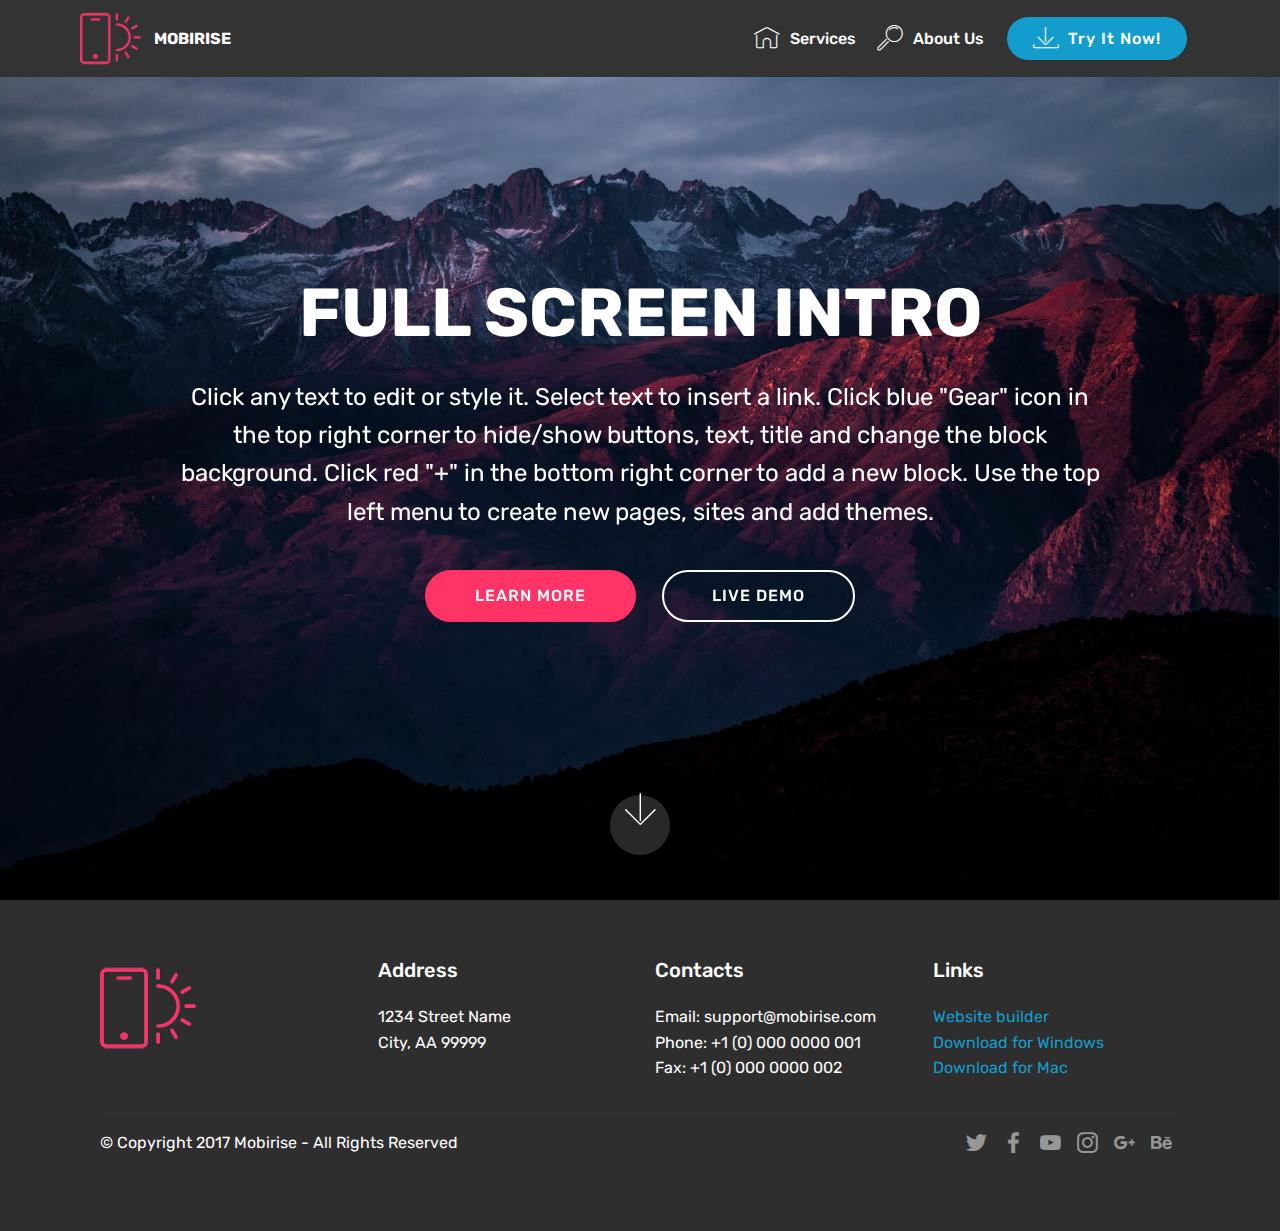
<file: course1/index.html>
<!DOCTYPE html>
<html >
<head>
  <!-- Site made with Mobirise Website Builder v4.8.8, https://mobirise.com -->
  <meta charset="UTF-8">
  <meta http-equiv="X-UA-Compatible" content="IE=edge">
  <meta name="generator" content="Mobirise v4.8.8, mobirise.com">
  <meta name="viewport" content="width=device-width, initial-scale=1, minimum-scale=1">
  <link rel="shortcut icon" href="assets/images/logo2.png" type="image/x-icon">
  <meta name="description" content="">
  <title>Home</title>
  <link rel="stylesheet" href="assets/web/assets/mobirise-icons/mobirise-icons.css">
  <link rel="stylesheet" href="assets/tether/tether.min.css">
  <link rel="stylesheet" href="assets/bootstrap/css/bootstrap.min.css">
  <link rel="stylesheet" href="assets/bootstrap/css/bootstrap-grid.min.css">
  <link rel="stylesheet" href="assets/bootstrap/css/bootstrap-reboot.min.css">
  <link rel="stylesheet" href="assets/socicon/css/styles.css">
  <link rel="stylesheet" href="assets/dropdown/css/style.css">
  <link rel="stylesheet" href="assets/theme/css/style.css">
  <link rel="stylesheet" href="assets/mobirise/css/mbr-additional.css" type="text/css">
  
  
  
</head>
<body>
  <section class="menu cid-qTkzRZLJNu" once="menu" id="menu1-0">

    

    <nav class="navbar navbar-expand beta-menu navbar-dropdown align-items-center navbar-fixed-top navbar-toggleable-sm">
        <button class="navbar-toggler navbar-toggler-right" type="button" data-toggle="collapse" data-target="#navbarSupportedContent" aria-controls="navbarSupportedContent" aria-expanded="false" aria-label="Toggle navigation">
            <div class="hamburger">
                <span></span>
                <span></span>
                <span></span>
                <span></span>
            </div>
        </button>
        <div class="menu-logo">
            <div class="navbar-brand">
                <span class="navbar-logo">
                    <a href="https://mobirise.com">
                         <img src="assets/images/logo2.png" alt="Mobirise" style="height: 3.8rem;">
                    </a>
                </span>
                <span class="navbar-caption-wrap">
                    <a class="navbar-caption text-white display-4" href="https://mobirise.com">
                        MOBIRISE
                    </a>
                </span>
            </div>
        </div>
        <div class="collapse navbar-collapse" id="navbarSupportedContent">
            <ul class="navbar-nav nav-dropdown" data-app-modern-menu="true">
                <li class="nav-item">
                    <a class="nav-link link text-white display-4" href="https://mobirise.com">
                        <span class="mbri-home mbr-iconfont mbr-iconfont-btn"></span>
                        Services
                    </a>
                </li>
                <li class="nav-item">
                    <a class="nav-link link text-white display-4" href="https://mobirise.com">
                        <span class="mbri-search mbr-iconfont mbr-iconfont-btn"></span>
                        About Us
                    </a>
                </li>
            </ul>
            <div class="navbar-buttons mbr-section-btn">
                <a class="btn btn-sm btn-primary display-4" href="https://mobirise.com">
                    <span class="mbri-save mbr-iconfont mbr-iconfont-btn "></span>
                    Try It Now!
                </a>
            </div>
        </div>
    </nav>
</section>

<section class="engine"><a href="https://mobirise.info/h">how to create your own web page</a></section><section class="cid-qTkA127IK8 mbr-fullscreen mbr-parallax-background" id="header2-1">

    

    

    <div class="container align-center">
        <div class="row justify-content-md-center">
            <div class="mbr-white col-md-10">
                <h1 class="mbr-section-title mbr-bold pb-3 mbr-fonts-style display-1">
                    FULL SCREEN INTRO
                </h1>
                
                <p class="mbr-text pb-3 mbr-fonts-style display-5">
                    Click any text to edit or style it. Select text to insert a link. Click blue "Gear" icon in the top right corner to hide/show buttons, text, title and change the block background. Click red "+" in the bottom right corner to add a new block. Use the top left menu to create new pages, sites and add themes.
                </p>
                <div class="mbr-section-btn">
                    <a class="btn btn-md btn-secondary display-4" href="https://mobirise.com">LEARN MORE</a>
                    <a class="btn btn-md btn-white-outline display-4" href="https://mobirise.com">LIVE DEMO</a>
                </div>
            </div>
        </div>
    </div>
    <div class="mbr-arrow hidden-sm-down" aria-hidden="true">
        <a href="#next">
            <i class="mbri-down mbr-iconfont"></i>
        </a>
    </div>
</section>

<section class="cid-qTkAaeaxX5" id="footer1-2">

    

    

    <div class="container">
        <div class="media-container-row content text-white">
            <div class="col-12 col-md-3">
                <div class="media-wrap">
                    <a href="https://mobirise.com/">
                        <img src="assets/images/logo2.png" alt="Mobirise">
                    </a>
                </div>
            </div>
            <div class="col-12 col-md-3 mbr-fonts-style display-7">
                <h5 class="pb-3">
                    Address
                </h5>
                <p class="mbr-text">
                    1234 Street Name
                    <br>City, AA 99999
                </p>
            </div>
            <div class="col-12 col-md-3 mbr-fonts-style display-7">
                <h5 class="pb-3">
                    Contacts
                </h5>
                <p class="mbr-text">
                    Email: support@mobirise.com
                    <br>Phone: +1 (0) 000 0000 001
                    <br>Fax: +1 (0) 000 0000 002
                </p>
            </div>
            <div class="col-12 col-md-3 mbr-fonts-style display-7">
                <h5 class="pb-3">
                    Links
                </h5>
                <p class="mbr-text">
                    <a class="text-primary" href="https://mobirise.com/">Website builder</a>
                    <br><a class="text-primary" href="https://mobirise.com/mobirise-free-win.zip">Download for Windows</a>
                    <br><a class="text-primary" href="https://mobirise.com/mobirise-free-mac.zip">Download for Mac</a>
                </p>
            </div>
        </div>
        <div class="footer-lower">
            <div class="media-container-row">
                <div class="col-sm-12">
                    <hr>
                </div>
            </div>
            <div class="media-container-row mbr-white">
                <div class="col-sm-6 copyright">
                    <p class="mbr-text mbr-fonts-style display-7">
                        © Copyright 2017 Mobirise - All Rights Reserved
                    </p>
                </div>
                <div class="col-md-6">
                    <div class="social-list align-right">
                        <div class="soc-item">
                            <a href="https://twitter.com/mobirise" target="_blank">
                                <span class="socicon-twitter socicon mbr-iconfont mbr-iconfont-social"></span>
                            </a>
                        </div>
                        <div class="soc-item">
                            <a href="https://www.facebook.com/pages/Mobirise/1616226671953247" target="_blank">
                                <span class="socicon-facebook socicon mbr-iconfont mbr-iconfont-social"></span>
                            </a>
                        </div>
                        <div class="soc-item">
                            <a href="https://www.youtube.com/c/mobirise" target="_blank">
                                <span class="socicon-youtube socicon mbr-iconfont mbr-iconfont-social"></span>
                            </a>
                        </div>
                        <div class="soc-item">
                            <a href="https://instagram.com/mobirise" target="_blank">
                                <span class="socicon-instagram socicon mbr-iconfont mbr-iconfont-social"></span>
                            </a>
                        </div>
                        <div class="soc-item">
                            <a href="https://plus.google.com/u/0/+Mobirise" target="_blank">
                                <span class="socicon-googleplus socicon mbr-iconfont mbr-iconfont-social"></span>
                            </a>
                        </div>
                        <div class="soc-item">
                            <a href="https://www.behance.net/Mobirise" target="_blank">
                                <span class="socicon-behance socicon mbr-iconfont mbr-iconfont-social"></span>
                            </a>
                        </div>
                    </div>
                </div>
            </div>
        </div>
    </div>
</section>


  <script src="assets/web/assets/jquery/jquery.min.js"></script>
  <script src="assets/popper/popper.min.js"></script>
  <script src="assets/tether/tether.min.js"></script>
  <script src="assets/bootstrap/js/bootstrap.min.js"></script>
  <script src="assets/dropdown/js/script.min.js"></script>
  <script src="assets/touchswipe/jquery.touch-swipe.min.js"></script>
  <script src="assets/parallax/jarallax.min.js"></script>
  <script src="assets/smoothscroll/smooth-scroll.js"></script>
  <script src="assets/theme/js/script.js"></script>
  
  
</body>
</html>
</file>
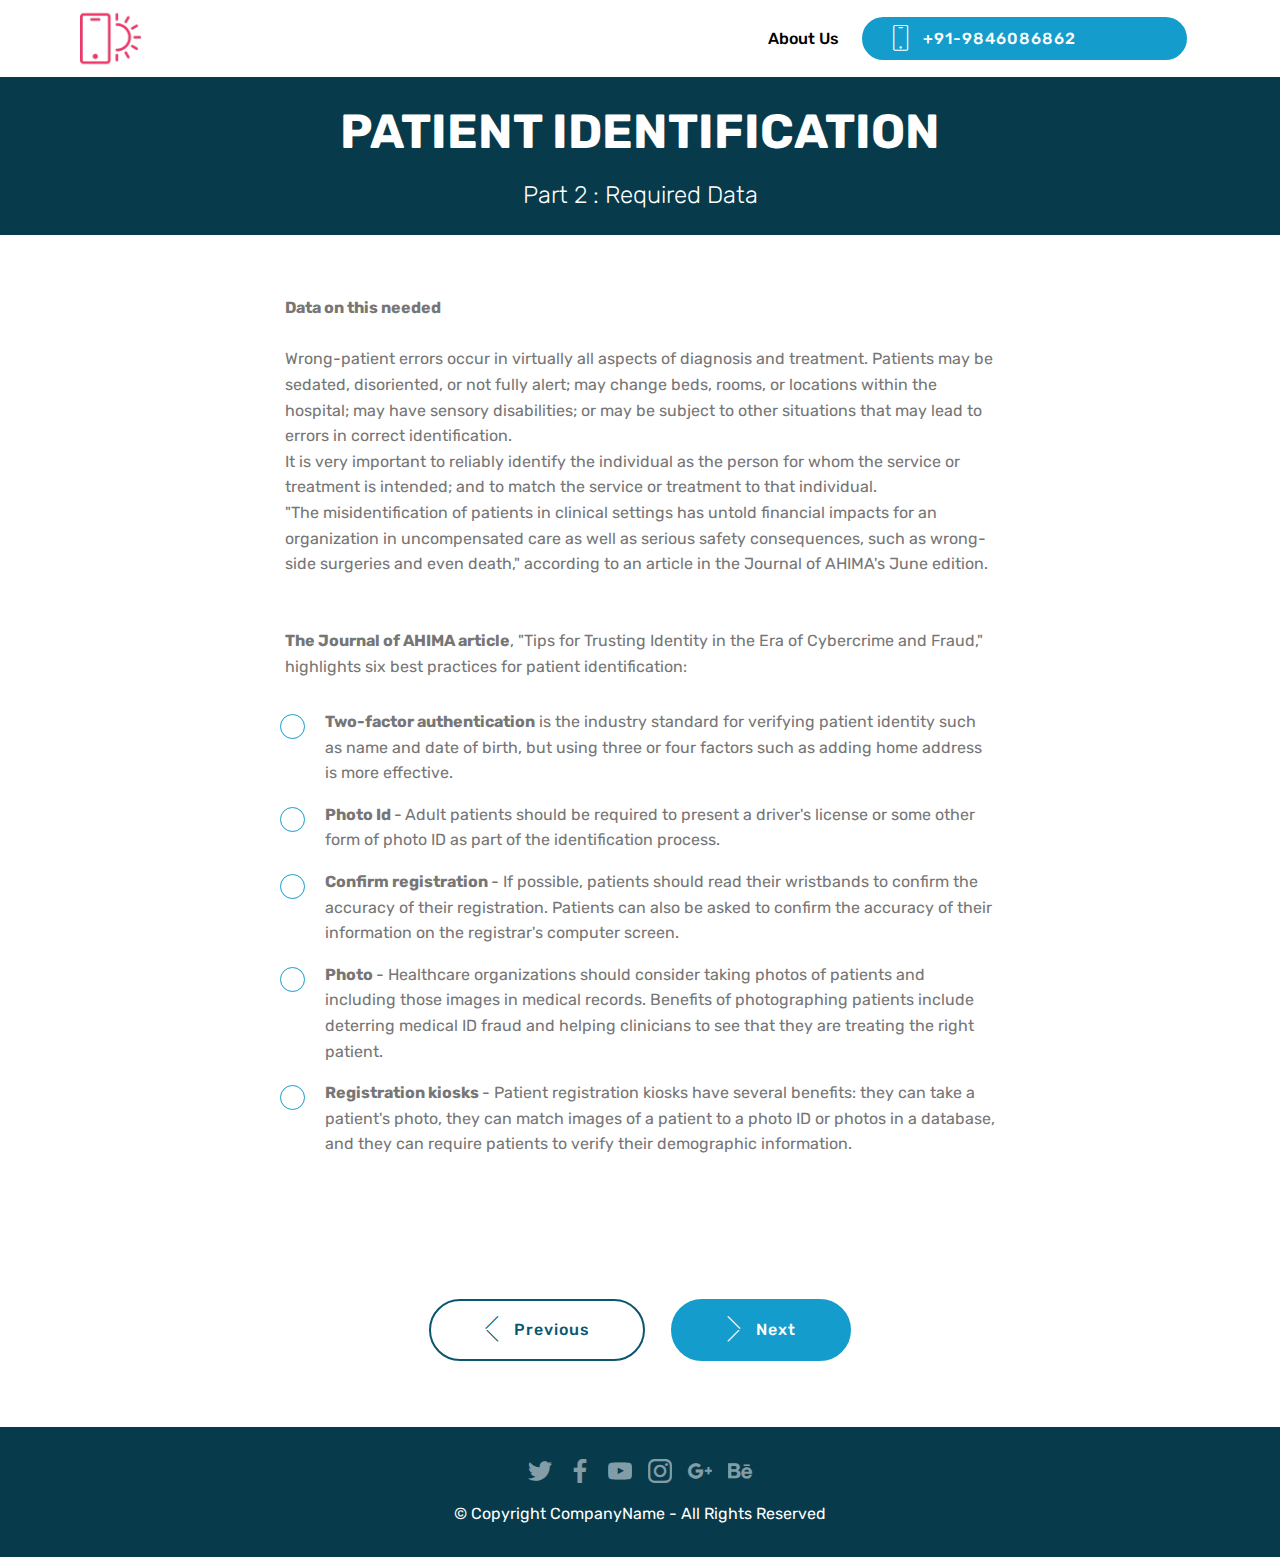
<file: course1/data.html>
<!DOCTYPE html>
<html >
<head>
  <!-- Site made with Mobirise Website Builder v4.8.8, https://mobirise.com -->
  <meta charset="UTF-8">
  <meta http-equiv="X-UA-Compatible" content="IE=edge">
  <meta name="generator" content="Mobirise v4.8.8, mobirise.com">
  <meta name="viewport" content="width=device-width, initial-scale=1, minimum-scale=1">
  <link rel="shortcut icon" href="assets/images/logo2.png" type="image/x-icon">
  <meta name="description" content="Web Site Creator Description">
  <title>Required Data</title>
  <link rel="stylesheet" href="assets/web/assets/mobirise-icons/mobirise-icons.css">
  <link rel="stylesheet" href="assets/tether/tether.min.css">
  <link rel="stylesheet" href="assets/bootstrap/css/bootstrap.min.css">
  <link rel="stylesheet" href="assets/bootstrap/css/bootstrap-grid.min.css">
  <link rel="stylesheet" href="assets/bootstrap/css/bootstrap-reboot.min.css">
  <link rel="stylesheet" href="assets/dropdown/css/style.css">
  <link rel="stylesheet" href="assets/socicon/css/styles.css">
  <link rel="stylesheet" href="assets/theme/css/style.css">
  <link rel="stylesheet" href="assets/mobirise/css/mbr-additional.css" type="text/css">
  
  
  
</head>
<body>
  <section class="menu cid-rbUwT5lxzF" once="menu" id="menu2-w">

    

    <nav class="navbar navbar-expand beta-menu navbar-dropdown align-items-center navbar-fixed-top navbar-toggleable-sm">
        <button class="navbar-toggler navbar-toggler-right" type="button" data-toggle="collapse" data-target="#navbarSupportedContent" aria-controls="navbarSupportedContent" aria-expanded="false" aria-label="Toggle navigation">
            <div class="hamburger">
                <span></span>
                <span></span>
                <span></span>
                <span></span>
            </div>
        </button>
        <div class="menu-logo">
            <div class="navbar-brand">
                <span class="navbar-logo">
                    <a href="https://mobirise.co">
                        <img src="assets/images/logo2.png" alt="Mobirise" style="height: 3.8rem;">
                    </a>
                </span>
                
            </div>
        </div>
        <div class="collapse navbar-collapse" id="navbarSupportedContent">
            <ul class="navbar-nav nav-dropdown" data-app-modern-menu="true"><li class="nav-item">
                    <a class="nav-link link text-black display-4" href="http://test.kannurtown.website">
                        About Us
                    </a>
                </li></ul>
            <div class="navbar-buttons mbr-section-btn"><a class="btn btn-sm btn-primary display-4" href="tel:+1-234-567-8901">
                    <span class="btn-icon mbri-mobile mbr-iconfont mbr-iconfont-btn">
                    </span>
                    +91-9846086862 &nbsp; &nbsp; &nbsp; &nbsp; &nbsp; &nbsp; &nbsp; &nbsp;&nbsp;</a></div>
        </div>
    </nav>
</section>

<section class="engine"><a href="https://mobirise.info/w">free html5 templates</a></section><section class="mbr-section content5 cid-rbURkKPFPk" id="content5-x">

    

    

    <div class="container">
        <div class="media-container-row">
            <div class="title col-12 col-md-8">
                <h2 class="align-center mbr-bold mbr-white pb-3 mbr-fonts-style display-2">
                    <br>PATIENT IDENTIFICATION</h2>
                <h3 class="mbr-section-subtitle align-center mbr-light mbr-white pb-3 mbr-fonts-style display-5">Part 2 : Required Data
</h3>
                
                
            </div>
        </div>
    </div>
</section>

<section class="mbr-section article content1 cid-rbURBxYEyL" id="content1-y">
    
     

    <div class="container">
        <div class="media-container-row">
            <div class="mbr-text col-12 col-md-8 mbr-fonts-style display-7"><strong>Data on this needed&nbsp; 
</strong><div></div><div>
</div><div><br></div><div>Wrong-patient errors occur in virtually all aspects of diagnosis and treatment. Patients may be sedated, disoriented, or not fully alert; may change beds, rooms, or locations within the hospital; may have sensory disabilities; or may be subject to other situations that may lead to errors in correct identification. 
</div><div>
</div><div>It is very important to reliably identify the individual as the person for whom the service or treatment is intended; and to match the service or treatment to that individual.
</div><div>
</div><div>"The misidentification of patients in clinical settings has untold financial impacts for an organization   in uncompensated care as well as serious safety consequences, such as wrong-side surgeries and  even death," according to an article in the Journal of AHIMA's June edition. 
</div><div>
</div><div><br></div><div><br></div><div><strong>The Journal of AHIMA article</strong>, "Tips for Trusting Identity in the Era of Cybercrime and Fraud," highlights six best practices for patient identification:</div></div>
        </div>
    </div>
</section>

<section class="mbr-section article content12 cid-rbURSyeTLs" id="content12-z">
     

    <div class="container">
        <div class="media-container-row">
            <div class="mbr-text counter-container col-12 col-md-8 mbr-fonts-style display-7">
                <ul>
                    <li><strong>Two-factor authentication</strong><span style="font-size: 1rem;"> is the industry standard for verifying patient identity such as name and date of birth, but using three or four factors such as adding home address is more effective.
</span></li><li><strong>Photo Id </strong><span style="font-size: 1rem;">-</span><strong> </strong><span style="font-size: 1rem;">Adult patients should be required to present a driver's license or some other form of photo ID as part of the identification process.
</span></li><li><strong>Confirm registration </strong>- If possible, patients should read their wristbands to confirm the accuracy of their registration. Patients can also be asked to confirm the accuracy of their information on the registrar's computer screen.
</li><li><strong>Photo </strong>- Healthcare organizations should consider taking photos of patients and including those images in medical records. Benefits of photographing patients include deterring medical ID fraud and helping clinicians to see that they are treating the right patient.
</li><li><strong>Registration kiosks </strong>- Patient registration kiosks have several benefits: they can take a patient's photo, they can match images of a patient to a photo ID or photos in a database, and they can require patients to verify their demographic information. &nbsp;
</li>
                </ul>
            </div>
        </div>
    </div>
</section>

<section class="mbr-section content8 cid-rbUSgDuSrB" id="content8-10">

    

    <div class="container">
        <div class="media-container-row title">
            <div class="col-12 col-md-8">
                <div class="mbr-section-btn align-center"><a class="btn btn-primary-outline display-4" href="introduction.html"><span class="mbri-arrow-prev mbr-iconfont mbr-iconfont-btn"></span>Previous&nbsp;</a>
                    <a class="btn btn-primary display-4" href="identifiers.html"><span class="mbri-arrow-next mbr-iconfont mbr-iconfont-btn"></span>Next&nbsp;</a></div>
            </div>
        </div>
    </div>
</section>

<section once="" class="cid-rcAb8ypJHv" id="footer7-1o">

    

    

    <div class="container">
        <div class="media-container-row align-center mbr-white">
            
            <div class="row social-row">
                <div class="social-list align-right pb-2">
                    
                    
                    
                    
                    
                    
                <div class="soc-item">
                        <a href="https://twitter.com/mobirise" target="_blank">
                            <span class="socicon-twitter socicon mbr-iconfont mbr-iconfont-social"></span>
                        </a>
                    </div><div class="soc-item">
                        <a href="https://www.facebook.com/pages/Mobirise/1616226671953247" target="_blank">
                            <span class="socicon-facebook socicon mbr-iconfont mbr-iconfont-social"></span>
                        </a>
                    </div><div class="soc-item">
                        <a href="https://www.youtube.com/c/mobirise" target="_blank">
                            <span class="socicon-youtube socicon mbr-iconfont mbr-iconfont-social"></span>
                        </a>
                    </div><div class="soc-item">
                        <a href="https://instagram.com/mobirise" target="_blank">
                            <span class="socicon-instagram socicon mbr-iconfont mbr-iconfont-social"></span>
                        </a>
                    </div><div class="soc-item">
                        <a href="https://plus.google.com/u/0/+Mobirise" target="_blank">
                            <span class="socicon-googleplus socicon mbr-iconfont mbr-iconfont-social"></span>
                        </a>
                    </div><div class="soc-item">
                        <a href="https://www.behance.net/Mobirise" target="_blank">
                            <span class="socicon-behance socicon mbr-iconfont mbr-iconfont-social"></span>
                        </a>
                    </div></div>
            </div>
            <div class="row row-copirayt">
                <p class="mbr-text mb-0 mbr-fonts-style mbr-white align-center display-7">
                    © Copyright CompanyName - All Rights Reserved
                </p>
            </div>
        </div>
    </div>
</section>


  <script src="assets/web/assets/jquery/jquery.min.js"></script>
  <script src="assets/popper/popper.min.js"></script>
  <script src="assets/tether/tether.min.js"></script>
  <script src="assets/bootstrap/js/bootstrap.min.js"></script>
  <script src="assets/smoothscroll/smooth-scroll.js"></script>
  <script src="assets/dropdown/js/script.min.js"></script>
  <script src="assets/touchswipe/jquery.touch-swipe.min.js"></script>
  <script src="assets/theme/js/script.js"></script>
  
  
</body>
</html>
</file>
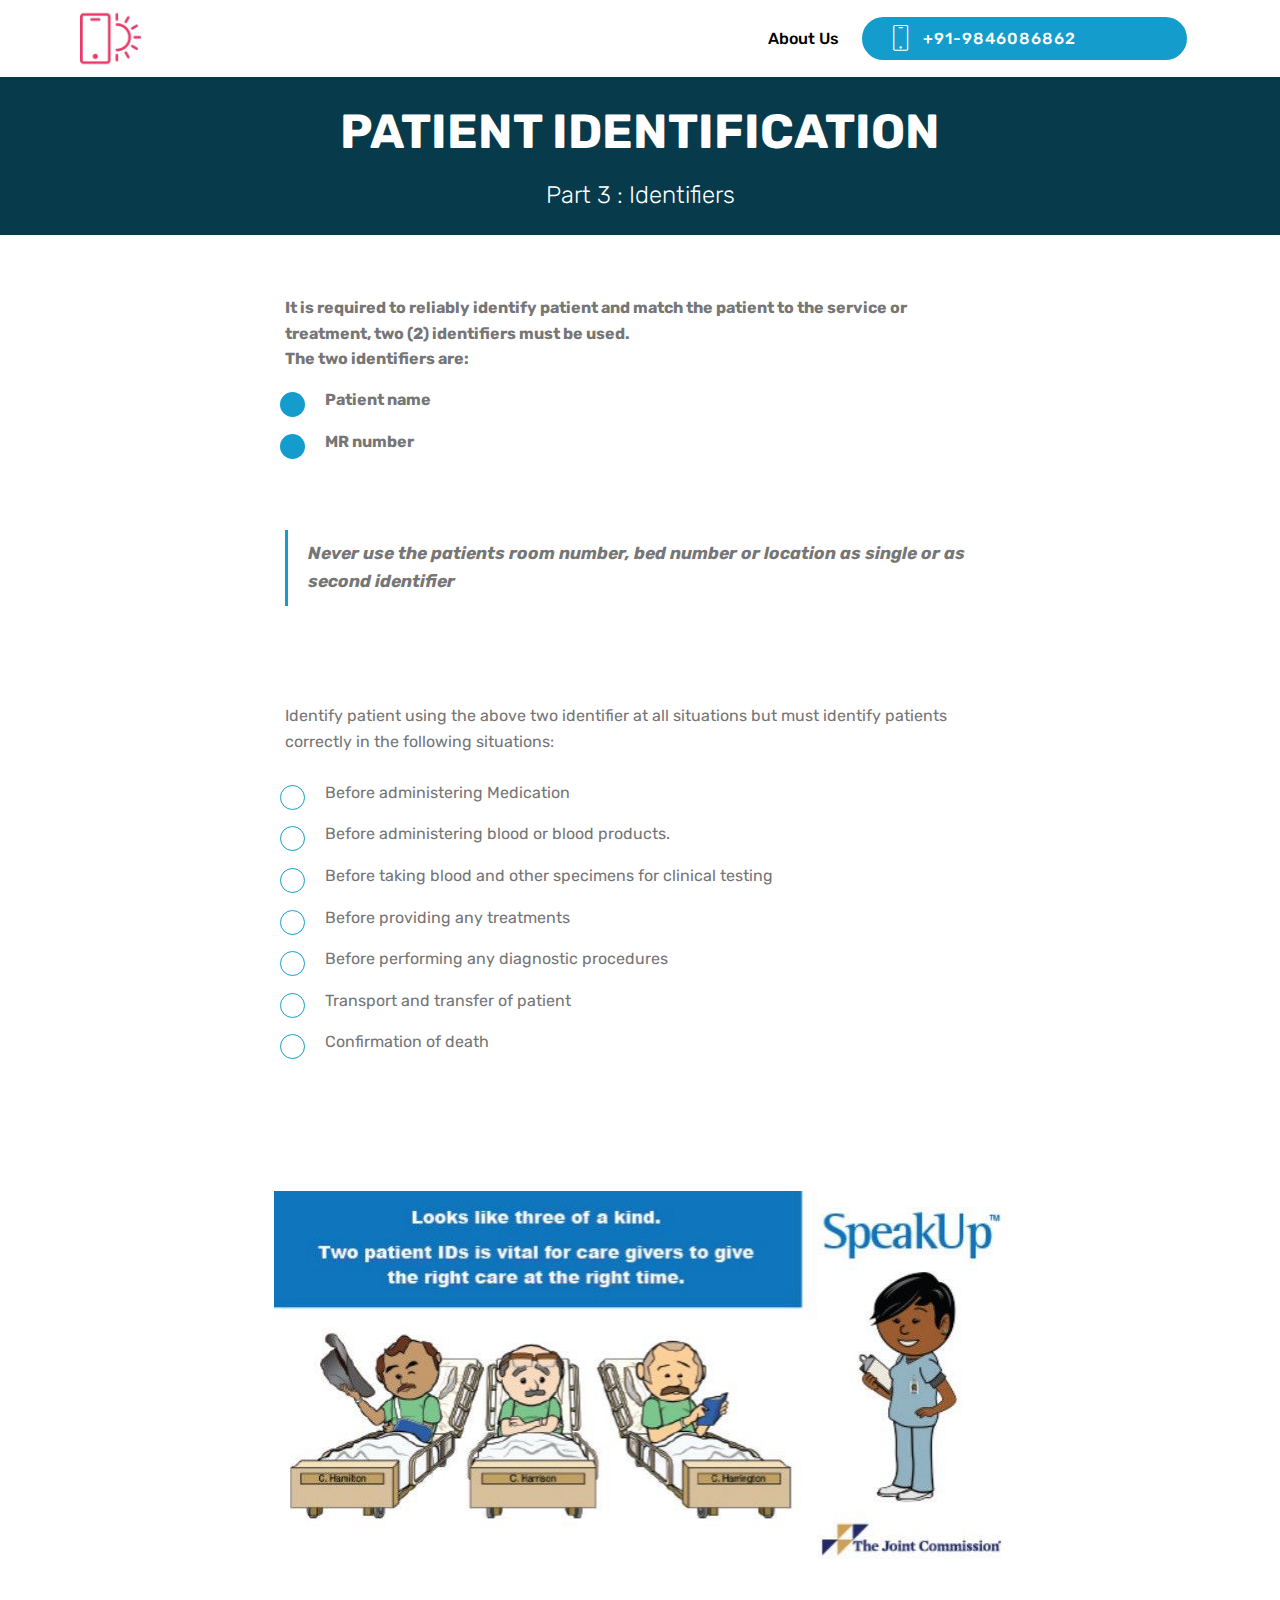
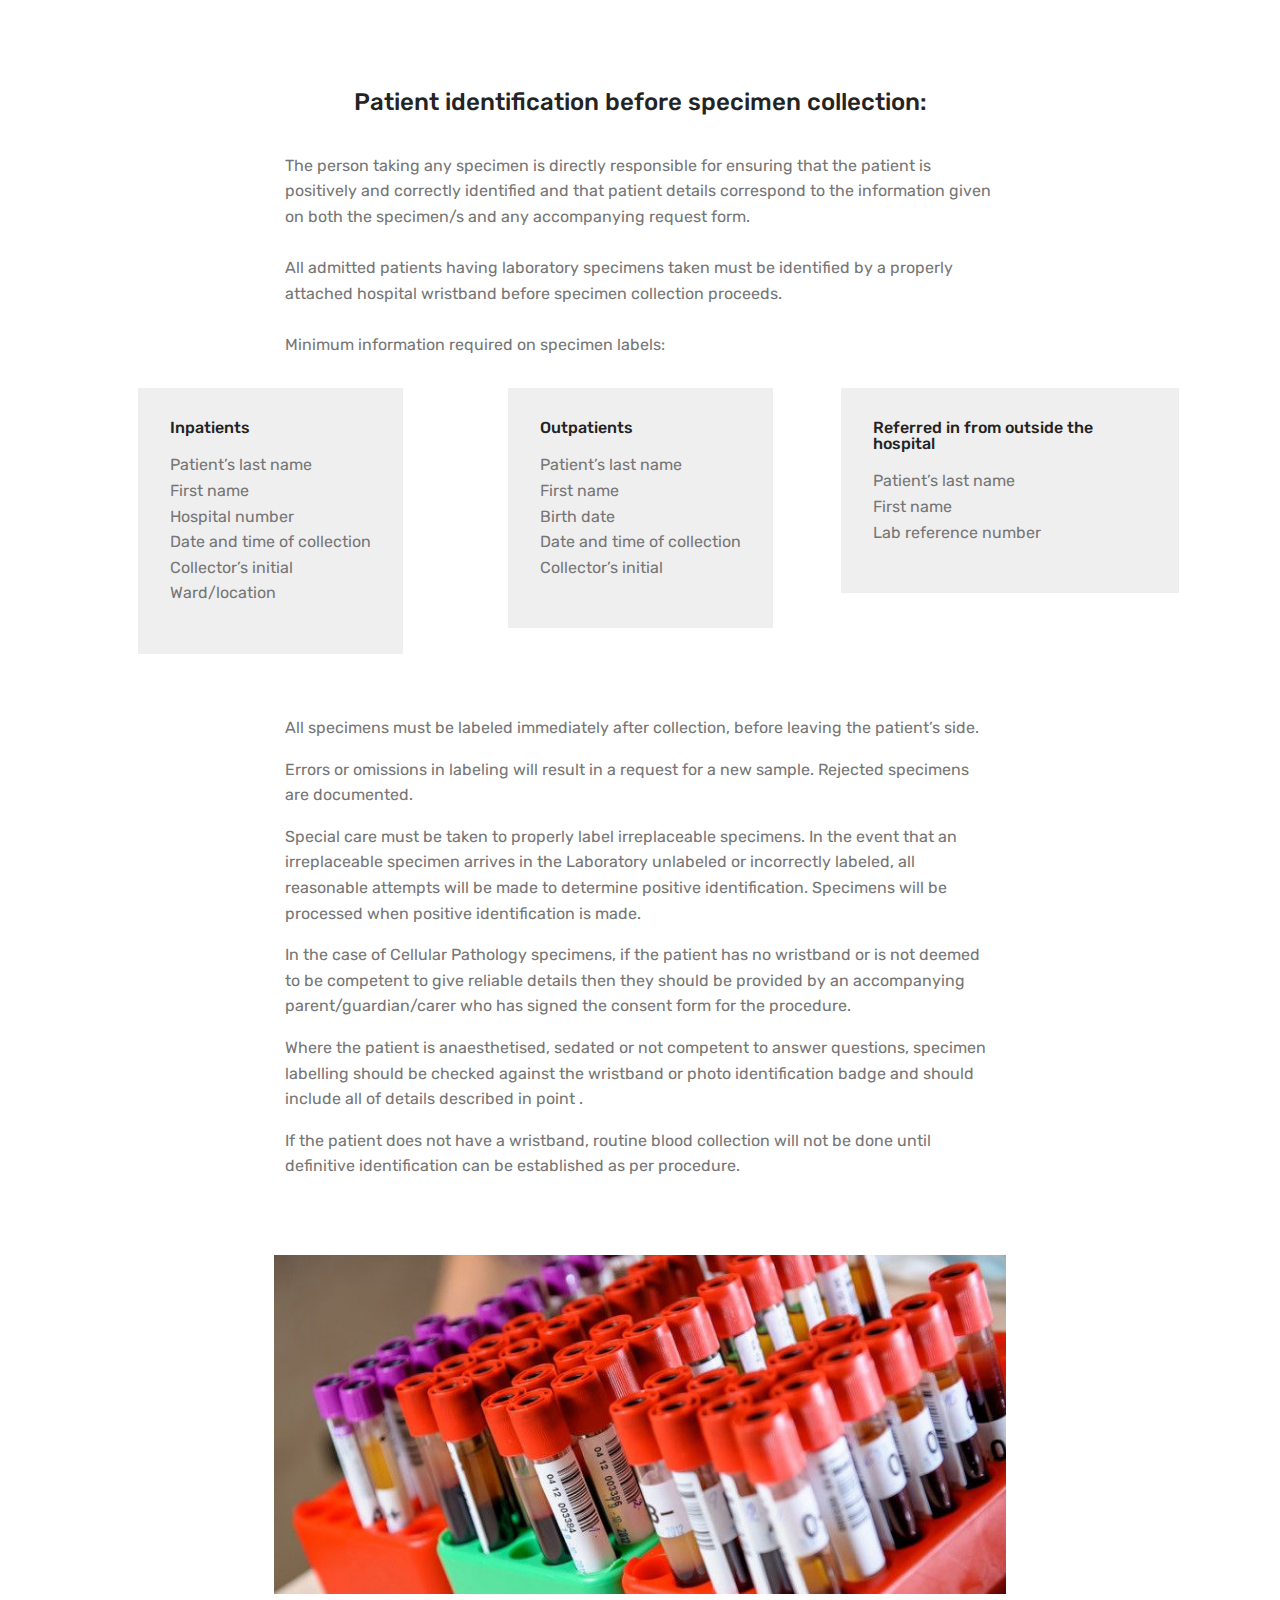
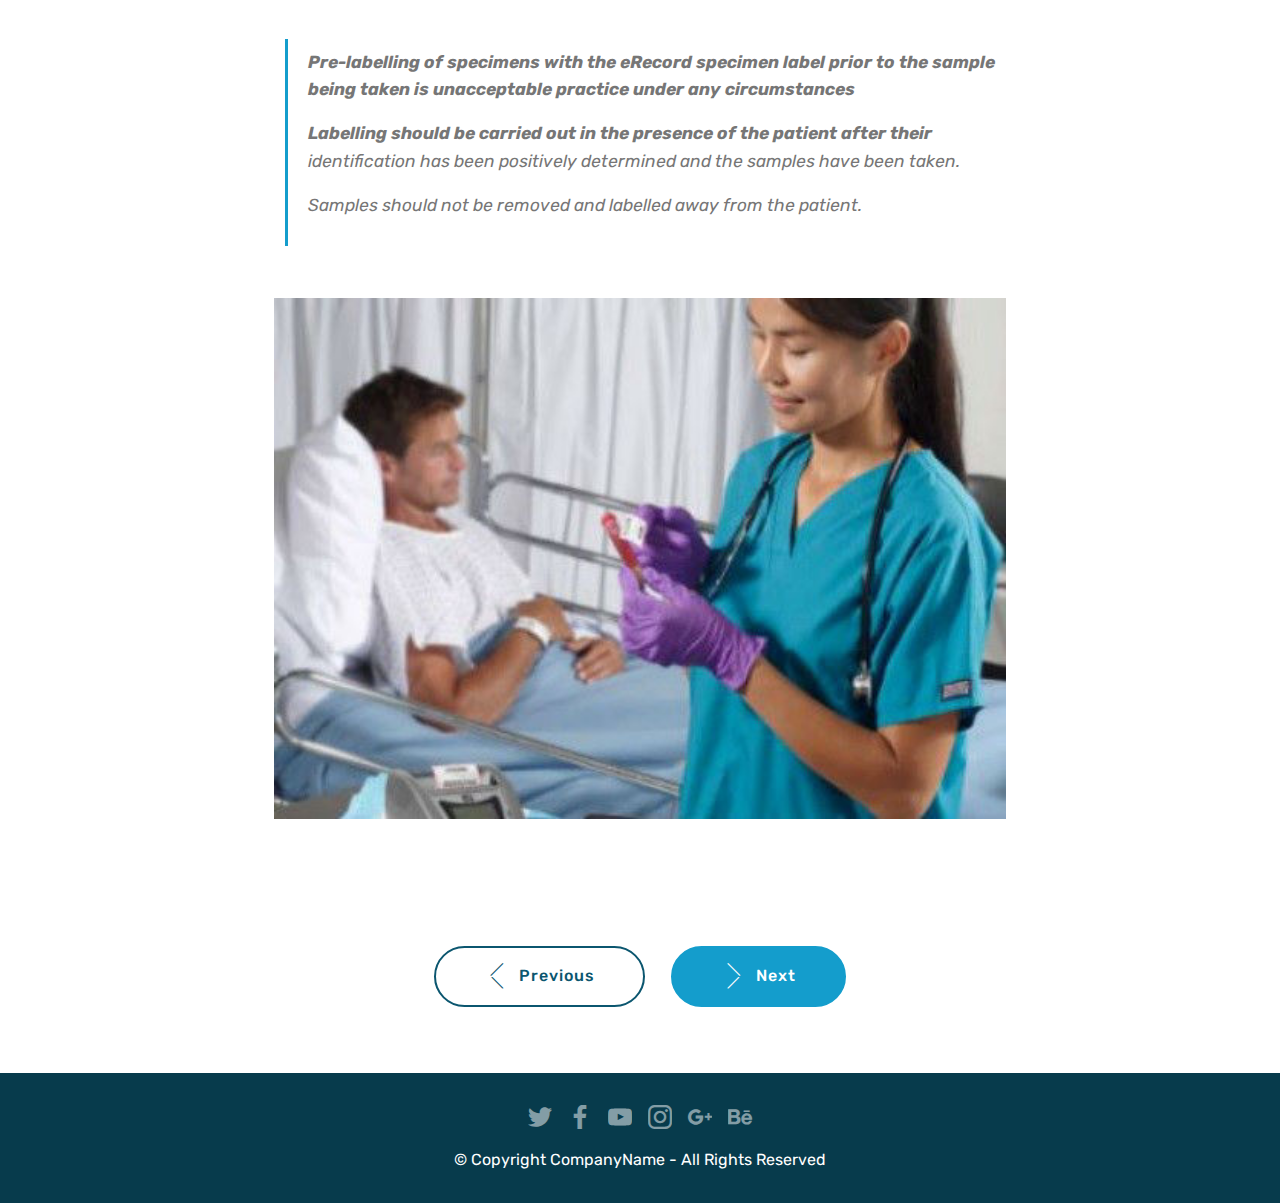
<file: course1/identifiers.html>
<!DOCTYPE html>
<html >
<head>
  <!-- Site made with Mobirise Website Builder v4.8.8, https://mobirise.com -->
  <meta charset="UTF-8">
  <meta http-equiv="X-UA-Compatible" content="IE=edge">
  <meta name="generator" content="Mobirise v4.8.8, mobirise.com">
  <meta name="viewport" content="width=device-width, initial-scale=1, minimum-scale=1">
  <link rel="shortcut icon" href="assets/images/logo2.png" type="image/x-icon">
  <meta name="description" content="Website Maker Description">
  <title>Identifiers</title>
  <link rel="stylesheet" href="assets/web/assets/mobirise-icons/mobirise-icons.css">
  <link rel="stylesheet" href="assets/tether/tether.min.css">
  <link rel="stylesheet" href="assets/bootstrap/css/bootstrap.min.css">
  <link rel="stylesheet" href="assets/bootstrap/css/bootstrap-grid.min.css">
  <link rel="stylesheet" href="assets/bootstrap/css/bootstrap-reboot.min.css">
  <link rel="stylesheet" href="assets/dropdown/css/style.css">
  <link rel="stylesheet" href="assets/socicon/css/styles.css">
  <link rel="stylesheet" href="assets/theme/css/style.css">
  <link rel="stylesheet" href="assets/mobirise/css/mbr-additional.css" type="text/css">
  
  
  
</head>
<body>
  <section class="menu cid-rbUwT5lxzF" once="menu" id="menu2-5">

    

    <nav class="navbar navbar-expand beta-menu navbar-dropdown align-items-center navbar-fixed-top navbar-toggleable-sm">
        <button class="navbar-toggler navbar-toggler-right" type="button" data-toggle="collapse" data-target="#navbarSupportedContent" aria-controls="navbarSupportedContent" aria-expanded="false" aria-label="Toggle navigation">
            <div class="hamburger">
                <span></span>
                <span></span>
                <span></span>
                <span></span>
            </div>
        </button>
        <div class="menu-logo">
            <div class="navbar-brand">
                <span class="navbar-logo">
                    <a href="https://mobirise.co">
                        <img src="assets/images/logo2.png" alt="Mobirise" style="height: 3.8rem;">
                    </a>
                </span>
                
            </div>
        </div>
        <div class="collapse navbar-collapse" id="navbarSupportedContent">
            <ul class="navbar-nav nav-dropdown" data-app-modern-menu="true"><li class="nav-item">
                    <a class="nav-link link text-black display-4" href="http://test.kannurtown.website">
                        About Us
                    </a>
                </li></ul>
            <div class="navbar-buttons mbr-section-btn"><a class="btn btn-sm btn-primary display-4" href="tel:+1-234-567-8901">
                    <span class="btn-icon mbri-mobile mbr-iconfont mbr-iconfont-btn">
                    </span>
                    +91-9846086862 &nbsp; &nbsp; &nbsp; &nbsp; &nbsp; &nbsp; &nbsp; &nbsp;&nbsp;</a></div>
        </div>
    </nav>
</section>

<section class="engine"><a href="https://mobirise.info/p">website templates free download</a></section><section class="mbr-section content5 cid-rbUwMehz8N" id="content5-4">

    

    

    <div class="container">
        <div class="media-container-row">
            <div class="title col-12 col-md-8">
                <h2 class="align-center mbr-bold mbr-white pb-3 mbr-fonts-style display-2">
                    <br>PATIENT IDENTIFICATION</h2>
                <h3 class="mbr-section-subtitle align-center mbr-light mbr-white pb-3 mbr-fonts-style display-5">Part 3 : Identifiers</h3>
                
                
            </div>
        </div>
    </div>
</section>

<section class="mbr-section article content1 cid-rbUxAsdL5M" id="content1-7">
    
     

    <div class="container">
        <div class="media-container-row">
            <div class="mbr-text col-12 col-md-8 mbr-fonts-style display-7"><strong>It is required to reliably identify patient and match the patient to the service or treatment, two (2) identifiers must be used.
</strong><div><strong>
</strong></div><div><strong>The two identifiers are:</strong></div></div>
        </div>
    </div>
</section>

<section class="mbr-section article content12 cid-rbUxJNQAes" id="content12-8">
     

    <div class="container">
        <div class="media-container-row">
            <div class="mbr-text counter-container col-12 col-md-8 mbr-fonts-style display-7">
                <ul>
                    <li><strong>Patient name</strong><br></li>
                    <li><strong>MR number</strong></li>
                </ul>
            </div>
        </div>
    </div>
</section>

<section class="mbr-section article content1 cid-rdv52J4zTP" id="content2-1q">

     

    <div class="container">
        <div class="media-container-row">
            <div class="mbr-text col-12 col-md-8 mbr-fonts-style display-7">
                <blockquote><strong>Never use the patients room number, bed number or location as single or as second identifier
</strong></blockquote>
            </div>
        </div>
    </div>
</section>

<section class="mbr-section article content1 cid-rbUyD5DkyC" id="content1-a">
    
     

    <div class="container">
        <div class="media-container-row">
            <div class="mbr-text col-12 col-md-8 mbr-fonts-style display-7">Identify patient using the above two identifier at all situations but must identify patients correctly in the following situations:
<div><br></div></div>
        </div>
    </div>
</section>

<section class="mbr-section article content12 cid-rbUyLj08tX" id="content12-b">
     

    <div class="container">
        <div class="media-container-row">
            <div class="mbr-text counter-container col-12 col-md-8 mbr-fonts-style display-7">
                <ul>
                    <li><span style="font-size: 1rem;">Before administering Medication
</span></li><li><span style="font-size: 1rem;">Before administering blood or blood products.
</span><br></li><li><span style="font-size: 1rem;">Before taking blood and other specimens for clinical testing
</span></li><li><span style="font-size: 1rem;">Before providing any treatments
</span></li><li><span style="font-size: 1rem;">Before performing any diagnostic procedures
</span></li><li><span style="font-size: 1rem;">Transport and transfer of patient
</span></li><li><span style="font-size: 1rem;">Confirmation of death</span></li>
                </ul>
            </div>
        </div>
    </div>
</section>

<section class="cid-rbUAef9dBM" id="image1-e">

    

    <figure class="mbr-figure container">
            <div class="image-block" style="width: 66%;">
                <img src="assets/images/1-733x379.jpg" width="1400" alt="Mobirise" title="">
                
            </div>
    </figure>
</section>

<section class="mbr-section content4 cid-rbUBUNagYl" id="content4-f">

    

    <div class="container">
        <div class="media-container-row">
            <div class="title col-12 col-md-8">
                <h2 class="align-center pb-3 mbr-fonts-style display-5">Patient identification before specimen collection:</h2>
                
                
            </div>
        </div>
    </div>
</section>

<section class="mbr-section article content1 cid-rbUC8ThRrt" id="content1-g">
    
     

    <div class="container">
        <div class="media-container-row">
            <div class="mbr-text col-12 col-md-8 mbr-fonts-style display-7">The person taking any specimen is directly responsible for ensuring that the patient is positively and correctly identified and that patient details correspond to the information given on both the specimen/s and any accompanying request form. 
<div><br></div><div>All admitted patients having laboratory specimens taken must be identified by a properly attached hospital wristband before specimen collection proceeds.
</div><div><br></div><div>Minimum information required on specimen labels:</div></div>
        </div>
    </div>
</section>

<section class="features4 cid-rbUCrMtUpv" id="features4-h">
    
         

    
    <div class="container">
        <div class="media-container-row">
            <div class="card p-3 col-12 col-md-6 col-lg-4">
                <div class="card-wrapper media-container-row media-container-row">
                    <div class="card-box">
                        <h4 class="card-title pb-3 mbr-fonts-style display-7">
                            Inpatients
                        </h4>
                        <p class="mbr-text mbr-fonts-style display-7">Patient’s last name<br>First name<br>Hospital number<br>Date and time of collection<br>Collector’s initial<br>Ward/location
                        </p>
                    </div>
                </div>
            </div>

            <div class="card p-3 col-12 col-md-6 col-12 col-md-6 col-lg-4">
                <div class="card-wrapper media-container-row">
                    <div class="card-box">
                        <h4 class="card-title pb-3 mbr-fonts-style display-7">
                            Outpatients
                        </h4>
                        <p class="mbr-text mbr-fonts-style display-7">Patient’s last name<br>First name<br>Birth date<br>Date and time of collection<br>Collector’s initial</p>
                    </div>
                </div>
            </div>

            <div class="card p-3 col-12 col-md-6 col-lg-4">
                <div class="card-wrapper media-container-row">
                    <div class="card-box">
                        <h4 class="card-title pb-3 mbr-fonts-style display-7">Referred in from outside the hospital</h4>
                        <p class="mbr-text mbr-fonts-style display-7">
                            Patient’s last name<br>First name<br>Lab reference number
                        </p>
                    </div>
                </div>
            </div>

            
        </div>
    </div>
</section>

<section class="mbr-section article content1 cid-rbUDLCwrV1" id="content1-i">
    
     

    <div class="container">
        <div class="media-container-row">
            <div class="mbr-text col-12 col-md-8 mbr-fonts-style display-7"><p>All specimens must be labeled immediately after collection, before leaving the patient’s side.</p><p>Errors or omissions in labeling will result in a request for a new sample.  Rejected specimens are documented.
</p><p>Special care must be taken to properly label irreplaceable specimens.  In the event that an irreplaceable specimen arrives in the Laboratory unlabeled or incorrectly labeled, all reasonable attempts will be made to determine positive identification.  Specimens will be processed when positive identification is made.
</p><p>
<span style="font-size: 1rem;">In the case of Cellular Pathology specimens, if the patient has no wristband or is not deemed to be competent to give reliable details then they should be provided by an accompanying parent/guardian/carer who has signed the consent form for the procedure.&nbsp;</span></p><p><span style="font-size: 1rem;">Where the patient is anaesthetised, sedated or not competent to answer questions, specimen labelling should be checked against the wristband or photo identification badge and should include all of details described in point . &nbsp;</span></p><p>If the patient does not have a wristband, routine blood collection will not be done until definitive identification can be established as per procedure.</p></div>
        </div>
    </div>
</section>

<section class="cid-rbUHGinHv8" id="image1-l">

    

    <figure class="mbr-figure container">
            <div class="image-block" style="width: 66%;">
                <img src="assets/images/2-770x356.jpg" width="1400" alt="Mobirise" title="">
                
            </div>
    </figure>
</section>

<section class="mbr-section article content1 cid-rbUIlaZsva" id="content2-m">

     

    <div class="container">
        <div class="media-container-row">
            <div class="mbr-text col-12 col-md-8 mbr-fonts-style display-7">
                <blockquote><p><strong>Pre-labelling of specimens with the eRecord specimen label prior to the  sample being taken is unacceptable practice under any circumstances</strong></p><p><strong>Labelling should be carried out in the presence of the patient after their </strong>identification has been positively determined and the samples have been taken.</p><p>Samples should not be removed and labelled away from the patient.</p></blockquote>
            </div>
        </div>
    </div>
</section>

<section class="cid-rbUJr7frmD" id="image1-n">

    

    <figure class="mbr-figure container">
            <div class="image-block" style="width: 66%;">
                <img src="assets/images/3-478x340.jpg" width="1400" alt="Mobirise" title="">
                
            </div>
    </figure>
</section>

<section class="mbr-section content8 cid-rbUJIVEpkD" id="content8-o">

    

    <div class="container">
        <div class="media-container-row title">
            <div class="col-12 col-md-8">
                <div class="mbr-section-btn align-center"><a class="btn btn-primary-outline display-4" href="data.html"><span class="mbri-arrow-prev mbr-iconfont mbr-iconfont-btn"></span>Previous</a>
                    <a class="btn btn-primary display-4" href="page4.html"><span class="mbri-arrow-next mbr-iconfont mbr-iconfont-btn"></span>Next</a></div>
            </div>
        </div>
    </div>
</section>

<section once="" class="cid-rcAaxFC3ff" id="footer7-1m">

    

    

    <div class="container">
        <div class="media-container-row align-center mbr-white">
            
            <div class="row social-row">
                <div class="social-list align-right pb-2">
                    
                    
                    
                    
                    
                    
                <div class="soc-item">
                        <a href="https://twitter.com/mobirise" target="_blank">
                            <span class="socicon-twitter socicon mbr-iconfont mbr-iconfont-social"></span>
                        </a>
                    </div><div class="soc-item">
                        <a href="https://www.facebook.com/pages/Mobirise/1616226671953247" target="_blank">
                            <span class="socicon-facebook socicon mbr-iconfont mbr-iconfont-social"></span>
                        </a>
                    </div><div class="soc-item">
                        <a href="https://www.youtube.com/c/mobirise" target="_blank">
                            <span class="socicon-youtube socicon mbr-iconfont mbr-iconfont-social"></span>
                        </a>
                    </div><div class="soc-item">
                        <a href="https://instagram.com/mobirise" target="_blank">
                            <span class="socicon-instagram socicon mbr-iconfont mbr-iconfont-social"></span>
                        </a>
                    </div><div class="soc-item">
                        <a href="https://plus.google.com/u/0/+Mobirise" target="_blank">
                            <span class="socicon-googleplus socicon mbr-iconfont mbr-iconfont-social"></span>
                        </a>
                    </div><div class="soc-item">
                        <a href="https://www.behance.net/Mobirise" target="_blank">
                            <span class="socicon-behance socicon mbr-iconfont mbr-iconfont-social"></span>
                        </a>
                    </div></div>
            </div>
            <div class="row row-copirayt">
                <p class="mbr-text mb-0 mbr-fonts-style mbr-white align-center display-7">
                    © Copyright CompanyName - All Rights Reserved
                </p>
            </div>
        </div>
    </div>
</section>


  <script src="assets/web/assets/jquery/jquery.min.js"></script>
  <script src="assets/popper/popper.min.js"></script>
  <script src="assets/tether/tether.min.js"></script>
  <script src="assets/bootstrap/js/bootstrap.min.js"></script>
  <script src="assets/smoothscroll/smooth-scroll.js"></script>
  <script src="assets/dropdown/js/script.min.js"></script>
  <script src="assets/touchswipe/jquery.touch-swipe.min.js"></script>
  <script src="assets/theme/js/script.js"></script>
  
  
</body>
</html>
</file>
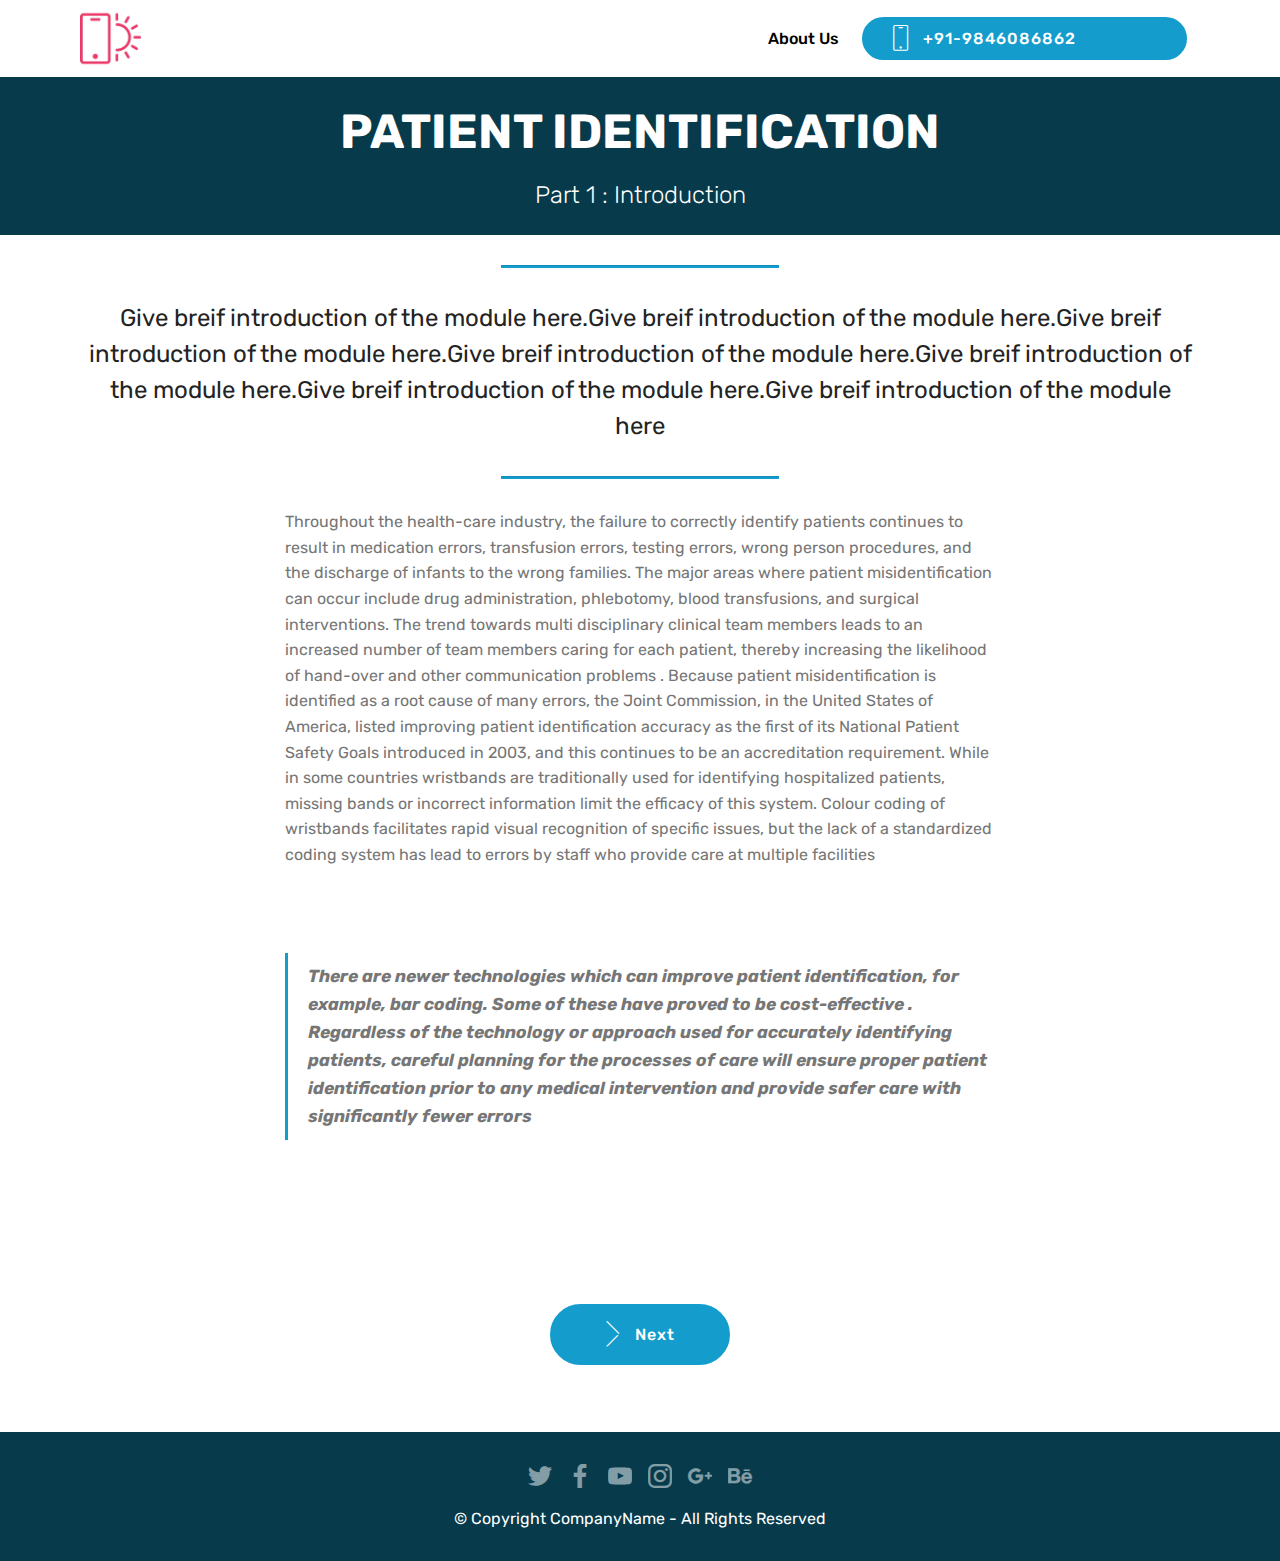
<file: course1/introduction.html>
<!DOCTYPE html>
<html >
<head>
  <!-- Site made with Mobirise Website Builder v4.8.8, https://mobirise.com -->
  <meta charset="UTF-8">
  <meta http-equiv="X-UA-Compatible" content="IE=edge">
  <meta name="generator" content="Mobirise v4.8.8, mobirise.com">
  <meta name="viewport" content="width=device-width, initial-scale=1, minimum-scale=1">
  <link rel="shortcut icon" href="assets/images/logo2.png" type="image/x-icon">
  <meta name="description" content="Web Page Generator Description">
  <title>Introduction</title>
  <link rel="stylesheet" href="assets/web/assets/mobirise-icons/mobirise-icons.css">
  <link rel="stylesheet" href="assets/tether/tether.min.css">
  <link rel="stylesheet" href="assets/bootstrap/css/bootstrap.min.css">
  <link rel="stylesheet" href="assets/bootstrap/css/bootstrap-grid.min.css">
  <link rel="stylesheet" href="assets/bootstrap/css/bootstrap-reboot.min.css">
  <link rel="stylesheet" href="assets/dropdown/css/style.css">
  <link rel="stylesheet" href="assets/socicon/css/styles.css">
  <link rel="stylesheet" href="assets/theme/css/style.css">
  <link rel="stylesheet" href="assets/mobirise/css/mbr-additional.css" type="text/css">
  
  
  
</head>
<body>
  <section class="menu cid-rbUwT5lxzF" once="menu" id="menu2-p">

    

    <nav class="navbar navbar-expand beta-menu navbar-dropdown align-items-center navbar-fixed-top navbar-toggleable-sm">
        <button class="navbar-toggler navbar-toggler-right" type="button" data-toggle="collapse" data-target="#navbarSupportedContent" aria-controls="navbarSupportedContent" aria-expanded="false" aria-label="Toggle navigation">
            <div class="hamburger">
                <span></span>
                <span></span>
                <span></span>
                <span></span>
            </div>
        </button>
        <div class="menu-logo">
            <div class="navbar-brand">
                <span class="navbar-logo">
                    <a href="https://mobirise.co">
                        <img src="assets/images/logo2.png" alt="Mobirise" style="height: 3.8rem;">
                    </a>
                </span>
                
            </div>
        </div>
        <div class="collapse navbar-collapse" id="navbarSupportedContent">
            <ul class="navbar-nav nav-dropdown" data-app-modern-menu="true"><li class="nav-item">
                    <a class="nav-link link text-black display-4" href="http://test.kannurtown.website">
                        About Us
                    </a>
                </li></ul>
            <div class="navbar-buttons mbr-section-btn"><a class="btn btn-sm btn-primary display-4" href="tel:+1-234-567-8901">
                    <span class="btn-icon mbri-mobile mbr-iconfont mbr-iconfont-btn">
                    </span>
                    +91-9846086862 &nbsp; &nbsp; &nbsp; &nbsp; &nbsp; &nbsp; &nbsp; &nbsp;&nbsp;</a></div>
        </div>
    </nav>
</section>

<section class="engine"><a href="https://mobirise.info/r">bootstrap templates</a></section><section class="mbr-section content5 cid-rbUPIpFLup" id="content5-q">

    

    

    <div class="container">
        <div class="media-container-row">
            <div class="title col-12 col-md-8">
                <h2 class="align-center mbr-bold mbr-white pb-3 mbr-fonts-style display-2">
                    <br>PATIENT IDENTIFICATION</h2>
                <h3 class="mbr-section-subtitle align-center mbr-light mbr-white pb-3 mbr-fonts-style display-5">
                    Part 1 : Introduction</h3>
                
                
            </div>
        </div>
    </div>
</section>

<section class="mbr-section article content9 cid-rbUQn1PUWA" id="content9-r">
    
     

    <div class="container">
        <div class="inner-container" style="width: 100%;">
            <hr class="line" style="width: 25%;">
            <div class="section-text align-center mbr-fonts-style display-5">
                    Give breif introduction of the module here.Give breif introduction of the module here.Give breif introduction of the module here.Give breif introduction of the module here.Give breif introduction of the module here.Give breif introduction of the module here.Give breif introduction of the module here</div>
            <hr class="line" style="width: 25%;">
        </div>
        </div>
</section>

<section class="mbr-section article content1 cid-rbUQqvuQ1W" id="content1-t">
    
     

    <div class="container">
        <div class="media-container-row">
            <div class="mbr-text col-12 col-md-8 mbr-fonts-style display-7">Throughout the health-care industry, the failure to correctly identify patients continues to result in medication errors, transfusion errors, testing errors, wrong person procedures, and the discharge of infants to the wrong families. The major areas where patient misidentification can occur include drug administration, phlebotomy, blood transfusions, and surgical interventions. The trend towards multi disciplinary clinical team members leads to an increased number of team members caring for each patient, thereby increasing the likelihood of hand-over and other communication problems . Because patient misidentification is identified as a root cause of many errors, the Joint Commission, in the United States of America, listed improving patient identification accuracy as the first of its National Patient Safety Goals introduced in 2003, and this continues to be an accreditation requirement. While in some countries wristbands are traditionally used for identifying hospitalized patients, missing bands or incorrect information limit the efficacy of this system. Colour coding of wristbands facilitates rapid visual recognition of specific issues, but the lack of a standardized coding system has lead to errors by staff who provide care at multiple facilities
<div><br></div></div>
        </div>
    </div>
</section>

<section class="mbr-section article content1 cid-rbUQwIJHxH" id="content2-u">

     

    <div class="container">
        <div class="media-container-row">
            <div class="mbr-text col-12 col-md-8 mbr-fonts-style display-7">
                <blockquote><strong>There are newer technologies which can improve patient identification, for example, bar coding. Some of these have proved to be cost-effective . Regardless of the technology or approach used for accurately identifying patients, careful planning for the processes of care will ensure proper patient identification prior to any medical intervention and provide safer care with significantly fewer errors</strong></blockquote>
            </div>
        </div>
    </div>
</section>

<section class="mbr-section content8 cid-rbUQDKrxho" id="content8-v">

    

    <div class="container">
        <div class="media-container-row title">
            <div class="col-12 col-md-8">
                <div class="mbr-section-btn align-center"><a class="btn btn-primary display-4" href="data.html"><span class="mbri-arrow-next mbr-iconfont mbr-iconfont-btn"></span>Next&nbsp;</a></div>
            </div>
        </div>
    </div>
</section>

<section once="" class="cid-rcAaYH1R54" id="footer7-1n">

    

    

    <div class="container">
        <div class="media-container-row align-center mbr-white">
            
            <div class="row social-row">
                <div class="social-list align-right pb-2">
                    
                    
                    
                    
                    
                    
                <div class="soc-item">
                        <a href="https://twitter.com/mobirise" target="_blank">
                            <span class="socicon-twitter socicon mbr-iconfont mbr-iconfont-social"></span>
                        </a>
                    </div><div class="soc-item">
                        <a href="https://www.facebook.com/pages/Mobirise/1616226671953247" target="_blank">
                            <span class="socicon-facebook socicon mbr-iconfont mbr-iconfont-social"></span>
                        </a>
                    </div><div class="soc-item">
                        <a href="https://www.youtube.com/c/mobirise" target="_blank">
                            <span class="socicon-youtube socicon mbr-iconfont mbr-iconfont-social"></span>
                        </a>
                    </div><div class="soc-item">
                        <a href="https://instagram.com/mobirise" target="_blank">
                            <span class="socicon-instagram socicon mbr-iconfont mbr-iconfont-social"></span>
                        </a>
                    </div><div class="soc-item">
                        <a href="https://plus.google.com/u/0/+Mobirise" target="_blank">
                            <span class="socicon-googleplus socicon mbr-iconfont mbr-iconfont-social"></span>
                        </a>
                    </div><div class="soc-item">
                        <a href="https://www.behance.net/Mobirise" target="_blank">
                            <span class="socicon-behance socicon mbr-iconfont mbr-iconfont-social"></span>
                        </a>
                    </div></div>
            </div>
            <div class="row row-copirayt">
                <p class="mbr-text mb-0 mbr-fonts-style mbr-white align-center display-7">
                    © Copyright CompanyName - All Rights Reserved
                </p>
            </div>
        </div>
    </div>
</section>


  <script src="assets/web/assets/jquery/jquery.min.js"></script>
  <script src="assets/popper/popper.min.js"></script>
  <script src="assets/tether/tether.min.js"></script>
  <script src="assets/bootstrap/js/bootstrap.min.js"></script>
  <script src="assets/smoothscroll/smooth-scroll.js"></script>
  <script src="assets/dropdown/js/script.min.js"></script>
  <script src="assets/touchswipe/jquery.touch-swipe.min.js"></script>
  <script src="assets/theme/js/script.js"></script>
  
  
</body>
</html>
</file>
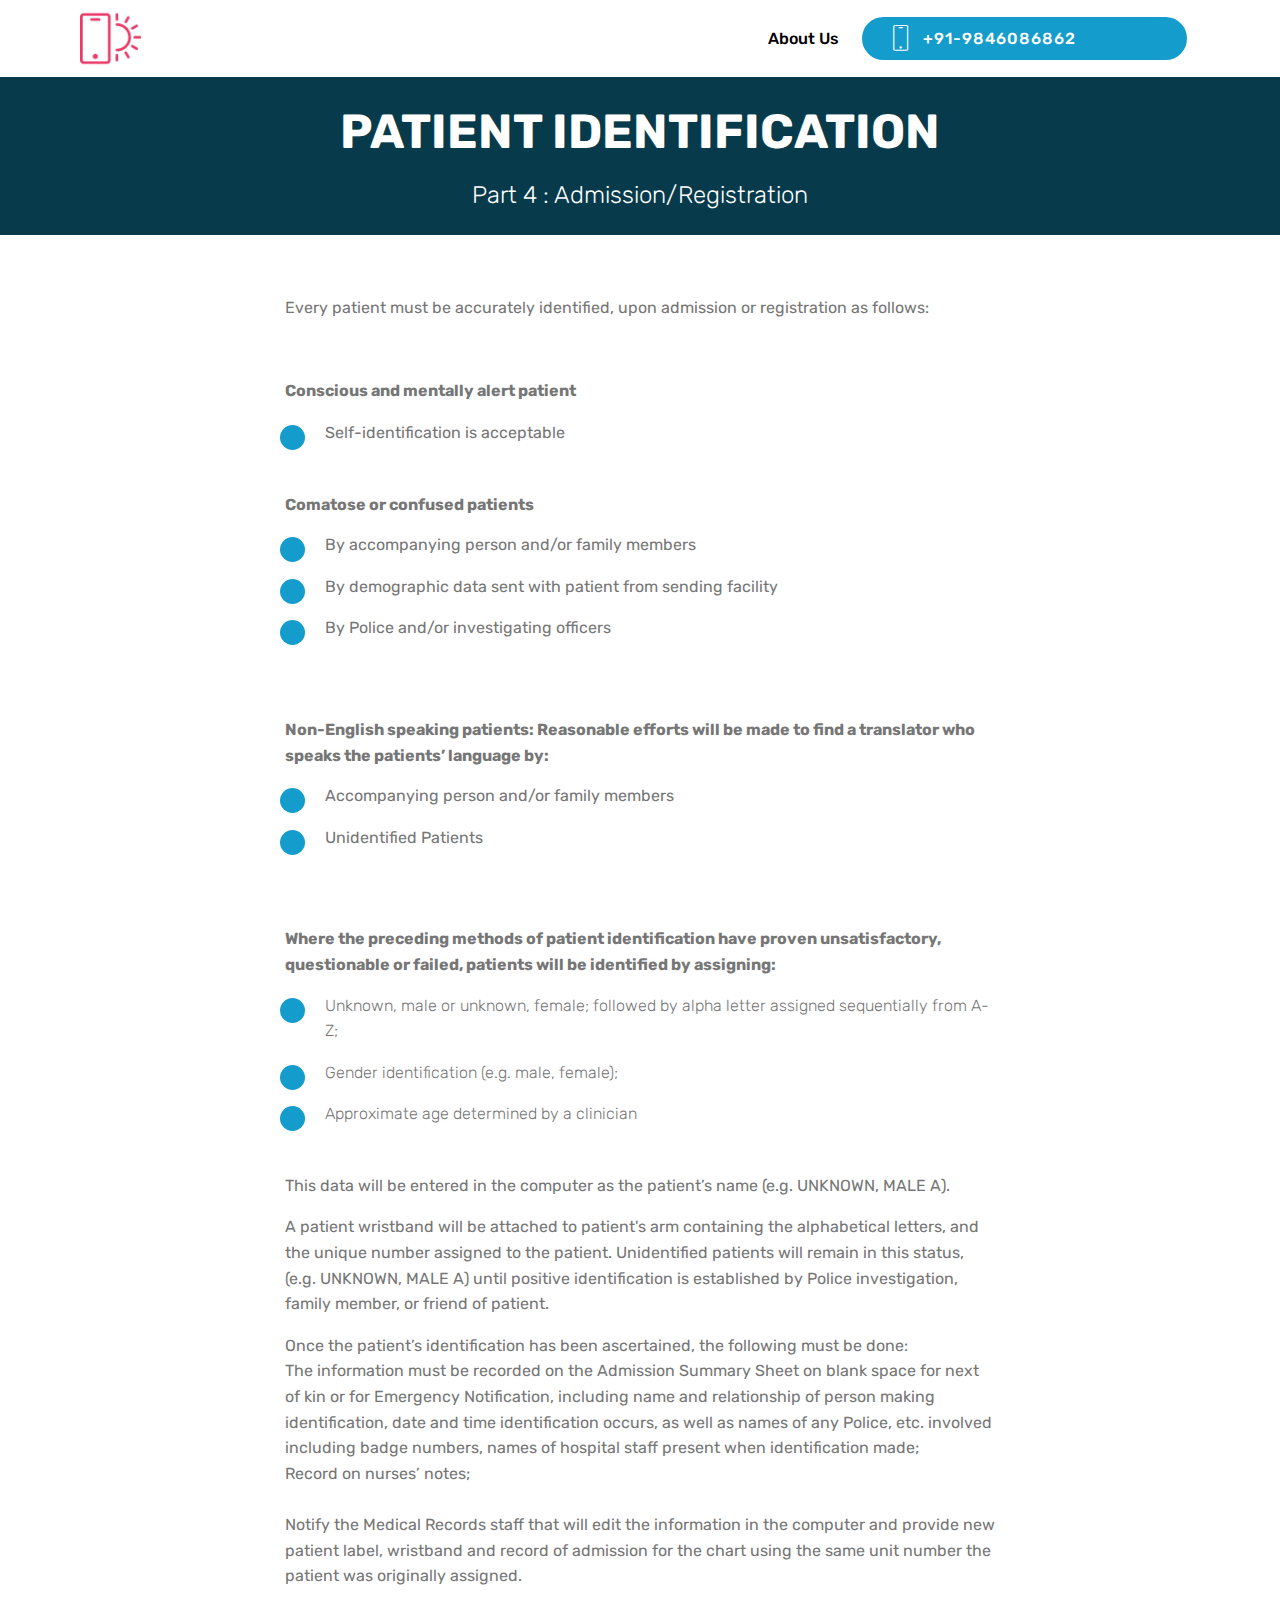
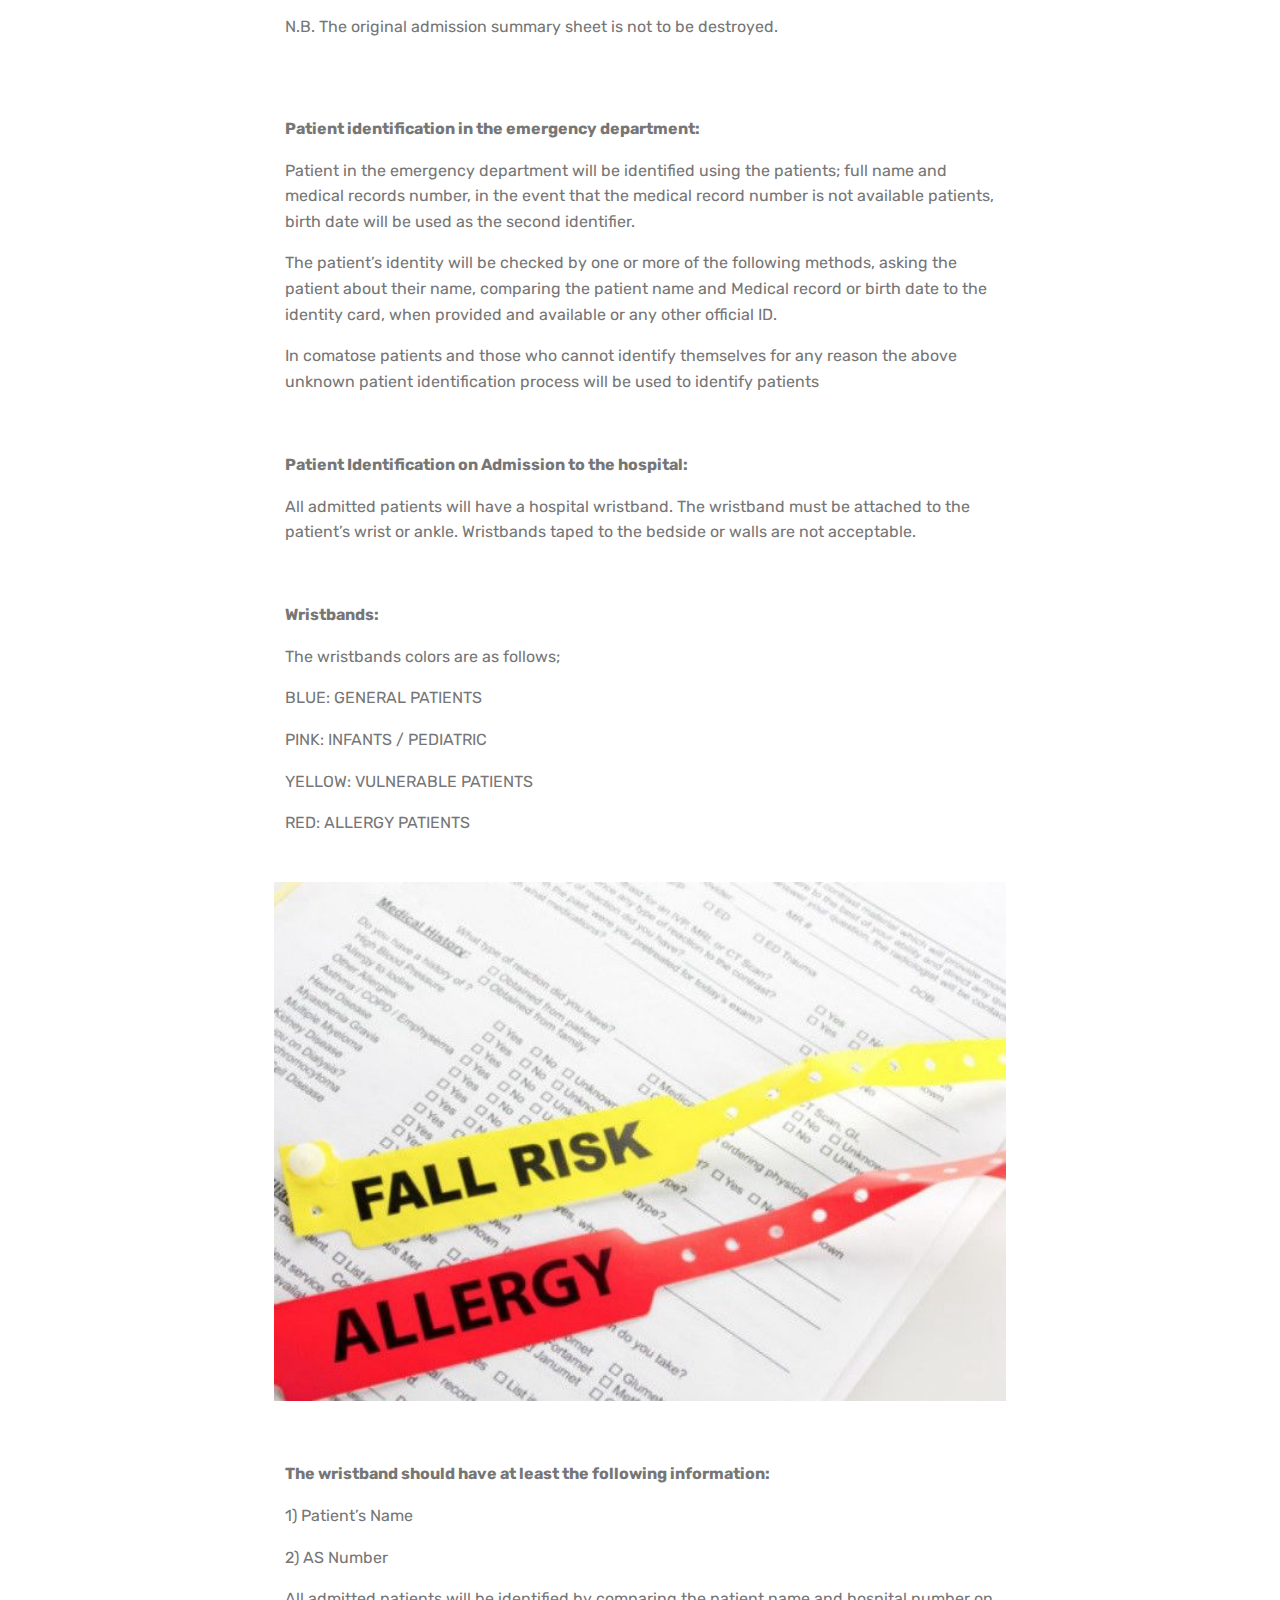
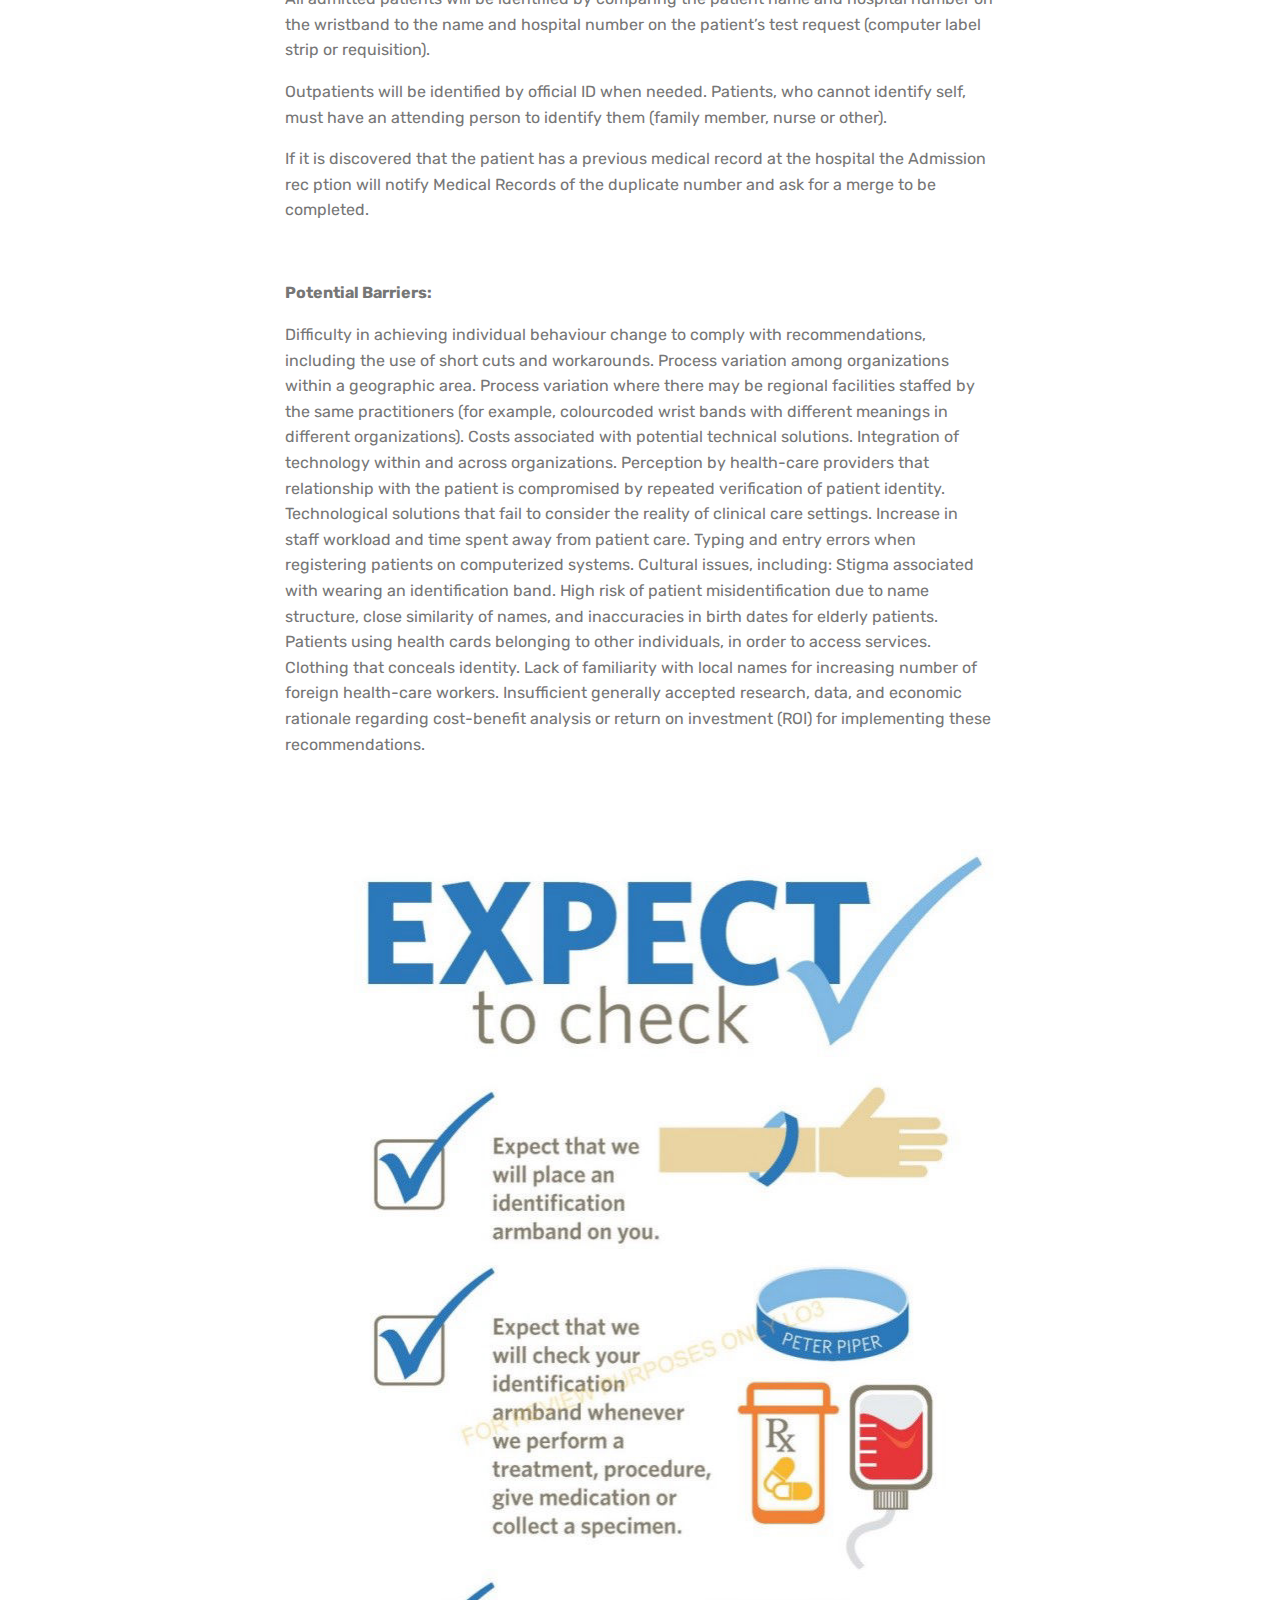
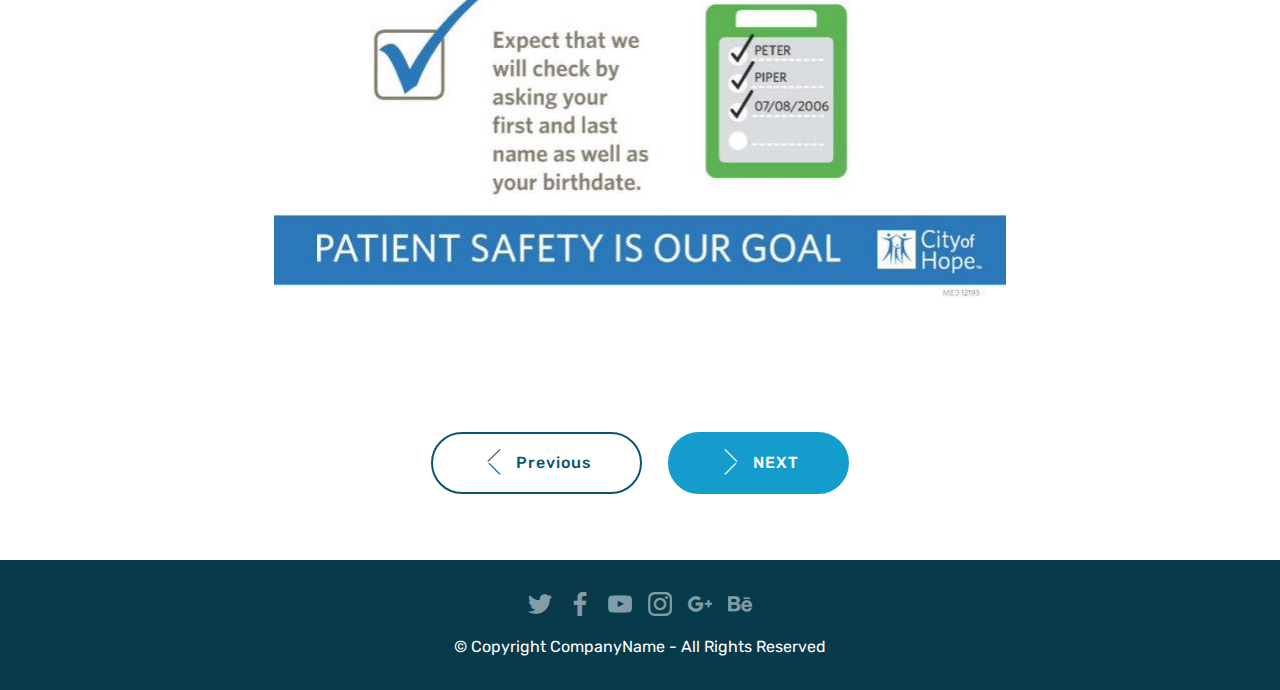
<file: course1/page4.html>
<!DOCTYPE html>
<html >
<head>
  <!-- Site made with Mobirise Website Builder v4.8.8, https://mobirise.com -->
  <meta charset="UTF-8">
  <meta http-equiv="X-UA-Compatible" content="IE=edge">
  <meta name="generator" content="Mobirise v4.8.8, mobirise.com">
  <meta name="viewport" content="width=device-width, initial-scale=1, minimum-scale=1">
  <link rel="shortcut icon" href="assets/images/logo2.png" type="image/x-icon">
  <meta name="description" content="Website Creator Description">
  <title>Admission/Registration</title>
  <link rel="stylesheet" href="assets/web/assets/mobirise-icons/mobirise-icons.css">
  <link rel="stylesheet" href="assets/tether/tether.min.css">
  <link rel="stylesheet" href="assets/bootstrap/css/bootstrap.min.css">
  <link rel="stylesheet" href="assets/bootstrap/css/bootstrap-grid.min.css">
  <link rel="stylesheet" href="assets/bootstrap/css/bootstrap-reboot.min.css">
  <link rel="stylesheet" href="assets/dropdown/css/style.css">
  <link rel="stylesheet" href="assets/socicon/css/styles.css">
  <link rel="stylesheet" href="assets/theme/css/style.css">
  <link rel="stylesheet" href="assets/mobirise/css/mbr-additional.css" type="text/css">
  
  
  
</head>
<body>
  <section class="menu cid-rbUwT5lxzF" once="menu" id="menu2-11">

    

    <nav class="navbar navbar-expand beta-menu navbar-dropdown align-items-center navbar-fixed-top navbar-toggleable-sm">
        <button class="navbar-toggler navbar-toggler-right" type="button" data-toggle="collapse" data-target="#navbarSupportedContent" aria-controls="navbarSupportedContent" aria-expanded="false" aria-label="Toggle navigation">
            <div class="hamburger">
                <span></span>
                <span></span>
                <span></span>
                <span></span>
            </div>
        </button>
        <div class="menu-logo">
            <div class="navbar-brand">
                <span class="navbar-logo">
                    <a href="https://mobirise.co">
                        <img src="assets/images/logo2.png" alt="Mobirise" style="height: 3.8rem;">
                    </a>
                </span>
                
            </div>
        </div>
        <div class="collapse navbar-collapse" id="navbarSupportedContent">
            <ul class="navbar-nav nav-dropdown" data-app-modern-menu="true"><li class="nav-item">
                    <a class="nav-link link text-black display-4" href="http://test.kannurtown.website">
                        About Us
                    </a>
                </li></ul>
            <div class="navbar-buttons mbr-section-btn"><a class="btn btn-sm btn-primary display-4" href="tel:+1-234-567-8901">
                    <span class="btn-icon mbri-mobile mbr-iconfont mbr-iconfont-btn">
                    </span>
                    +91-9846086862 &nbsp; &nbsp; &nbsp; &nbsp; &nbsp; &nbsp; &nbsp; &nbsp;&nbsp;</a></div>
        </div>
    </nav>
</section>

<section class="engine"><a href="https://mobirise.info/b">how to create your own website</a></section><section class="mbr-section content5 cid-rbZkXUQ4zv" id="content5-12">

    

    

    <div class="container">
        <div class="media-container-row">
            <div class="title col-12 col-md-8">
                <h2 class="align-center mbr-bold mbr-white pb-3 mbr-fonts-style display-2">
                    <br>PATIENT IDENTIFICATION</h2>
                <h3 class="mbr-section-subtitle align-center mbr-light mbr-white pb-3 mbr-fonts-style display-5">
                    Part 4 : Admission/Registration</h3>
                
                
            </div>
        </div>
    </div>
</section>

<section class="mbr-section article content1 cid-rbZlWDqcm3" id="content1-13">
    
     

    <div class="container">
        <div class="media-container-row">
            <div class="mbr-text col-12 col-md-8 mbr-fonts-style display-7"><p>Every patient must be accurately identified, upon admission or registration as follows:&nbsp;</p><p><br></p><p><strong>Conscious and mentally alert patient</strong></p></div>
        </div>
    </div>
</section>

<section class="mbr-section article content12 cid-rbZmcoXNhl" id="content12-14">
     

    <div class="container">
        <div class="media-container-row">
            <div class="mbr-text counter-container col-12 col-md-8 mbr-fonts-style display-7">
                <ul>
                    <li>Self-identification is acceptable</li>
                </ul>
            </div>
        </div>
    </div>
</section>

<section class="mbr-section article content1 cid-rciuwfnQWG" id="content1-15">
    
     

    <div class="container">
        <div class="media-container-row">
            <div class="mbr-text col-12 col-md-8 mbr-fonts-style display-7"><strong>Comatose or confused patients</strong></div>
        </div>
    </div>
</section>

<section class="mbr-section article content12 cid-rciuDc7Km2" id="content12-16">
     

    <div class="container">
        <div class="media-container-row">
            <div class="mbr-text counter-container col-12 col-md-8 mbr-fonts-style display-7">
                <ul>
                    <li><span style="font-size: 1rem;">By accompanying person and/or family members</span><br></li>
                    <li>By demographic data sent with patient from sending facility</li><li>By Police and/or investigating officers</li>
                </ul>
            </div>
        </div>
    </div>
</section>

<section class="mbr-section article content1 cid-rczA07toTU" id="content1-18">
    
     

    <div class="container">
        <div class="media-container-row">
            <div class="mbr-text col-12 col-md-8 mbr-fonts-style display-7"><strong>Non-English speaking patients:  Reasonable efforts will be made to find a translator who speaks the patients’ language by:</strong></div>
        </div>
    </div>
</section>

<section class="mbr-section article content12 cid-rczzOQ0gXL" id="content12-17">
     

    <div class="container">
        <div class="media-container-row">
            <div class="mbr-text counter-container col-12 col-md-8 mbr-fonts-style display-7">
                <ul>
                    <li><span style="font-size: 1rem;">Accompanying person and/or family members</span></li><li><span style="font-size: 1rem;">Unidentified Patients</span></li>
                </ul>
            </div>
        </div>
    </div>
</section>

<section class="mbr-section article content1 cid-rczAl6KTik" id="content1-19">
    
     

    <div class="container">
        <div class="media-container-row">
            <div class="mbr-text col-12 col-md-8 mbr-fonts-style display-7"><strong>Where the preceding methods of patient identification have proven unsatisfactory, questionable or failed, patients will be identified by assigning:</strong>&nbsp;</div>
        </div>
    </div>
</section>

<section class="mbr-section article content12 cid-rczAqgadr9" id="content12-1a">
     

    <div class="container">
        <div class="media-container-row">
            <div class="mbr-text counter-container col-12 col-md-8 mbr-fonts-style display-4">
                <ul>
                    <li>Unknown, male or unknown, female; followed by alpha letter assigned sequentially from A-Z;&nbsp;</li>
                    <li>Gender identification (e.g. male, female);</li>
                    <li>Approximate age determined by a clinician</li>
                </ul>
            </div>
        </div>
    </div>
</section>

<section class="mbr-section article content1 cid-rczCEFPuQO" id="content1-1b">
    
     

    <div class="container">
        <div class="media-container-row">
            <div class="mbr-text col-12 col-md-8 mbr-fonts-style display-7"><p>This data will be entered in the computer as the patient’s name (e.g. UNKNOWN, MALE A).</p><p>A patient wristband will be attached to patient's arm containing the alphabetical letters, and the unique number assigned to the patient.  Unidentified patients will remain in this status, (e.g. UNKNOWN, MALE A) until positive identification is established by Police investigation, family member, or friend of patient.
</p><p></p><div>Once the patient’s identification has been ascertained, the following must be done:
</div><div>The information must be recorded on the Admission Summary Sheet on blank space for next of kin or for Emergency Notification, including name and relationship of person making identification, date and time identification  occurs, as well as names of any Police, etc. involved including badge numbers, names of hospital staff present when identification made;
</div><div>Record on nurses’ notes;
</div><div><br></div><div>Notify the Medical Records staff that will edit the information in the computer and provide new patient label, wristband and record of admission for the chart using the same unit number the patient was originally assigned.
</div><div><br></div><div>N.B.  The original admission summary sheet is not to be destroyed.</div><p></p></div>
        </div>
    </div>
</section>

<section class="mbr-section article content1 cid-rczDVIOAli" id="content1-1c">
    
     

    <div class="container">
        <div class="media-container-row">
            <div class="mbr-text col-12 col-md-8 mbr-fonts-style display-7"><p><strong>Patient identification in the emergency department:</strong> </p><p>Patient in the emergency department will be identified using the patients; full name and medical records number, in the event that the medical record number is not available patients, birth date will be used as the second identifier.</p><p>The patient’s identity will be checked by one or more of the following methods, asking the patient about their name, comparing the patient name and Medical record or birth date to the identity card,  when provided and available or any other official ID.</p><p>In comatose patients and those who cannot identify themselves for any reason the above unknown patient identification process will be used to identify patients</p><p><br></p><p><strong>Patient Identification on Admission to the hospital:</strong></p><p>All admitted patients will have a hospital wristband.  The wristband must be attached to the patient’s wrist or ankle.  Wristbands taped to the bedside or walls are not acceptable.</p><p><br></p><p><strong>Wristbands:</strong></p><p>The wristbands colors are as follows;</p><p>BLUE: GENERAL PATIENTS
</p><p>PINK: INFANTS / PEDIATRIC
</p><p>YELLOW: VULNERABLE PATIENTS
</p><p>RED: ALLERGY PATIENTS</p></div>
        </div>
    </div>
</section>

<section class="cid-rczIzCUz4M" id="image1-1e">

    

    <figure class="mbr-figure container">
            <div class="image-block" style="width: 66%;">
                <img src="assets/images/4-612x434.jpg" width="1400" alt="Mobirise" title="">
                
            </div>
    </figure>
</section>

<section class="mbr-section article content1 cid-rczJnQoVq0" id="content1-1f">
    
     

    <div class="container">
        <div class="media-container-row">
            <div class="mbr-text col-12 col-md-8 mbr-fonts-style display-7"><p><strong>The wristband should have at least the following information:</strong> </p><p>1) Patient’s Name</p><p>2) AS Number</p><p>All admitted patients will be identified by comparing the patient name and hospital number on the wristband to the name and hospital number on the patient’s test request (computer label strip or requisition).</p><p>Outpatients will be identified by  official ID when needed.  Patients, who cannot identify self, must have an attending person to identify them (family member, nurse or other).</p><p>If it is discovered that the patient has a previous medical record at the hospital the Admission rec ption will notify Medical Records of the duplicate number and ask for a merge to be completed.</p><p><br></p><p><strong>Potential Barriers:&nbsp;</strong></p><p>Difficulty in achieving individual behaviour change to comply with recommendations, including the use of short cuts and workarounds. Process variation among organizations within a geographic area. Process variation where there may be regional facilities staffed by the same practitioners (for example, colourcoded wrist bands with different meanings in different organizations). Costs associated with potential technical solutions. Integration of technology within and across organizations. Perception by health-care providers that relationship with the patient is compromised by repeated verification of patient identity. Technological solutions that fail to consider the reality of clinical care settings. Increase in staff workload and time spent away from patient care. Typing and entry errors when registering patients on computerized systems. Cultural issues, including: Stigma associated with wearing an identification band. High risk of patient misidentification due to name structure, close similarity of names, and inaccuracies in birth dates for elderly patients. Patients using health cards belonging to other individuals, in order to access services. Clothing that conceals identity. Lack of familiarity with local names for increasing number of foreign health-care workers. Insufficient generally accepted research, data, and economic rationale regarding cost-benefit analysis or return on investment (ROI) for implementing these recommendations. &nbsp;</p></div>
        </div>
    </div>
</section>

<section class="cid-rczLTtXzAD" id="image1-1h">

    

    <figure class="mbr-figure container">
            <div class="image-block" style="width: 66%;">
                <img src="assets/images/5-733x1073.jpg" width="1400" alt="Mobirise" title="">
                
            </div>
    </figure>
</section>

<section class="mbr-section content8 cid-rczM9YumJC" id="content8-1i">

    

    <div class="container">
        <div class="media-container-row title">
            <div class="col-12 col-md-8">
                <div class="mbr-section-btn align-center"><a class="btn btn-primary-outline display-4" href="identifiers.html"><span class="mbri-arrow-prev mbr-iconfont mbr-iconfont-btn"></span>Previous</a>
                    <a class="btn btn-primary display-4" href="introduction.html"><span class="mbri-arrow-next mbr-iconfont mbr-iconfont-btn"></span>NEXT</a></div>
            </div>
        </div>
    </div>
</section>

<section once="" class="cid-rcAbgpkckc" id="footer7-1p">

    

    

    <div class="container">
        <div class="media-container-row align-center mbr-white">
            
            <div class="row social-row">
                <div class="social-list align-right pb-2">
                    
                    
                    
                    
                    
                    
                <div class="soc-item">
                        <a href="https://twitter.com/mobirise" target="_blank">
                            <span class="socicon-twitter socicon mbr-iconfont mbr-iconfont-social"></span>
                        </a>
                    </div><div class="soc-item">
                        <a href="https://www.facebook.com/pages/Mobirise/1616226671953247" target="_blank">
                            <span class="socicon-facebook socicon mbr-iconfont mbr-iconfont-social"></span>
                        </a>
                    </div><div class="soc-item">
                        <a href="https://www.youtube.com/c/mobirise" target="_blank">
                            <span class="socicon-youtube socicon mbr-iconfont mbr-iconfont-social"></span>
                        </a>
                    </div><div class="soc-item">
                        <a href="https://instagram.com/mobirise" target="_blank">
                            <span class="socicon-instagram socicon mbr-iconfont mbr-iconfont-social"></span>
                        </a>
                    </div><div class="soc-item">
                        <a href="https://plus.google.com/u/0/+Mobirise" target="_blank">
                            <span class="socicon-googleplus socicon mbr-iconfont mbr-iconfont-social"></span>
                        </a>
                    </div><div class="soc-item">
                        <a href="https://www.behance.net/Mobirise" target="_blank">
                            <span class="socicon-behance socicon mbr-iconfont mbr-iconfont-social"></span>
                        </a>
                    </div></div>
            </div>
            <div class="row row-copirayt">
                <p class="mbr-text mb-0 mbr-fonts-style mbr-white align-center display-7">
                    © Copyright CompanyName - All Rights Reserved
                </p>
            </div>
        </div>
    </div>
</section>


  <script src="assets/web/assets/jquery/jquery.min.js"></script>
  <script src="assets/popper/popper.min.js"></script>
  <script src="assets/tether/tether.min.js"></script>
  <script src="assets/bootstrap/js/bootstrap.min.js"></script>
  <script src="assets/smoothscroll/smooth-scroll.js"></script>
  <script src="assets/dropdown/js/script.min.js"></script>
  <script src="assets/touchswipe/jquery.touch-swipe.min.js"></script>
  <script src="assets/theme/js/script.js"></script>
  
  
</body>
</html>
</file>
<file: course1/assets/web/assets/mobirise-icons/mobirise-icons.css>
@font-face {
  font-family: 'MobiriseIcons';
  src:  url('mobirise-icons.eot?spat4u');
  src:  url('mobirise-icons.eot?spat4u#iefix') format('embedded-opentype'),
    url('mobirise-icons.ttf?spat4u') format('truetype'),
    url('mobirise-icons.woff?spat4u') format('woff'),
    url('mobirise-icons.svg?spat4u#MobiriseIcons') format('svg');
  font-weight: normal;
  font-style: normal;
}

[class^="mbri-"], [class*=" mbri-"] {
  /* use !important to prevent issues with browser extensions that change fonts */
  font-family: MobiriseIcons !important;
  speak: none;
  font-style: normal;
  font-weight: normal;
  font-variant: normal;
  text-transform: none;
  line-height: 1;

  /* Better Font Rendering =========== */
  -webkit-font-smoothing: antialiased;
  -moz-osx-font-smoothing: grayscale;
}

.mbri-add-submenu:before {
  content: "\e900";
}
.mbri-alert:before {
  content: "\e901";
}
.mbri-align-center:before {
  content: "\e902";
}
.mbri-align-justify:before {
  content: "\e903";
}
.mbri-align-left:before {
  content: "\e904";
}
.mbri-align-right:before {
  content: "\e905";
}
.mbri-android:before {
  content: "\e906";
}
.mbri-apple:before {
  content: "\e907";
}
.mbri-arrow-down:before {
  content: "\e908";
}
.mbri-arrow-next:before {
  content: "\e909";
}
.mbri-arrow-prev:before {
  content: "\e90a";
}
.mbri-arrow-up:before {
  content: "\e90b";
}
.mbri-bold:before {
  content: "\e90c";
}
.mbri-bookmark:before {
  content: "\e90d";
}
.mbri-bootstrap:before {
  content: "\e90e";
}
.mbri-briefcase:before {
  content: "\e90f";
}
.mbri-browse:before {
  content: "\e910";
}
.mbri-bulleted-list:before {
  content: "\e911";
}
.mbri-calendar:before {
  content: "\e912";
}
.mbri-camera:before {
  content: "\e913";
}
.mbri-cart-add:before {
  content: "\e914";
}
.mbri-cart-full:before {
  content: "\e915";
}
.mbri-cash:before {
  content: "\e916";
}
.mbri-change-style:before {
  content: "\e917";
}
.mbri-chat:before {
  content: "\e918";
}
.mbri-clock:before {
  content: "\e919";
}
.mbri-close:before {
  content: "\e91a";
}
.mbri-cloud:before {
  content: "\e91b";
}
.mbri-code:before {
  content: "\e91c";
}
.mbri-contact-form:before {
  content: "\e91d";
}
.mbri-credit-card:before {
  content: "\e91e";
}
.mbri-cursor-click:before {
  content: "\e91f";
}
.mbri-cust-feedback:before {
  content: "\e920";
}
.mbri-database:before {
  content: "\e921";
}
.mbri-delivery:before {
  content: "\e922";
}
.mbri-desktop:before {
  content: "\e923";
}
.mbri-devices:before {
  content: "\e924";
}
.mbri-down:before {
  content: "\e925";
}
.mbri-download:before {
  content: "\e989";
}
.mbri-drag-n-drop:before {
  content: "\e927";
}
.mbri-drag-n-drop2:before {
  content: "\e928";
}
.mbri-edit:before {
  content: "\e929";
}
.mbri-edit2:before {
  content: "\e92a";
}
.mbri-error:before {
  content: "\e92b";
}
.mbri-extension:before {
  content: "\e92c";
}
.mbri-features:before {
  content: "\e92d";
}
.mbri-file:before {
  content: "\e92e";
}
.mbri-flag:before {
  content: "\e92f";
}
.mbri-folder:before {
  content: "\e930";
}
.mbri-gift:before {
  content: "\e931";
}
.mbri-github:before {
  content: "\e932";
}
.mbri-globe:before {
  content: "\e933";
}
.mbri-globe-2:before {
  content: "\e934";
}
.mbri-growing-chart:before {
  content: "\e935";
}
.mbri-hearth:before {
  content: "\e936";
}
.mbri-help:before {
  content: "\e937";
}
.mbri-home:before {
  content: "\e938";
}
.mbri-hot-cup:before {
  content: "\e939";
}
.mbri-idea:before {
  content: "\e93a";
}
.mbri-image-gallery:before {
  content: "\e93b";
}
.mbri-image-slider:before {
  content: "\e93c";
}
.mbri-info:before {
  content: "\e93d";
}
.mbri-italic:before {
  content: "\e93e";
}
.mbri-key:before {
  content: "\e93f";
}
.mbri-laptop:before {
  content: "\e940";
}
.mbri-layers:before {
  content: "\e941";
}
.mbri-left-right:before {
  content: "\e942";
}
.mbri-left:before {
  content: "\e943";
}
.mbri-letter:before {
  content: "\e944";
}
.mbri-like:before {
  content: "\e945";
}
.mbri-link:before {
  content: "\e946";
}
.mbri-lock:before {
  content: "\e947";
}
.mbri-login:before {
  content: "\e948";
}
.mbri-logout:before {
  content: "\e949";
}
.mbri-magic-stick:before {
  content: "\e94a";
}
.mbri-map-pin:before {
  content: "\e94b";
}
.mbri-menu:before {
  content: "\e94c";
}
.mbri-mobile:before {
  content: "\e94d";
}
.mbri-mobile2:before {
  content: "\e94e";
}
.mbri-mobirise:before {
  content: "\e94f";
}
.mbri-more-horizontal:before {
  content: "\e950";
}
.mbri-more-vertical:before {
  content: "\e951";
}
.mbri-music:before {
  content: "\e952";
}
.mbri-new-file:before {
  content: "\e953";
}
.mbri-numbered-list:before {
  content: "\e954";
}
.mbri-opened-folder:before {
  content: "\e955";
}
.mbri-pages:before {
  content: "\e956";
}
.mbri-paper-plane:before {
  content: "\e957";
}
.mbri-paperclip:before {
  content: "\e958";
}
.mbri-photo:before {
  content: "\e959";
}
.mbri-photos:before {
  content: "\e95a";
}
.mbri-pin:before {
  content: "\e95b";
}
.mbri-play:before {
  content: "\e95c";
}
.mbri-plus:before {
  content: "\e95d";
}
.mbri-preview:before {
  content: "\e95e";
}
.mbri-print:before {
  content: "\e95f";
}
.mbri-protect:before {
  content: "\e960";
}
.mbri-question:before {
  content: "\e961";
}
.mbri-quote-left:before {
  content: "\e962";
}
.mbri-quote-right:before {
  content: "\e963";
}
.mbri-refresh:before {
  content: "\e964";
}
.mbri-responsive:before {
  content: "\e965";
}
.mbri-right:before {
  content: "\e966";
}
.mbri-rocket:before {
  content: "\e967";
}
.mbri-sad-face:before {
  content: "\e968";
}
.mbri-sale:before {
  content: "\e969";
}
.mbri-save:before {
  content: "\e96a";
}
.mbri-search:before {
  content: "\e96b";
}
.mbri-setting:before {
  content: "\e96c";
}
.mbri-setting2:before {
  content: "\e96d";
}
.mbri-setting3:before {
  content: "\e96e";
}
.mbri-share:before {
  content: "\e96f";
}
.mbri-shopping-bag:before {
  content: "\e970";
}
.mbri-shopping-basket:before {
  content: "\e971";
}
.mbri-shopping-cart:before {
  content: "\e972";
}
.mbri-sites:before {
  content: "\e973";
}
.mbri-smile-face:before {
  content: "\e974";
}
.mbri-speed:before {
  content: "\e975";
}
.mbri-star:before {
  content: "\e976";
}
.mbri-success:before {
  content: "\e977";
}
.mbri-sun:before {
  content: "\e978";
}
.mbri-sun2:before {
  content: "\e979";
}
.mbri-tablet:before {
  content: "\e97a";
}
.mbri-tablet-vertical:before {
  content: "\e97b";
}
.mbri-target:before {
  content: "\e97c";
}
.mbri-timer:before {
  content: "\e97d";
}
.mbri-to-ftp:before {
  content: "\e97e";
}
.mbri-to-local-drive:before {
  content: "\e97f";
}
.mbri-touch-swipe:before {
  content: "\e980";
}
.mbri-touch:before {
  content: "\e981";
}
.mbri-trash:before {
  content: "\e982";
}
.mbri-underline:before {
  content: "\e983";
}
.mbri-unlink:before {
  content: "\e984";
}
.mbri-unlock:before {
  content: "\e985";
}
.mbri-up-down:before {
  content: "\e986";
}
.mbri-up:before {
  content: "\e987";
}
.mbri-update:before {
  content: "\e988";
}
.mbri-upload:before {
 content: "\e926"; 
}
.mbri-user:before {
  content: "\e98a";
}
.mbri-user2:before {
  content: "\e98b";
}
.mbri-users:before {
  content: "\e98c";
}
.mbri-video:before {
  content: "\e98d";
}
.mbri-video-play:before {
  content: "\e98e";
}
.mbri-watch:before {
  content: "\e98f";
}
.mbri-website-theme:before {
  content: "\e990";
}
.mbri-wifi:before {
  content: "\e991";
}
.mbri-windows:before {
  content: "\e992";
}
.mbri-zoom-out:before {
  content: "\e993";
}
.mbri-redo:before {
  content: "\e994";
}
.mbri-undo:before {
  content: "\e995";
}
</file>
<file: course1/assets/socicon/css/styles.css>
@charset "UTF-8";

@font-face {
  font-family: "socicon";
  src:url("../fonts/socicon.eot");
  src:url("../fonts/socicon.eot?#iefix") format("embedded-opentype"),
    url("../fonts/socicon.woff") format("woff"),
    url("../fonts/socicon.ttf") format("truetype"),
    url("../fonts/socicon.svg#socicon") format("svg");
  font-weight: normal;
  font-style: normal;

}

[data-icon]:before {
  font-family: "socicon" !important;
  content: attr(data-icon);
  font-style: normal !important;
  font-weight: normal !important;
  font-variant: normal !important;
  text-transform: none !important;
  speak: none;
  line-height: 1;
  -webkit-font-smoothing: antialiased;
  -moz-osx-font-smoothing: grayscale;
}

[class^="socicon-"]:before,
[class*=" socicon-"]:before {
  font-family: "socicon" !important;
  font-style: normal !important;
  font-weight: normal !important;
  font-variant: normal !important;
  text-transform: none !important;
  speak: none;
  line-height: 1;
  -webkit-font-smoothing: antialiased;
  -moz-osx-font-smoothing: grayscale;
}

.socicon-modelmayhem:before {
  content: "\e000";
}
.socicon-mixcloud:before {
  content: "\e001";
}
.socicon-drupal:before {
  content: "\e002";
}
.socicon-swarm:before {
  content: "\e003";
}
.socicon-istock:before {
  content: "\e004";
}
.socicon-yammer:before {
  content: "\e005";
}
.socicon-ello:before {
  content: "\e006";
}
.socicon-stackoverflow:before {
  content: "\e007";
}
.socicon-persona:before {
  content: "\e008";
}
.socicon-triplej:before {
  content: "\e009";
}
.socicon-houzz:before {
  content: "\e00a";
}
.socicon-rss:before {
  content: "\e00b";
}
.socicon-paypal:before {
  content: "\e00c";
}
.socicon-odnoklassniki:before {
  content: "\e00d";
}
.socicon-airbnb:before {
  content: "\e00e";
}
.socicon-periscope:before {
  content: "\e00f";
}
.socicon-outlook:before {
  content: "\e010";
}
.socicon-coderwall:before {
  content: "\e011";
}
.socicon-tripadvisor:before {
  content: "\e012";
}
.socicon-appnet:before {
  content: "\e013";
}
.socicon-goodreads:before {
  content: "\e014";
}
.socicon-tripit:before {
  content: "\e015";
}
.socicon-lanyrd:before {
  content: "\e016";
}
.socicon-slideshare:before {
  content: "\e017";
}
.socicon-buffer:before {
  content: "\e018";
}
.socicon-disqus:before {
  content: "\e019";
}
.socicon-vkontakte:before {
  content: "\e01a";
}
.socicon-whatsapp:before {
  content: "\e01b";
}
.socicon-patreon:before {
  content: "\e01c";
}
.socicon-storehouse:before {
  content: "\e01d";
}
.socicon-pocket:before {
  content: "\e01e";
}
.socicon-mail:before {
  content: "\e01f";
}
.socicon-blogger:before {
  content: "\e020";
}
.socicon-technorati:before {
  content: "\e021";
}
.socicon-reddit:before {
  content: "\e022";
}
.socicon-dribbble:before {
  content: "\e023";
}
.socicon-stumbleupon:before {
  content: "\e024";
}
.socicon-digg:before {
  content: "\e025";
}
.socicon-envato:before {
  content: "\e026";
}
.socicon-behance:before {
  content: "\e027";
}
.socicon-delicious:before {
  content: "\e028";
}
.socicon-deviantart:before {
  content: "\e029";
}
.socicon-forrst:before {
  content: "\e02a";
}
.socicon-play:before {
  content: "\e02b";
}
.socicon-zerply:before {
  content: "\e02c";
}
.socicon-wikipedia:before {
  content: "\e02d";
}
.socicon-apple:before {
  content: "\e02e";
}
.socicon-flattr:before {
  content: "\e02f";
}
.socicon-github:before {
  content: "\e030";
}
.socicon-renren:before {
  content: "\e031";
}
.socicon-friendfeed:before {
  content: "\e032";
}
.socicon-newsvine:before {
  content: "\e033";
}
.socicon-identica:before {
  content: "\e034";
}
.socicon-bebo:before {
  content: "\e035";
}
.socicon-zynga:before {
  content: "\e036";
}
.socicon-steam:before {
  content: "\e037";
}
.socicon-xbox:before {
  content: "\e038";
}
.socicon-windows:before {
  content: "\e039";
}
.socicon-qq:before {
  content: "\e03a";
}
.socicon-douban:before {
  content: "\e03b";
}
.socicon-meetup:before {
  content: "\e03c";
}
.socicon-playstation:before {
  content: "\e03d";
}
.socicon-android:before {
  content: "\e03e";
}
.socicon-snapchat:before {
  content: "\e03f";
}
.socicon-twitter:before {
  content: "\e040";
}
.socicon-facebook:before {
  content: "\e041";
}
.socicon-googleplus:before {
  content: "\e042";
}
.socicon-pinterest:before {
  content: "\e043";
}
.socicon-foursquare:before {
  content: "\e044";
}
.socicon-yahoo:before {
  content: "\e045";
}
.socicon-skype:before {
  content: "\e046";
}
.socicon-yelp:before {
  content: "\e047";
}
.socicon-feedburner:before {
  content: "\e048";
}
.socicon-linkedin:before {
  content: "\e049";
}
.socicon-viadeo:before {
  content: "\e04a";
}
.socicon-xing:before {
  content: "\e04b";
}
.socicon-myspace:before {
  content: "\e04c";
}
.socicon-soundcloud:before {
  content: "\e04d";
}
.socicon-spotify:before {
  content: "\e04e";
}
.socicon-grooveshark:before {
  content: "\e04f";
}
.socicon-lastfm:before {
  content: "\e050";
}
.socicon-youtube:before {
  content: "\e051";
}
.socicon-vimeo:before {
  content: "\e052";
}
.socicon-dailymotion:before {
  content: "\e053";
}
.socicon-vine:before {
  content: "\e054";
}
.socicon-flickr:before {
  content: "\e055";
}
.socicon-500px:before {
  content: "\e056";
}
.socicon-wordpress:before {
  content: "\e058";
}
.socicon-tumblr:before {
  content: "\e059";
}
.socicon-twitch:before {
  content: "\e05a";
}
.socicon-8tracks:before {
  content: "\e05b";
}
.socicon-amazon:before {
  content: "\e05c";
}
.socicon-icq:before {
  content: "\e05d";
}
.socicon-smugmug:before {
  content: "\e05e";
}
.socicon-ravelry:before {
  content: "\e05f";
}
.socicon-weibo:before {
  content: "\e060";
}
.socicon-baidu:before {
  content: "\e061";
}
.socicon-angellist:before {
  content: "\e062";
}
.socicon-ebay:before {
  content: "\e063";
}
.socicon-imdb:before {
  content: "\e064";
}
.socicon-stayfriends:before {
  content: "\e065";
}
.socicon-residentadvisor:before {
  content: "\e066";
}
.socicon-google:before {
  content: "\e067";
}
.socicon-yandex:before {
  content: "\e068";
}
.socicon-sharethis:before {
  content: "\e069";
}
.socicon-bandcamp:before {
  content: "\e06a";
}
.socicon-itunes:before {
  content: "\e06b";
}
.socicon-deezer:before {
  content: "\e06c";
}
.socicon-telegram:before {
  content: "\e06e";
}
.socicon-openid:before {
  content: "\e06f";
}
.socicon-amplement:before {
  content: "\e070";
}
.socicon-viber:before {
  content: "\e071";
}
.socicon-zomato:before {
  content: "\e072";
}
.socicon-draugiem:before {
  content: "\e074";
}
.socicon-endomodo:before {
  content: "\e075";
}
.socicon-filmweb:before {
  content: "\e076";
}
.socicon-stackexchange:before {
  content: "\e077";
}
.socicon-wykop:before {
  content: "\e078";
}
.socicon-teamspeak:before {
  content: "\e079";
}
.socicon-teamviewer:before {
  content: "\e07a";
}
.socicon-ventrilo:before {
  content: "\e07b";
}
.socicon-younow:before {
  content: "\e07c";
}
.socicon-raidcall:before {
  content: "\e07d";
}
.socicon-mumble:before {
  content: "\e07e";
}
.socicon-medium:before {
  content: "\e06d";
}
.socicon-bebee:before {
  content: "\e07f";
}
.socicon-hitbox:before {
  content: "\e080";
}
.socicon-reverbnation:before {
  content: "\e081";
}
.socicon-formulr:before {
  content: "\e082";
}
.socicon-instagram:before {
  content: "\e057";
}
.socicon-battlenet:before {
  content: "\e083";
}
.socicon-chrome:before {
  content: "\e084";
}
.socicon-discord:before {
  content: "\e086";
}
.socicon-issuu:before {
  content: "\e087";
}
.socicon-macos:before {
  content: "\e088";
}
.socicon-firefox:before {
  content: "\e089";
}
.socicon-opera:before {
  content: "\e08d";
}
.socicon-keybase:before {
  content: "\e090";
}
.socicon-alliance:before {
  content: "\e091";
}
.socicon-livejournal:before {
  content: "\e092";
}
.socicon-googlephotos:before {
  content: "\e093";
}
.socicon-horde:before {
  content: "\e094";
}
.socicon-etsy:before {
  content: "\e095";
}
.socicon-zapier:before {
  content: "\e096";
}
.socicon-google-scholar:before {
  content: "\e097";
}
.socicon-researchgate:before {
  content: "\e098";
}
.socicon-wechat:before {
  content: "\e099";
}
.socicon-strava:before {
  content: "\e09a";
}
.socicon-line:before {
  content: "\e09b";
}
.socicon-lyft:before {
  content: "\e09c";
}
.socicon-uber:before {
  content: "\e09d";
}
.socicon-songkick:before {
  content: "\e09e";
}
.socicon-viewbug:before {
  content: "\e09f";
}
.socicon-googlegroups:before {
  content: "\e0a0";
}
.socicon-quora:before {
  content: "\e073";
}
.socicon-diablo:before {
  content: "\e085";
}
.socicon-blizzard:before {
  content: "\e0a1";
}
.socicon-hearthstone:before {
  content: "\e08b";
}
.socicon-heroes:before {
  content: "\e08a";
}
.socicon-overwatch:before {
  content: "\e08c";
}
.socicon-warcraft:before {
  content: "\e08e";
}
.socicon-starcraft:before {
  content: "\e08f";
}
.socicon-beam:before {
  content: "\e0a2";
}
.socicon-curse:before {
  content: "\e0a3";
}
.socicon-player:before {
  content: "\e0a4";
}
.socicon-streamjar:before {
  content: "\e0a5";
}
.socicon-nintendo:before {
  content: "\e0a6";
}
.socicon-hellocoton:before {
  content: "\e0a7";
}
</file>
<file: course1/assets/dropdown/css/style.css>
.navbar-dropdown {
  left: 0;
  padding: 0;
  position: absolute;
  right: 0;
  top: 0;
  transition: all 0.45s ease;
  z-index: 1030;
  background: #282828; }
  .navbar-dropdown .navbar-logo {
    margin-right: 0.8rem;
    transition: margin 0.3s ease-in-out;
    vertical-align: middle; }
    .navbar-dropdown .navbar-logo img {
      height: 3.125rem;
      transition: all 0.3s ease-in-out; }
    .navbar-dropdown .navbar-logo.mbr-iconfont {
      font-size: 3.125rem;
      line-height: 3.125rem; }
  .navbar-dropdown .navbar-caption {
    font-weight: 700;
    white-space: normal;
    vertical-align: -4px;
    line-height: 3.125rem !important; }
    .navbar-dropdown .navbar-caption, .navbar-dropdown .navbar-caption:hover {
      color: inherit;
      text-decoration: none; }
  .navbar-dropdown .mbr-iconfont + .navbar-caption {
    vertical-align: -1px; }
  .navbar-dropdown.navbar-fixed-top {
    position: fixed; }
  .navbar-dropdown .navbar-brand span {
    vertical-align: -4px; }
  .navbar-dropdown.bg-color.transparent {
    background: none; }
  .navbar-dropdown.navbar-short .navbar-brand {
    padding: 0.625rem 0; }
    .navbar-dropdown.navbar-short .navbar-brand span {
      vertical-align: -1px; }
  .navbar-dropdown.navbar-short .navbar-caption {
    line-height: 2.375rem !important;
    vertical-align: -2px; }
  .navbar-dropdown.navbar-short .navbar-logo {
    margin-right: 0.5rem; }
    .navbar-dropdown.navbar-short .navbar-logo img {
      height: 2.375rem; }
    .navbar-dropdown.navbar-short .navbar-logo.mbr-iconfont {
      font-size: 2.375rem;
      line-height: 2.375rem; }
  .navbar-dropdown.navbar-short .mbr-table-cell {
    height: 3.625rem; }
  .navbar-dropdown .navbar-close {
    left: 0.6875rem;
    position: fixed;
    top: 0.75rem;
    z-index: 1000; }
  .navbar-dropdown .hamburger-icon {
    content: "";
    display: inline-block;
    vertical-align: middle;
    width: 16px;
    -webkit-box-shadow: 0 -6px 0 1px #282828,0 0 0 1px #282828,0 6px 0 1px #282828;
    -moz-box-shadow: 0 -6px 0 1px #282828,0 0 0 1px #282828,0 6px 0 1px #282828;
    box-shadow: 0 -6px 0 1px #282828,0 0 0 1px #282828,0 6px 0 1px #282828; }

.dropdown-menu .dropdown-toggle[data-toggle="dropdown-submenu"]::after {
  border-bottom: 0.35em solid transparent;
  border-left: 0.35em solid;
  border-right: 0;
  border-top: 0.35em solid transparent;
  margin-left: 0.3rem; }

.dropdown-menu .dropdown-item:focus {
  outline: 0; }

.nav-dropdown {
  font-size: 0.75rem;
  font-weight: 500;
  height: auto !important; }
  .nav-dropdown .nav-btn {
    padding-left: 1rem; }
  .nav-dropdown .link {
    margin: .667em 1.667em;
    font-weight: 500;
    padding: 0;
    transition: color .2s ease-in-out; }
    .nav-dropdown .link.dropdown-toggle {
      margin-right: 2.583em; }
      .nav-dropdown .link.dropdown-toggle::after {
        margin-left: .25rem;
        border-top: 0.35em solid;
        border-right: 0.35em solid transparent;
        border-left: 0.35em solid transparent;
        border-bottom: 0; }
      .nav-dropdown .link.dropdown-toggle[aria-expanded="true"] {
        margin: 0;
        padding: 0.667em 3.263em  0.667em 1.667em; }
  .nav-dropdown .link::after,
  .nav-dropdown .dropdown-item::after {
    color: inherit; }
  .nav-dropdown .btn {
    font-size: 0.75rem;
    font-weight: 700;
    letter-spacing: 0;
    margin-bottom: 0;
    padding-left: 1.25rem;
    padding-right: 1.25rem; }
  .nav-dropdown .dropdown-menu {
    border-radius: 0;
    border: 0;
    left: 0;
    margin: 0;
    padding-bottom: 1.25rem;
    padding-top: 1.25rem;
    position: relative; }
  .nav-dropdown .dropdown-submenu {
    margin-left: 0.125rem;
    top: 0; }
  .nav-dropdown .dropdown-item {
    font-weight: 500;
    line-height: 2;
    padding: 0.3846em 4.615em 0.3846em 1.5385em;
    position: relative;
    transition: color .2s ease-in-out, background-color .2s ease-in-out; }
    .nav-dropdown .dropdown-item::after {
      margin-top: -0.3077em;
      position: absolute;
      right: 1.1538em;
      top: 50%; }
    .nav-dropdown .dropdown-item:focus, .nav-dropdown .dropdown-item:hover {
      background: none; }

@media (max-width: 767px) {
  .nav-dropdown.navbar-toggleable-sm {
    bottom: 0;
    display: none;
    left: 0;
    overflow-x: hidden;
    position: fixed;
    top: 0;
    transform: translateX(-100%);
    -ms-transform: translateX(-100%);
    -webkit-transform: translateX(-100%);
    width: 18.75rem;
    z-index: 999; } }
.nav-dropdown.navbar-toggleable-xl {
  bottom: 0;
  display: none;
  left: 0;
  overflow-x: hidden;
  position: fixed;
  top: 0;
  transform: translateX(-100%);
  -ms-transform: translateX(-100%);
  -webkit-transform: translateX(-100%);
  width: 18.75rem;
  z-index: 999; }

.nav-dropdown-sm {
  display: block !important;
  overflow-x: hidden;
  overflow: auto;
  padding-top: 3.875rem; }
  .nav-dropdown-sm::after {
    content: "";
    display: block;
    height: 3rem;
    width: 100%; }
  .nav-dropdown-sm.collapse.in ~ .navbar-close {
    display: block !important; }
  .nav-dropdown-sm.collapsing, .nav-dropdown-sm.collapse.in {
    transform: translateX(0);
    -ms-transform: translateX(0);
    -webkit-transform: translateX(0);
    transition: all 0.25s ease-out;
    -webkit-transition: all 0.25s ease-out;
    background: #282828; }
  .nav-dropdown-sm.collapsing[aria-expanded="false"] {
    transform: translateX(-100%);
    -ms-transform: translateX(-100%);
    -webkit-transform: translateX(-100%); }
  .nav-dropdown-sm .nav-item {
    display: block;
    margin-left: 0 !important;
    padding-left: 0; }
  .nav-dropdown-sm .link,
  .nav-dropdown-sm .dropdown-item {
    border-top: 1px dotted rgba(255, 255, 255, 0.1);
    font-size: 0.8125rem;
    line-height: 1.6;
    margin: 0 !important;
    padding: 0.875rem 2.4rem 0.875rem 1.5625rem !important;
    position: relative;
    white-space: normal; }
    .nav-dropdown-sm .link:focus, .nav-dropdown-sm .link:hover,
    .nav-dropdown-sm .dropdown-item:focus,
    .nav-dropdown-sm .dropdown-item:hover {
      background: rgba(0, 0, 0, 0.2) !important;
      color: #c0a375; }
  .nav-dropdown-sm .nav-btn {
    position: relative;
    padding: 1.5625rem 1.5625rem 0 1.5625rem; }
    .nav-dropdown-sm .nav-btn::before {
      border-top: 1px dotted rgba(255, 255, 255, 0.1);
      content: "";
      left: 0;
      position: absolute;
      top: 0;
      width: 100%; }
    .nav-dropdown-sm .nav-btn + .nav-btn {
      padding-top: 0.625rem; }
      .nav-dropdown-sm .nav-btn + .nav-btn::before {
        display: none; }
  .nav-dropdown-sm .btn {
    padding: 0.625rem 0; }
  .nav-dropdown-sm .dropdown-toggle[data-toggle="dropdown-submenu"]::after {
    margin-left: .25rem;
    border-top: 0.35em solid;
    border-right: 0.35em solid transparent;
    border-left: 0.35em solid transparent;
    border-bottom: 0; }
  .nav-dropdown-sm .dropdown-toggle[data-toggle="dropdown-submenu"][aria-expanded="true"]::after {
    border-top: 0;
    border-right: 0.35em solid transparent;
    border-left: 0.35em solid transparent;
    border-bottom: 0.35em solid; }
  .nav-dropdown-sm .dropdown-menu {
    margin: 0;
    padding: 0;
    position: relative;
    top: 0;
    left: 0;
    width: 100%;
    border: 0;
    float: none;
    border-radius: 0;
    background: none; }
  .nav-dropdown-sm .dropdown-submenu {
    left: 100%;
    margin-left: 0.125rem;
    margin-top: -1.25rem;
    top: 0; }

.navbar-toggleable-sm .nav-dropdown .dropdown-menu {
  position: absolute; }

.navbar-toggleable-sm .nav-dropdown .dropdown-submenu {
  left: 100%;
  margin-left: 0.125rem;
  margin-top: -1.25rem;
  top: 0; }

.navbar-toggleable-sm.opened .nav-dropdown .dropdown-menu {
  position: relative; }

.navbar-toggleable-sm.opened .nav-dropdown .dropdown-submenu {
  left: 0;
  margin-left: 00rem;
  margin-top: 0rem;
  top: 0; }

.is-builder .nav-dropdown.collapsing {
  transition: none !important; }

/*# sourceMappingURL=style.css.map */
</file>
<file: course1/assets/theme/css/style.css>
/*!
 * Mobirise v4 theme (https://mobirise.com/)
 * Copyright 2017 Mobirise
 */
section {
  background-color: #eeeeee; }

section,
.container,
.container-fluid {
  position: relative;
  word-wrap: break-word; }

a.mbr-iconfont:hover {
  text-decoration: none; }

.article .lead p, .article .lead ul, .article .lead ol, .article .lead pre, .article .lead blockquote {
  margin-bottom: 0; }

a {
  font-style: normal;
  font-weight: 400;
  cursor: pointer; }
  a, a:hover {
    text-decoration: none; }

figure {
  margin-bottom: 0; }

body {
  color: #232323; }

h1, h2, h3, h4, h5, h6,
.h1, .h2, .h3, .h4, .h5, .h6,
.display-1, .display-2, .display-3, .display-4 {
  line-height: 1;
  word-break: break-word;
  word-wrap: break-word; }

b, strong {
  font-weight: bold; }

blockquote {
  padding: 10px 0 10px 20px;
  position: relative;
  border-left: 2px solid;
  border-color: #ff3366; }

input:-webkit-autofill, input:-webkit-autofill:hover, input:-webkit-autofill:focus, input:-webkit-autofill:active {
  transition-delay: 9999s;
  transition-property: background-color, color; }

textarea[type="hidden"] {
  display: none; }

body {
  position: relative; }

section {
  background-position: 50% 50%;
  background-repeat: no-repeat;
  background-size: cover; }
  section .mbr-background-video,
  section .mbr-background-video-preview {
    position: absolute;
    bottom: 0;
    left: 0;
    right: 0;
    top: 0; }

.hidden {
  visibility: hidden; }

.mbr-z-index20 {
  z-index: 20; }

/*! Base colors */
.mbr-white {
  color: #ffffff; }

.mbr-black {
  color: #000000; }

.mbr-bg-white {
  background-color: #ffffff; }

.mbr-bg-black {
  background-color: #000000; }

/*! Text-aligns */
.align-left {
  text-align: left; }

.align-center {
  text-align: center; }

.align-right {
  text-align: right; }

@media (max-width: 767px) {
  .align-left, .align-center, .align-right, .mbr-section-btn, .mbr-section-title {
    text-align: center; } }
/*! Font-weight  */
.mbr-light {
  font-weight: 300; }

.mbr-regular {
  font-weight: 400; }

.mbr-semibold {
  font-weight: 500; }

.mbr-bold {
  font-weight: 700; }

/*! Media  */
.media-size-item {
  -webkit-flex: 1 1 auto;
  -moz-flex: 1 1 auto;
  -ms-flex: 1 1 auto;
  -o-flex: 1 1 auto;
  flex: 1 1 auto; }

.media-content {
  -webkit-flex-basis: 100%;
  flex-basis: 100%; }

.media-container-row {
  display: -ms-flexbox;
  display: -webkit-flex;
  display: flex;
  -webkit-flex-direction: row;
  -ms-flex-direction: row;
  flex-direction: row;
  -webkit-flex-wrap: wrap;
  -ms-flex-wrap: wrap;
  flex-wrap: wrap;
  -webkit-justify-content: center;
  -ms-flex-pack: center;
  justify-content: center;
  -webkit-align-content: center;
  -ms-flex-line-pack: center;
  align-content: center;
  -webkit-align-items: start;
  -ms-flex-align: start;
  align-items: start; }
  .media-container-row .media-size-item {
    width: 400px; }

.media-container-column {
  display: -ms-flexbox;
  display: -webkit-flex;
  display: flex;
  -webkit-flex-direction: column;
  -ms-flex-direction: column;
  flex-direction: column;
  -webkit-flex-wrap: wrap;
  -ms-flex-wrap: wrap;
  flex-wrap: wrap;
  -webkit-justify-content: center;
  -ms-flex-pack: center;
  justify-content: center;
  -webkit-align-content: center;
  -ms-flex-line-pack: center;
  align-content: center;
  -webkit-align-items: stretch;
  -ms-flex-align: stretch;
  align-items: stretch; }
  .media-container-column > * {
    width: 100%; }

@media (min-width: 992px) {
  .media-container-row {
    -webkit-flex-wrap: nowrap;
    -ms-flex-wrap: nowrap;
    flex-wrap: nowrap; } }
figure {
  overflow: hidden; }

figure[mbr-media-size] {
  transition: width 0.1s; }

.mbr-figure img, .mbr-figure iframe {
  display: block;
  width: 100%; }

.card {
  background-color: transparent;
  border: none; }

.card-img {
  text-align: center;
  flex-shrink: 0;
  -webkit-flex-shrink: 0; }

.media {
  max-width: 100%;
  margin: 0 auto; }

.mbr-figure {
  -ms-flex-item-align: center;
  -ms-grid-row-align: center;
  -webkit-align-self: center;
  align-self: center; }

.media-container > div {
  max-width: 100%; }

.mbr-figure img, .card-img img {
  width: 100%; }

@media (max-width: 991px) {
  .media-size-item {
    width: auto !important; }

  .media {
    width: auto; }

  .mbr-figure {
    width: 100% !important; } }
/*! Buttons */
.mbr-section-btn {
  margin-left: -.25rem;
  margin-right: -.25rem;
  font-size: 0; }

nav .mbr-section-btn {
  margin-left: 0rem;
  margin-right: 0rem; }

/*! Btn icon margin */
.btn .mbr-iconfont, .btn.btn-sm .mbr-iconfont {
  cursor: pointer;
  margin-right: 0.5rem; }

.btn.btn-md .mbr-iconfont, .btn.btn-md .mbr-iconfont {
  margin-right: 0.8rem; }

.mbr-regular {
  font-weight: 400; }

.mbr-semibold {
  font-weight: 500; }

.mbr-bold {
  font-weight: 700; }

[type="submit"] {
  -webkit-appearance: none; }

/*! Full-screen */
.mbr-fullscreen .mbr-overlay {
  min-height: 100vh; }

.mbr-fullscreen {
  display: flex;
  display: -webkit-flex;
  display: -moz-flex;
  display: -ms-flex;
  display: -o-flex;
  align-items: center;
  -webkit-align-items: center;
  min-height: 100vh;
  padding-top: 3rem;
  padding-bottom: 3rem; }

/*! Map */
.map {
  height: 25rem;
  position: relative; }
  .map iframe {
    width: 100%;
    height: 100%; }

/* Form */
.form-asterisk {
  font-family: initial;
  position: absolute;
  top: -2px;
  font-weight: normal; }

/*! Scroll to top arrow */
.mbr-arrow-up {
  bottom: 25px;
  right: 90px;
  position: fixed;
  text-align: right;
  z-index: 5000;
  color: #ffffff;
  font-size: 32px;
  transform: rotate(180deg);
  -webkit-transform: rotate(180deg); }

.mbr-arrow-up a {
  background: rgba(0, 0, 0, 0.2);
  border-radius: 3px;
  color: #fff;
  display: inline-block;
  height: 60px;
  width: 60px;
  outline-style: none !important;
  position: relative;
  text-decoration: none;
  transition: all .3s ease-in-out;
  cursor: pointer;
  text-align: center; }
  .mbr-arrow-up a:hover {
    background-color: rgba(0, 0, 0, 0.4); }
  .mbr-arrow-up a i {
    line-height: 60px; }

.mbr-arrow-up-icon {
  display: block;
  color: #fff; }

.mbr-arrow-up-icon::before {
  content: "\203a";
  display: inline-block;
  font-family: serif;
  font-size: 32px;
  line-height: 1;
  font-style: normal;
  position: relative;
  top: 6px;
  left: -4px;
  -webkit-transform: rotate(-90deg);
  transform: rotate(-90deg); }

/*! Arrow Down */
.mbr-arrow {
  position: absolute;
  bottom: 45px;
  left: 50%;
  width: 60px;
  height: 60px;
  cursor: pointer;
  background-color: rgba(80, 80, 80, 0.5);
  border-radius: 50%;
  -webkit-transform: translateX(-50%);
  transform: translateX(-50%); }
  .mbr-arrow > a {
    display: inline-block;
    text-decoration: none;
    outline-style: none;
    -webkit-animation: arrowdown 1.7s ease-in-out infinite;
    animation: arrowdown 1.7s ease-in-out infinite; }
    .mbr-arrow > a > i {
      position: absolute;
      top: -2px;
      left: 15px;
      font-size: 2rem; }

@keyframes arrowdown {
  0% {
    transform: translateY(0px);
    -webkit-transform: translateY(0px); }
  50% {
    transform: translateY(-5px);
    -webkit-transform: translateY(-5px); }
  100% {
    transform: translateY(0px);
    -webkit-transform: translateY(0px); } }
@-webkit-keyframes arrowdown {
  0% {
    transform: translateY(0px);
    -webkit-transform: translateY(0px); }
  50% {
    transform: translateY(-5px);
    -webkit-transform: translateY(-5px); }
  100% {
    transform: translateY(0px);
    -webkit-transform: translateY(0px); } }
@media (max-width: 500px) {
  .mbr-arrow-up {
    left: 50%;
    right: auto;
    transform: translateX(-50%) rotate(180deg);
    -webkit-transform: translateX(-50%) rotate(180deg); } }
/*Gradients animation*/
@keyframes gradient-animation {
  from {
    background-position: 0% 100%;
    animation-timing-function: ease-in-out; }
  to {
    background-position: 100% 0%;
    animation-timing-function: ease-in-out; } }
@-webkit-keyframes gradient-animation {
  from {
    background-position: 0% 100%;
    animation-timing-function: ease-in-out; }
  to {
    background-position: 100% 0%;
    animation-timing-function: ease-in-out; } }
.bg-gradient {
  background-size: 200% 200%;
  animation: gradient-animation 5s infinite alternate;
  -webkit-animation: gradient-animation 5s infinite alternate; }

.menu .navbar-brand {
  display: -webkit-flex; }
  .menu .navbar-brand span {
    display: flex;
    display: -webkit-flex; }
  .menu .navbar-brand .navbar-caption-wrap {
    display: -webkit-flex; }
  .menu .navbar-brand .navbar-logo img {
    display: -webkit-flex; }
@media (min-width: 768px) and (max-width: 991px) {
  .menu .navbar-toggleable-sm .navbar-nav {
    display: -webkit-box;
    display: -webkit-flex;
    display: -ms-flexbox; } }
@media (min-width: 992px) {
  .menu .navbar-nav.nav-dropdown {
    display: -webkit-flex; }
  .menu .navbar-toggleable-sm .navbar-collapse {
    display: -webkit-flex !important; } }
@media (max-width: 767px) {
  .menu .navbar-collapse {
    overflow-y: auto;
    max-height: 80vh; }
  .menu .dropdown-menu {
    max-height: 60vh;
    overflow-y: auto; } }

.navbar {
  display: -webkit-flex;
  -webkit-flex-wrap: wrap;
  -webkit-align-items: center;
  -webkit-justify-content: space-between; }

.navbar-collapse {
  -webkit-flex-basis: 100%;
  -webkit-flex-grow: 1;
  -webkit-align-items: center; }

.nav-dropdown .link {
  padding: .667em 1.667em !important;
  margin: 0 !important; }

.nav {
  display: -webkit-flex;
  -webkit-flex-wrap: wrap; }

.row {
  display: -webkit-flex;
  -webkit-flex-wrap: wrap; }

.justify-content-center {
  -webkit-justify-content: center; }

.form-inline {
  display: -webkit-flex;
  -webkit-flex-flow: row wrap;
  -webkit-align-items: center; }

.card-wrapper {
  -webkit-flex: 1; }

.carousel-control {
  z-index: 10;
  display: -webkit-flex;
  -webkit-align-items: center;
  -webkit-justify-content: center; }

.carousel-controls {
  display: -webkit-flex; }

.media {
  display: -webkit-flex; }

/*# sourceMappingURL=style.css.map */
.engine {
	position: absolute;
	text-indent: -2400px;
	text-align: center;
	padding: 0;
	top: 0;
	left: -2400px;
}
</file>
<file: course1/assets/mobirise/css/mbr-additional.css>
@import url(https://fonts.googleapis.com/css?family=Rubik:300,300i,400,400i,500,500i,700,700i,900,900i);





body {
  font-style: normal;
  line-height: 1.5;
}
.mbr-section-title {
  font-style: normal;
  line-height: 1.2;
}
.mbr-section-subtitle {
  line-height: 1.3;
}
.mbr-text {
  font-style: normal;
  line-height: 1.6;
}
.display-1 {
  font-family: 'Rubik', sans-serif;
  font-size: 4.25rem;
}
.display-1 > .mbr-iconfont {
  font-size: 6.8rem;
}
.display-2 {
  font-family: 'Rubik', sans-serif;
  font-size: 3rem;
}
.display-2 > .mbr-iconfont {
  font-size: 4.8rem;
}
.display-4 {
  font-family: 'Rubik', sans-serif;
  font-size: 1rem;
}
.display-4 > .mbr-iconfont {
  font-size: 1.6rem;
}
.display-5 {
  font-family: 'Rubik', sans-serif;
  font-size: 1.5rem;
}
.display-5 > .mbr-iconfont {
  font-size: 2.4rem;
}
.display-7 {
  font-family: 'Rubik', sans-serif;
  font-size: 1rem;
}
.display-7 > .mbr-iconfont {
  font-size: 1.6rem;
}
/* ---- Fluid typography for mobile devices ---- */
/* 1.4 - font scale ratio ( bootstrap == 1.42857 ) */
/* 100vw - current viewport width */
/* (48 - 20)  48 == 48rem == 768px, 20 == 20rem == 320px(minimal supported viewport) */
/* 0.65 - min scale variable, may vary */
@media (max-width: 768px) {
  .display-1 {
    font-size: 3.4rem;
    font-size: calc( 2.1374999999999997rem + (4.25 - 2.1374999999999997) * ((100vw - 20rem) / (48 - 20)));
    line-height: calc( 1.4 * (2.1374999999999997rem + (4.25 - 2.1374999999999997) * ((100vw - 20rem) / (48 - 20))));
  }
  .display-2 {
    font-size: 2.4rem;
    font-size: calc( 1.7rem + (3 - 1.7) * ((100vw - 20rem) / (48 - 20)));
    line-height: calc( 1.4 * (1.7rem + (3 - 1.7) * ((100vw - 20rem) / (48 - 20))));
  }
  .display-4 {
    font-size: 0.8rem;
    font-size: calc( 1rem + (1 - 1) * ((100vw - 20rem) / (48 - 20)));
    line-height: calc( 1.4 * (1rem + (1 - 1) * ((100vw - 20rem) / (48 - 20))));
  }
  .display-5 {
    font-size: 1.2rem;
    font-size: calc( 1.175rem + (1.5 - 1.175) * ((100vw - 20rem) / (48 - 20)));
    line-height: calc( 1.4 * (1.175rem + (1.5 - 1.175) * ((100vw - 20rem) / (48 - 20))));
  }
}
/* Buttons */
.btn {
  font-weight: 500;
  border-width: 2px;
  font-style: normal;
  letter-spacing: 1px;
  margin: .4rem .8rem;
  white-space: normal;
  -webkit-transition: all 0.3s ease-in-out;
  -moz-transition: all 0.3s ease-in-out;
  transition: all 0.3s ease-in-out;
  display: inline-flex;
  align-items: center;
  justify-content: center;
  word-break: break-word;
  -webkit-align-items: center;
  -webkit-justify-content: center;
  display: -webkit-inline-flex;
  padding: 1rem 3rem;
  border-radius: 3px;
}
.btn-sm {
  font-weight: 500;
  letter-spacing: 1px;
  -webkit-transition: all 0.3s ease-in-out;
  -moz-transition: all 0.3s ease-in-out;
  transition: all 0.3s ease-in-out;
  padding: 0.6rem 1.5rem;
  border-radius: 3px;
}
.btn-md {
  font-weight: 500;
  letter-spacing: 1px;
  margin: .4rem .8rem !important;
  -webkit-transition: all 0.3s ease-in-out;
  -moz-transition: all 0.3s ease-in-out;
  transition: all 0.3s ease-in-out;
  padding: 1rem 3rem;
  border-radius: 3px;
}
.btn-lg {
  font-weight: 500;
  letter-spacing: 1px;
  margin: .4rem .8rem !important;
  -webkit-transition: all 0.3s ease-in-out;
  -moz-transition: all 0.3s ease-in-out;
  transition: all 0.3s ease-in-out;
  padding: 1.2rem 3.2rem;
  border-radius: 3px;
}
.bg-primary {
  background-color: #149dcc !important;
}
.bg-success {
  background-color: #f7ed4a !important;
}
.bg-info {
  background-color: #82786e !important;
}
.bg-warning {
  background-color: #879a9f !important;
}
.bg-danger {
  background-color: #b1a374 !important;
}
.btn-primary,
.btn-primary:active {
  background-color: #149dcc !important;
  border-color: #149dcc !important;
  color: #ffffff !important;
}
.btn-primary:hover,
.btn-primary:focus,
.btn-primary.focus,
.btn-primary.active {
  color: #ffffff !important;
  background-color: #0d6786 !important;
  border-color: #0d6786 !important;
}
.btn-primary.disabled,
.btn-primary:disabled {
  color: #ffffff !important;
  background-color: #0d6786 !important;
  border-color: #0d6786 !important;
}
.btn-secondary,
.btn-secondary:active {
  background-color: #ff3366 !important;
  border-color: #ff3366 !important;
  color: #ffffff !important;
}
.btn-secondary:hover,
.btn-secondary:focus,
.btn-secondary.focus,
.btn-secondary.active {
  color: #ffffff !important;
  background-color: #e50039 !important;
  border-color: #e50039 !important;
}
.btn-secondary.disabled,
.btn-secondary:disabled {
  color: #ffffff !important;
  background-color: #e50039 !important;
  border-color: #e50039 !important;
}
.btn-info,
.btn-info:active {
  background-color: #82786e !important;
  border-color: #82786e !important;
  color: #ffffff !important;
}
.btn-info:hover,
.btn-info:focus,
.btn-info.focus,
.btn-info.active {
  color: #ffffff !important;
  background-color: #59524b !important;
  border-color: #59524b !important;
}
.btn-info.disabled,
.btn-info:disabled {
  color: #ffffff !important;
  background-color: #59524b !important;
  border-color: #59524b !important;
}
.btn-success,
.btn-success:active {
  background-color: #f7ed4a !important;
  border-color: #f7ed4a !important;
  color: #3f3c03 !important;
}
.btn-success:hover,
.btn-success:focus,
.btn-success.focus,
.btn-success.active {
  color: #3f3c03 !important;
  background-color: #eadd0a !important;
  border-color: #eadd0a !important;
}
.btn-success.disabled,
.btn-success:disabled {
  color: #3f3c03 !important;
  background-color: #eadd0a !important;
  border-color: #eadd0a !important;
}
.btn-warning,
.btn-warning:active {
  background-color: #879a9f !important;
  border-color: #879a9f !important;
  color: #ffffff !important;
}
.btn-warning:hover,
.btn-warning:focus,
.btn-warning.focus,
.btn-warning.active {
  color: #ffffff !important;
  background-color: #617479 !important;
  border-color: #617479 !important;
}
.btn-warning.disabled,
.btn-warning:disabled {
  color: #ffffff !important;
  background-color: #617479 !important;
  border-color: #617479 !important;
}
.btn-danger,
.btn-danger:active {
  background-color: #b1a374 !important;
  border-color: #b1a374 !important;
  color: #ffffff !important;
}
.btn-danger:hover,
.btn-danger:focus,
.btn-danger.focus,
.btn-danger.active {
  color: #ffffff !important;
  background-color: #8b7d4e !important;
  border-color: #8b7d4e !important;
}
.btn-danger.disabled,
.btn-danger:disabled {
  color: #ffffff !important;
  background-color: #8b7d4e !important;
  border-color: #8b7d4e !important;
}
.btn-white {
  color: #333333 !important;
}
.btn-white,
.btn-white:active {
  background-color: #ffffff !important;
  border-color: #ffffff !important;
  color: #808080 !important;
}
.btn-white:hover,
.btn-white:focus,
.btn-white.focus,
.btn-white.active {
  color: #808080 !important;
  background-color: #d9d9d9 !important;
  border-color: #d9d9d9 !important;
}
.btn-white.disabled,
.btn-white:disabled {
  color: #808080 !important;
  background-color: #d9d9d9 !important;
  border-color: #d9d9d9 !important;
}
.btn-black,
.btn-black:active {
  background-color: #333333 !important;
  border-color: #333333 !important;
  color: #ffffff !important;
}
.btn-black:hover,
.btn-black:focus,
.btn-black.focus,
.btn-black.active {
  color: #ffffff !important;
  background-color: #0d0d0d !important;
  border-color: #0d0d0d !important;
}
.btn-black.disabled,
.btn-black:disabled {
  color: #ffffff !important;
  background-color: #0d0d0d !important;
  border-color: #0d0d0d !important;
}
.btn-primary-outline,
.btn-primary-outline:active {
  background: none;
  border-color: #0b566f;
  color: #0b566f;
}
.btn-primary-outline:hover,
.btn-primary-outline:focus,
.btn-primary-outline.focus,
.btn-primary-outline.active {
  color: #ffffff;
  background-color: #149dcc;
  border-color: #149dcc;
}
.btn-primary-outline.disabled,
.btn-primary-outline:disabled {
  color: #ffffff !important;
  background-color: #149dcc !important;
  border-color: #149dcc !important;
}
.btn-secondary-outline,
.btn-secondary-outline:active {
  background: none;
  border-color: #cc0033;
  color: #cc0033;
}
.btn-secondary-outline:hover,
.btn-secondary-outline:focus,
.btn-secondary-outline.focus,
.btn-secondary-outline.active {
  color: #ffffff;
  background-color: #ff3366;
  border-color: #ff3366;
}
.btn-secondary-outline.disabled,
.btn-secondary-outline:disabled {
  color: #ffffff !important;
  background-color: #ff3366 !important;
  border-color: #ff3366 !important;
}
.btn-info-outline,
.btn-info-outline:active {
  background: none;
  border-color: #4b453f;
  color: #4b453f;
}
.btn-info-outline:hover,
.btn-info-outline:focus,
.btn-info-outline.focus,
.btn-info-outline.active {
  color: #ffffff;
  background-color: #82786e;
  border-color: #82786e;
}
.btn-info-outline.disabled,
.btn-info-outline:disabled {
  color: #ffffff !important;
  background-color: #82786e !important;
  border-color: #82786e !important;
}
.btn-success-outline,
.btn-success-outline:active {
  background: none;
  border-color: #d2c609;
  color: #d2c609;
}
.btn-success-outline:hover,
.btn-success-outline:focus,
.btn-success-outline.focus,
.btn-success-outline.active {
  color: #3f3c03;
  background-color: #f7ed4a;
  border-color: #f7ed4a;
}
.btn-success-outline.disabled,
.btn-success-outline:disabled {
  color: #3f3c03 !important;
  background-color: #f7ed4a !important;
  border-color: #f7ed4a !important;
}
.btn-warning-outline,
.btn-warning-outline:active {
  background: none;
  border-color: #55666b;
  color: #55666b;
}
.btn-warning-outline:hover,
.btn-warning-outline:focus,
.btn-warning-outline.focus,
.btn-warning-outline.active {
  color: #ffffff;
  background-color: #879a9f;
  border-color: #879a9f;
}
.btn-warning-outline.disabled,
.btn-warning-outline:disabled {
  color: #ffffff !important;
  background-color: #879a9f !important;
  border-color: #879a9f !important;
}
.btn-danger-outline,
.btn-danger-outline:active {
  background: none;
  border-color: #7a6e45;
  color: #7a6e45;
}
.btn-danger-outline:hover,
.btn-danger-outline:focus,
.btn-danger-outline.focus,
.btn-danger-outline.active {
  color: #ffffff;
  background-color: #b1a374;
  border-color: #b1a374;
}
.btn-danger-outline.disabled,
.btn-danger-outline:disabled {
  color: #ffffff !important;
  background-color: #b1a374 !important;
  border-color: #b1a374 !important;
}
.btn-black-outline,
.btn-black-outline:active {
  background: none;
  border-color: #000000;
  color: #000000;
}
.btn-black-outline:hover,
.btn-black-outline:focus,
.btn-black-outline.focus,
.btn-black-outline.active {
  color: #ffffff;
  background-color: #333333;
  border-color: #333333;
}
.btn-black-outline.disabled,
.btn-black-outline:disabled {
  color: #ffffff !important;
  background-color: #333333 !important;
  border-color: #333333 !important;
}
.btn-white-outline,
.btn-white-outline:active,
.btn-white-outline.active {
  background: none;
  border-color: #ffffff;
  color: #ffffff;
}
.btn-white-outline:hover,
.btn-white-outline:focus,
.btn-white-outline.focus {
  color: #333333;
  background-color: #ffffff;
  border-color: #ffffff;
}
.text-primary {
  color: #149dcc !important;
}
.text-secondary {
  color: #ff3366 !important;
}
.text-success {
  color: #f7ed4a !important;
}
.text-info {
  color: #82786e !important;
}
.text-warning {
  color: #879a9f !important;
}
.text-danger {
  color: #b1a374 !important;
}
.text-white {
  color: #ffffff !important;
}
.text-black {
  color: #000000 !important;
}
a.text-primary:hover,
a.text-primary:focus {
  color: #0b566f !important;
}
a.text-secondary:hover,
a.text-secondary:focus {
  color: #cc0033 !important;
}
a.text-success:hover,
a.text-success:focus {
  color: #d2c609 !important;
}
a.text-info:hover,
a.text-info:focus {
  color: #4b453f !important;
}
a.text-warning:hover,
a.text-warning:focus {
  color: #55666b !important;
}
a.text-danger:hover,
a.text-danger:focus {
  color: #7a6e45 !important;
}
a.text-white:hover,
a.text-white:focus {
  color: #b3b3b3 !important;
}
a.text-black:hover,
a.text-black:focus {
  color: #4d4d4d !important;
}
.alert-success {
  background-color: #70c770;
}
.alert-info {
  background-color: #82786e;
}
.alert-warning {
  background-color: #879a9f;
}
.alert-danger {
  background-color: #b1a374;
}
.mbr-section-btn a.btn:not(.btn-form) {
  border-radius: 100px;
}
.mbr-section-btn a.btn:not(.btn-form):hover,
.mbr-section-btn a.btn:not(.btn-form):focus {
  box-shadow: none !important;
}
.mbr-section-btn a.btn:not(.btn-form):hover,
.mbr-section-btn a.btn:not(.btn-form):focus {
  box-shadow: 0 10px 40px 0 rgba(0, 0, 0, 0.2) !important;
  -webkit-box-shadow: 0 10px 40px 0 rgba(0, 0, 0, 0.2) !important;
}
.mbr-gallery-filter li a {
  border-radius: 100px !important;
}
.mbr-gallery-filter li.active .btn {
  background-color: #149dcc;
  border-color: #149dcc;
  color: #ffffff;
}
.mbr-gallery-filter li.active .btn:focus {
  box-shadow: none;
}
.nav-tabs .nav-link {
  border-radius: 100px !important;
}
.btn-form {
  border-radius: 0;
}
.btn-form:hover {
  cursor: pointer;
}
a,
a:hover {
  color: #149dcc;
}
.mbr-plan-header.bg-primary .mbr-plan-subtitle,
.mbr-plan-header.bg-primary .mbr-plan-price-desc {
  color: #b4e6f8;
}
.mbr-plan-header.bg-success .mbr-plan-subtitle,
.mbr-plan-header.bg-success .mbr-plan-price-desc {
  color: #ffffff;
}
.mbr-plan-header.bg-info .mbr-plan-subtitle,
.mbr-plan-header.bg-info .mbr-plan-price-desc {
  color: #beb8b2;
}
.mbr-plan-header.bg-warning .mbr-plan-subtitle,
.mbr-plan-header.bg-warning .mbr-plan-price-desc {
  color: #ced6d8;
}
.mbr-plan-header.bg-danger .mbr-plan-subtitle,
.mbr-plan-header.bg-danger .mbr-plan-price-desc {
  color: #dfd9c6;
}
/* Scroll to top button*/
.scrollToTop_wraper {
  display: none;
}
#scrollToTop a i:before {
  content: '';
  position: absolute;
  height: 40%;
  top: 25%;
  background: #fff;
  width: 2px;
  left: calc(50% - 1px);
}
#scrollToTop a i:after {
  content: '';
  position: absolute;
  display: block;
  border-top: 2px solid #fff;
  border-right: 2px solid #fff;
  width: 40%;
  height: 40%;
  left: 30%;
  bottom: 30%;
  transform: rotate(135deg);
  -webkit-transform: rotate(135deg);
}
/* Others*/
.note-check a[data-value=Rubik] {
  font-style: normal;
}
.mbr-arrow a {
  color: #ffffff;
}
@media (max-width: 767px) {
  .mbr-arrow {
    display: none;
  }
}
.form-control-label {
  position: relative;
  cursor: pointer;
  margin-bottom: .357em;
  padding: 0;
}
.alert {
  color: #ffffff;
  border-radius: 0;
  border: 0;
  font-size: .875rem;
  line-height: 1.5;
  margin-bottom: 1.875rem;
  padding: 1.25rem;
  position: relative;
}
.alert.alert-form::after {
  background-color: inherit;
  bottom: -7px;
  content: "";
  display: block;
  height: 14px;
  left: 50%;
  margin-left: -7px;
  position: absolute;
  transform: rotate(45deg);
  width: 14px;
  -webkit-transform: rotate(45deg);
}
.form-control {
  background-color: #f5f5f5;
  box-shadow: none;
  color: #565656;
  font-family: 'Rubik', sans-serif;
  font-size: 1rem;
  line-height: 1.43;
  min-height: 3.5em;
  padding: 1.07em .5em;
}
.form-control > .mbr-iconfont {
  font-size: 1.6rem;
}
.form-control,
.form-control:focus {
  border: 1px solid #e8e8e8;
}
.form-active .form-control:invalid {
  border-color: red;
}
.mbr-overlay {
  background-color: #000;
  bottom: 0;
  left: 0;
  opacity: .5;
  position: absolute;
  right: 0;
  top: 0;
  z-index: 0;
}
blockquote {
  font-style: italic;
  padding: 10px 0 10px 20px;
  font-size: 1.09rem;
  position: relative;
  border-color: #149dcc;
  border-width: 3px;
}
ul,
ol,
pre,
blockquote {
  margin-bottom: 2.3125rem;
}
pre {
  background: #f4f4f4;
  padding: 10px 24px;
  white-space: pre-wrap;
}
.inactive {
  -webkit-user-select: none;
  -moz-user-select: none;
  -ms-user-select: none;
  user-select: none;
  pointer-events: none;
  -webkit-user-drag: none;
  user-drag: none;
}
.mbr-section__comments .row {
  justify-content: center;
  -webkit-justify-content: center;
}
/* Forms */
.mbr-form .btn {
  margin: .4rem 0;
}
.mbr-form .input-group-btn a.btn {
  border-radius: 100px !important;
}
.mbr-form .input-group-btn a.btn:hover {
  box-shadow: 0 10px 40px 0 rgba(0, 0, 0, 0.2);
}
.mbr-form .input-group-btn button[type="submit"] {
  border-radius: 100px !important;
  padding: 1rem 3rem;
}
.mbr-form .input-group-btn button[type="submit"]:hover {
  box-shadow: 0 10px 40px 0 rgba(0, 0, 0, 0.2);
}
.form2 .form-control {
  border-top-left-radius: 100px;
  border-bottom-left-radius: 100px;
}
.form2 .input-group-btn a.btn {
  border-top-left-radius: 0 !important;
  border-bottom-left-radius: 0 !important;
}
.form2 .input-group-btn button[type="submit"] {
  border-top-left-radius: 0 !important;
  border-bottom-left-radius: 0 !important;
}
.form3 input[type="email"] {
  border-radius: 100px !important;
}
@media (max-width: 349px) {
  .form2 input[type="email"] {
    border-radius: 100px !important;
  }
  .form2 .input-group-btn a.btn {
    border-radius: 100px !important;
  }
  .form2 .input-group-btn button[type="submit"] {
    border-radius: 100px !important;
  }
}
@media (max-width: 767px) {
  .btn {
    font-size: .75rem !important;
  }
  .btn .mbr-iconfont {
    font-size: 1rem !important;
  }
}
/* Social block */
.btn-social {
  font-size: 20px;
  border-radius: 50%;
  padding: 0;
  width: 44px;
  height: 44px;
  line-height: 44px;
  text-align: center;
  position: relative;
  border: 2px solid #c0a375;
  border-color: #149dcc;
  color: #232323;
  cursor: pointer;
}
.btn-social i {
  top: 0;
  line-height: 44px;
  width: 44px;
}
.btn-social:hover {
  color: #fff;
  background: #149dcc;
}
.btn-social + .btn {
  margin-left: .1rem;
}
/* Footer */
.mbr-footer-content li::before,
.mbr-footer .mbr-contacts li::before {
  background: #149dcc;
}
.mbr-footer-content li a:hover,
.mbr-footer .mbr-contacts li a:hover {
  color: #149dcc;
}
.footer3 input[type="email"],
.footer4 input[type="email"] {
  border-radius: 100px !important;
}
.footer3 .input-group-btn a.btn,
.footer4 .input-group-btn a.btn {
  border-radius: 100px !important;
}
.footer3 .input-group-btn button[type="submit"],
.footer4 .input-group-btn button[type="submit"] {
  border-radius: 100px !important;
}
/* Headers*/
.header13 .form-inline input[type="email"],
.header14 .form-inline input[type="email"] {
  border-radius: 100px;
}
.header13 .form-inline input[type="text"],
.header14 .form-inline input[type="text"] {
  border-radius: 100px;
}
.header13 .form-inline input[type="tel"],
.header14 .form-inline input[type="tel"] {
  border-radius: 100px;
}
.header13 .form-inline a.btn,
.header14 .form-inline a.btn {
  border-radius: 100px;
}
.header13 .form-inline button,
.header14 .form-inline button {
  border-radius: 100px !important;
}
.offset-1 {
  margin-left: 8.33333%;
}
.offset-2 {
  margin-left: 16.66667%;
}
.offset-3 {
  margin-left: 25%;
}
.offset-4 {
  margin-left: 33.33333%;
}
.offset-5 {
  margin-left: 41.66667%;
}
.offset-6 {
  margin-left: 50%;
}
.offset-7 {
  margin-left: 58.33333%;
}
.offset-8 {
  margin-left: 66.66667%;
}
.offset-9 {
  margin-left: 75%;
}
.offset-10 {
  margin-left: 83.33333%;
}
.offset-11 {
  margin-left: 91.66667%;
}
@media (min-width: 576px) {
  .offset-sm-0 {
    margin-left: 0%;
  }
  .offset-sm-1 {
    margin-left: 8.33333%;
  }
  .offset-sm-2 {
    margin-left: 16.66667%;
  }
  .offset-sm-3 {
    margin-left: 25%;
  }
  .offset-sm-4 {
    margin-left: 33.33333%;
  }
  .offset-sm-5 {
    margin-left: 41.66667%;
  }
  .offset-sm-6 {
    margin-left: 50%;
  }
  .offset-sm-7 {
    margin-left: 58.33333%;
  }
  .offset-sm-8 {
    margin-left: 66.66667%;
  }
  .offset-sm-9 {
    margin-left: 75%;
  }
  .offset-sm-10 {
    margin-left: 83.33333%;
  }
  .offset-sm-11 {
    margin-left: 91.66667%;
  }
}
@media (min-width: 768px) {
  .offset-md-0 {
    margin-left: 0%;
  }
  .offset-md-1 {
    margin-left: 8.33333%;
  }
  .offset-md-2 {
    margin-left: 16.66667%;
  }
  .offset-md-3 {
    margin-left: 25%;
  }
  .offset-md-4 {
    margin-left: 33.33333%;
  }
  .offset-md-5 {
    margin-left: 41.66667%;
  }
  .offset-md-6 {
    margin-left: 50%;
  }
  .offset-md-7 {
    margin-left: 58.33333%;
  }
  .offset-md-8 {
    margin-left: 66.66667%;
  }
  .offset-md-9 {
    margin-left: 75%;
  }
  .offset-md-10 {
    margin-left: 83.33333%;
  }
  .offset-md-11 {
    margin-left: 91.66667%;
  }
}
@media (min-width: 992px) {
  .offset-lg-0 {
    margin-left: 0%;
  }
  .offset-lg-1 {
    margin-left: 8.33333%;
  }
  .offset-lg-2 {
    margin-left: 16.66667%;
  }
  .offset-lg-3 {
    margin-left: 25%;
  }
  .offset-lg-4 {
    margin-left: 33.33333%;
  }
  .offset-lg-5 {
    margin-left: 41.66667%;
  }
  .offset-lg-6 {
    margin-left: 50%;
  }
  .offset-lg-7 {
    margin-left: 58.33333%;
  }
  .offset-lg-8 {
    margin-left: 66.66667%;
  }
  .offset-lg-9 {
    margin-left: 75%;
  }
  .offset-lg-10 {
    margin-left: 83.33333%;
  }
  .offset-lg-11 {
    margin-left: 91.66667%;
  }
}
@media (min-width: 1200px) {
  .offset-xl-0 {
    margin-left: 0%;
  }
  .offset-xl-1 {
    margin-left: 8.33333%;
  }
  .offset-xl-2 {
    margin-left: 16.66667%;
  }
  .offset-xl-3 {
    margin-left: 25%;
  }
  .offset-xl-4 {
    margin-left: 33.33333%;
  }
  .offset-xl-5 {
    margin-left: 41.66667%;
  }
  .offset-xl-6 {
    margin-left: 50%;
  }
  .offset-xl-7 {
    margin-left: 58.33333%;
  }
  .offset-xl-8 {
    margin-left: 66.66667%;
  }
  .offset-xl-9 {
    margin-left: 75%;
  }
  .offset-xl-10 {
    margin-left: 83.33333%;
  }
  .offset-xl-11 {
    margin-left: 91.66667%;
  }
}
.navbar-toggler {
  -webkit-align-self: flex-start;
  -ms-flex-item-align: start;
  align-self: flex-start;
  padding: 0.25rem 0.75rem;
  font-size: 1.25rem;
  line-height: 1;
  background: transparent;
  border: 1px solid transparent;
  -webkit-border-radius: 0.25rem;
  border-radius: 0.25rem;
}
.navbar-toggler:focus,
.navbar-toggler:hover {
  text-decoration: none;
}
.navbar-toggler-icon {
  display: inline-block;
  width: 1.5em;
  height: 1.5em;
  vertical-align: middle;
  content: "";
  background: no-repeat center center;
  -webkit-background-size: 100% 100%;
  -o-background-size: 100% 100%;
  background-size: 100% 100%;
}
.navbar-toggler-left {
  position: absolute;
  left: 1rem;
}
.navbar-toggler-right {
  position: absolute;
  right: 1rem;
}
@media (max-width: 575px) {
  .navbar-toggleable .navbar-nav .dropdown-menu {
    position: static;
    float: none;
  }
  .navbar-toggleable > .container {
    padding-right: 0;
    padding-left: 0;
  }
}
@media (min-width: 576px) {
  .navbar-toggleable {
    -webkit-box-orient: horizontal;
    -webkit-box-direction: normal;
    -webkit-flex-direction: row;
    -ms-flex-direction: row;
    flex-direction: row;
    -webkit-flex-wrap: nowrap;
    -ms-flex-wrap: nowrap;
    flex-wrap: nowrap;
    -webkit-box-align: center;
    -webkit-align-items: center;
    -ms-flex-align: center;
    align-items: center;
  }
  .navbar-toggleable .navbar-nav {
    -webkit-box-orient: horizontal;
    -webkit-box-direction: normal;
    -webkit-flex-direction: row;
    -ms-flex-direction: row;
    flex-direction: row;
  }
  .navbar-toggleable .navbar-nav .nav-link {
    padding-right: .5rem;
    padding-left: .5rem;
  }
  .navbar-toggleable > .container {
    display: -webkit-box;
    display: -webkit-flex;
    display: -ms-flexbox;
    display: flex;
    -webkit-flex-wrap: nowrap;
    -ms-flex-wrap: nowrap;
    flex-wrap: nowrap;
    -webkit-box-align: center;
    -webkit-align-items: center;
    -ms-flex-align: center;
    align-items: center;
  }
  .navbar-toggleable .navbar-collapse {
    display: -webkit-box !important;
    display: -webkit-flex !important;
    display: -ms-flexbox !important;
    display: flex !important;
    width: 100%;
  }
  .navbar-toggleable .navbar-toggler {
    display: none;
  }
}
@media (max-width: 767px) {
  .navbar-toggleable-sm .navbar-nav .dropdown-menu {
    position: static;
    float: none;
  }
  .navbar-toggleable-sm > .container {
    padding-right: 0;
    padding-left: 0;
  }
}
@media (min-width: 768px) {
  .navbar-toggleable-sm {
    -webkit-box-orient: horizontal;
    -webkit-box-direction: normal;
    -webkit-flex-direction: row;
    -ms-flex-direction: row;
    flex-direction: row;
    -webkit-flex-wrap: nowrap;
    -ms-flex-wrap: nowrap;
    flex-wrap: nowrap;
    -webkit-box-align: center;
    -webkit-align-items: center;
    -ms-flex-align: center;
    align-items: center;
  }
  .navbar-toggleable-sm .navbar-nav {
    -webkit-box-orient: horizontal;
    -webkit-box-direction: normal;
    -webkit-flex-direction: row;
    -ms-flex-direction: row;
    flex-direction: row;
  }
  .navbar-toggleable-sm .navbar-nav .nav-link {
    padding-right: .5rem;
    padding-left: .5rem;
  }
  .navbar-toggleable-sm > .container {
    display: -webkit-box;
    display: -webkit-flex;
    display: -ms-flexbox;
    display: flex;
    -webkit-flex-wrap: nowrap;
    -ms-flex-wrap: nowrap;
    flex-wrap: nowrap;
    -webkit-box-align: center;
    -webkit-align-items: center;
    -ms-flex-align: center;
    align-items: center;
  }
  .navbar-toggleable-sm .navbar-collapse {
    display: none;
    width: 100%;
  }
  .navbar-toggleable-sm .navbar-toggler {
    display: none;
  }
}
@media (max-width: 991px) {
  .navbar-toggleable-md .navbar-nav .dropdown-menu {
    position: static;
    float: none;
  }
  .navbar-toggleable-md > .container {
    padding-right: 0;
    padding-left: 0;
  }
}
@media (min-width: 992px) {
  .navbar-toggleable-md {
    -webkit-box-orient: horizontal;
    -webkit-box-direction: normal;
    -webkit-flex-direction: row;
    -ms-flex-direction: row;
    flex-direction: row;
    -webkit-flex-wrap: nowrap;
    -ms-flex-wrap: nowrap;
    flex-wrap: nowrap;
    -webkit-box-align: center;
    -webkit-align-items: center;
    -ms-flex-align: center;
    align-items: center;
  }
  .navbar-toggleable-md .navbar-nav {
    -webkit-box-orient: horizontal;
    -webkit-box-direction: normal;
    -webkit-flex-direction: row;
    -ms-flex-direction: row;
    flex-direction: row;
  }
  .navbar-toggleable-md .navbar-nav .nav-link {
    padding-right: .5rem;
    padding-left: .5rem;
  }
  .navbar-toggleable-md > .container {
    display: -webkit-box;
    display: -webkit-flex;
    display: -ms-flexbox;
    display: flex;
    -webkit-flex-wrap: nowrap;
    -ms-flex-wrap: nowrap;
    flex-wrap: nowrap;
    -webkit-box-align: center;
    -webkit-align-items: center;
    -ms-flex-align: center;
    align-items: center;
  }
  .navbar-toggleable-md .navbar-collapse {
    display: -webkit-box !important;
    display: -webkit-flex !important;
    display: -ms-flexbox !important;
    display: flex !important;
    width: 100%;
  }
  .navbar-toggleable-md .navbar-toggler {
    display: none;
  }
}
@media (max-width: 1199px) {
  .navbar-toggleable-lg .navbar-nav .dropdown-menu {
    position: static;
    float: none;
  }
  .navbar-toggleable-lg > .container {
    padding-right: 0;
    padding-left: 0;
  }
}
@media (min-width: 1200px) {
  .navbar-toggleable-lg {
    -webkit-box-orient: horizontal;
    -webkit-box-direction: normal;
    -webkit-flex-direction: row;
    -ms-flex-direction: row;
    flex-direction: row;
    -webkit-flex-wrap: nowrap;
    -ms-flex-wrap: nowrap;
    flex-wrap: nowrap;
    -webkit-box-align: center;
    -webkit-align-items: center;
    -ms-flex-align: center;
    align-items: center;
  }
  .navbar-toggleable-lg .navbar-nav {
    -webkit-box-orient: horizontal;
    -webkit-box-direction: normal;
    -webkit-flex-direction: row;
    -ms-flex-direction: row;
    flex-direction: row;
  }
  .navbar-toggleable-lg .navbar-nav .nav-link {
    padding-right: .5rem;
    padding-left: .5rem;
  }
  .navbar-toggleable-lg > .container {
    display: -webkit-box;
    display: -webkit-flex;
    display: -ms-flexbox;
    display: flex;
    -webkit-flex-wrap: nowrap;
    -ms-flex-wrap: nowrap;
    flex-wrap: nowrap;
    -webkit-box-align: center;
    -webkit-align-items: center;
    -ms-flex-align: center;
    align-items: center;
  }
  .navbar-toggleable-lg .navbar-collapse {
    display: -webkit-box !important;
    display: -webkit-flex !important;
    display: -ms-flexbox !important;
    display: flex !important;
    width: 100%;
  }
  .navbar-toggleable-lg .navbar-toggler {
    display: none;
  }
}
.navbar-toggleable-xl {
  -webkit-box-orient: horizontal;
  -webkit-box-direction: normal;
  -webkit-flex-direction: row;
  -ms-flex-direction: row;
  flex-direction: row;
  -webkit-flex-wrap: nowrap;
  -ms-flex-wrap: nowrap;
  flex-wrap: nowrap;
  -webkit-box-align: center;
  -webkit-align-items: center;
  -ms-flex-align: center;
  align-items: center;
}
.navbar-toggleable-xl .navbar-nav .dropdown-menu {
  position: static;
  float: none;
}
.navbar-toggleable-xl > .container {
  padding-right: 0;
  padding-left: 0;
}
.navbar-toggleable-xl .navbar-nav {
  -webkit-box-orient: horizontal;
  -webkit-box-direction: normal;
  -webkit-flex-direction: row;
  -ms-flex-direction: row;
  flex-direction: row;
}
.navbar-toggleable-xl .navbar-nav .nav-link {
  padding-right: .5rem;
  padding-left: .5rem;
}
.navbar-toggleable-xl > .container {
  display: -webkit-box;
  display: -webkit-flex;
  display: -ms-flexbox;
  display: flex;
  -webkit-flex-wrap: nowrap;
  -ms-flex-wrap: nowrap;
  flex-wrap: nowrap;
  -webkit-box-align: center;
  -webkit-align-items: center;
  -ms-flex-align: center;
  align-items: center;
}
.navbar-toggleable-xl .navbar-collapse {
  display: -webkit-box !important;
  display: -webkit-flex !important;
  display: -ms-flexbox !important;
  display: flex !important;
  width: 100%;
}
.navbar-toggleable-xl .navbar-toggler {
  display: none;
}
.card-img {
  width: auto;
}
.menu .navbar.collapsed:not(.beta-menu) {
  flex-direction: column;
  -webkit-flex-direction: column;
}
.carousel-item.active,
.carousel-item-next,
.carousel-item-prev {
  display: -webkit-box;
  display: -webkit-flex;
  display: -ms-flexbox;
  display: flex;
}
.note-air-layout .dropup .dropdown-menu,
.note-air-layout .navbar-fixed-bottom .dropdown .dropdown-menu {
  bottom: initial !important;
}
html,
body {
  height: auto;
  min-height: 100vh;
}
.dropup .dropdown-toggle::after {
  display: none;
}
@media screen and (-ms-high-contrast: active), (-ms-high-contrast: none) {
  .card-wrapper {
    flex: auto!important;
  }
}
.cid-qTkzRZLJNu .navbar {
  padding: .5rem 0;
  background: #333333;
  transition: none;
  min-height: 77px;
}
.cid-qTkzRZLJNu .navbar-dropdown.bg-color.transparent.opened {
  background: #333333;
}
.cid-qTkzRZLJNu a {
  font-style: normal;
}
.cid-qTkzRZLJNu .nav-item span {
  padding-right: 0.4em;
  line-height: 0.5em;
  vertical-align: text-bottom;
  position: relative;
  text-decoration: none;
}
.cid-qTkzRZLJNu .nav-item a {
  display: flex;
  align-items: center;
  justify-content: center;
  padding: 0.7rem 0 !important;
  margin: 0rem .65rem !important;
}
.cid-qTkzRZLJNu .nav-item:focus,
.cid-qTkzRZLJNu .nav-link:focus {
  outline: none;
}
.cid-qTkzRZLJNu .btn {
  padding: 0.4rem 1.5rem;
  display: inline-flex;
  align-items: center;
}
.cid-qTkzRZLJNu .btn .mbr-iconfont {
  font-size: 1.6rem;
}
.cid-qTkzRZLJNu .menu-logo {
  margin-right: auto;
}
.cid-qTkzRZLJNu .menu-logo .navbar-brand {
  display: flex;
  margin-left: 5rem;
  padding: 0;
  transition: padding .2s;
  min-height: 3.8rem;
  align-items: center;
}
.cid-qTkzRZLJNu .menu-logo .navbar-brand .navbar-caption-wrap {
  display: -webkit-flex;
  -webkit-align-items: center;
  align-items: center;
  word-break: break-word;
  min-width: 7rem;
  margin: .3rem 0;
}
.cid-qTkzRZLJNu .menu-logo .navbar-brand .navbar-caption-wrap .navbar-caption {
  line-height: 1.2rem !important;
  padding-right: 2rem;
}
.cid-qTkzRZLJNu .menu-logo .navbar-brand .navbar-logo {
  font-size: 4rem;
  transition: font-size 0.25s;
}
.cid-qTkzRZLJNu .menu-logo .navbar-brand .navbar-logo img {
  display: flex;
}
.cid-qTkzRZLJNu .menu-logo .navbar-brand .navbar-logo .mbr-iconfont {
  transition: font-size 0.25s;
}
.cid-qTkzRZLJNu .navbar-toggleable-sm .navbar-collapse {
  justify-content: flex-end;
  -webkit-justify-content: flex-end;
  padding-right: 5rem;
  width: auto;
}
.cid-qTkzRZLJNu .navbar-toggleable-sm .navbar-collapse .navbar-nav {
  flex-wrap: wrap;
  -webkit-flex-wrap: wrap;
  padding-left: 0;
}
.cid-qTkzRZLJNu .navbar-toggleable-sm .navbar-collapse .navbar-nav .nav-item {
  -webkit-align-self: center;
  align-self: center;
}
.cid-qTkzRZLJNu .navbar-toggleable-sm .navbar-collapse .navbar-buttons {
  padding-left: 0;
  padding-bottom: 0;
}
.cid-qTkzRZLJNu .dropdown .dropdown-menu {
  background: #333333;
  display: none;
  position: absolute;
  min-width: 5rem;
  padding-top: 1.4rem;
  padding-bottom: 1.4rem;
  text-align: left;
}
.cid-qTkzRZLJNu .dropdown .dropdown-menu .dropdown-item {
  width: auto;
  padding: 0.235em 1.5385em 0.235em 1.5385em !important;
}
.cid-qTkzRZLJNu .dropdown .dropdown-menu .dropdown-item::after {
  right: 0.5rem;
}
.cid-qTkzRZLJNu .dropdown .dropdown-menu .dropdown-submenu {
  margin: 0;
}
.cid-qTkzRZLJNu .dropdown.open > .dropdown-menu {
  display: block;
}
.cid-qTkzRZLJNu .navbar-toggleable-sm.opened:after {
  position: absolute;
  width: 100vw;
  height: 100vh;
  content: '';
  background-color: rgba(0, 0, 0, 0.1);
  left: 0;
  bottom: 0;
  transform: translateY(100%);
  -webkit-transform: translateY(100%);
  z-index: 1000;
}
.cid-qTkzRZLJNu .navbar.navbar-short {
  min-height: 60px;
  transition: all .2s;
}
.cid-qTkzRZLJNu .navbar.navbar-short .navbar-toggler-right {
  top: 20px;
}
.cid-qTkzRZLJNu .navbar.navbar-short .navbar-logo a {
  font-size: 2.5rem !important;
  line-height: 2.5rem;
  transition: font-size 0.25s;
}
.cid-qTkzRZLJNu .navbar.navbar-short .navbar-logo a .mbr-iconfont {
  font-size: 2.5rem !important;
}
.cid-qTkzRZLJNu .navbar.navbar-short .navbar-logo a img {
  height: 3rem !important;
}
.cid-qTkzRZLJNu .navbar.navbar-short .navbar-brand {
  min-height: 3rem;
}
.cid-qTkzRZLJNu button.navbar-toggler {
  width: 31px;
  height: 18px;
  cursor: pointer;
  transition: all .2s;
  top: 1.5rem;
  right: 1rem;
}
.cid-qTkzRZLJNu button.navbar-toggler:focus {
  outline: none;
}
.cid-qTkzRZLJNu button.navbar-toggler .hamburger span {
  position: absolute;
  right: 0;
  width: 30px;
  height: 2px;
  border-right: 5px;
  background-color: #ffffff;
}
.cid-qTkzRZLJNu button.navbar-toggler .hamburger span:nth-child(1) {
  top: 0;
  transition: all .2s;
}
.cid-qTkzRZLJNu button.navbar-toggler .hamburger span:nth-child(2) {
  top: 8px;
  transition: all .15s;
}
.cid-qTkzRZLJNu button.navbar-toggler .hamburger span:nth-child(3) {
  top: 8px;
  transition: all .15s;
}
.cid-qTkzRZLJNu button.navbar-toggler .hamburger span:nth-child(4) {
  top: 16px;
  transition: all .2s;
}
.cid-qTkzRZLJNu nav.opened .hamburger span:nth-child(1) {
  top: 8px;
  width: 0;
  opacity: 0;
  right: 50%;
  transition: all .2s;
}
.cid-qTkzRZLJNu nav.opened .hamburger span:nth-child(2) {
  -webkit-transform: rotate(45deg);
  transform: rotate(45deg);
  transition: all .25s;
}
.cid-qTkzRZLJNu nav.opened .hamburger span:nth-child(3) {
  -webkit-transform: rotate(-45deg);
  transform: rotate(-45deg);
  transition: all .25s;
}
.cid-qTkzRZLJNu nav.opened .hamburger span:nth-child(4) {
  top: 8px;
  width: 0;
  opacity: 0;
  right: 50%;
  transition: all .2s;
}
.cid-qTkzRZLJNu .collapsed.navbar-expand {
  flex-direction: column;
}
.cid-qTkzRZLJNu .collapsed .btn {
  display: flex;
}
.cid-qTkzRZLJNu .collapsed .navbar-collapse {
  display: none !important;
  padding-right: 0 !important;
}
.cid-qTkzRZLJNu .collapsed .navbar-collapse.collapsing,
.cid-qTkzRZLJNu .collapsed .navbar-collapse.show {
  display: block !important;
}
.cid-qTkzRZLJNu .collapsed .navbar-collapse.collapsing .navbar-nav,
.cid-qTkzRZLJNu .collapsed .navbar-collapse.show .navbar-nav {
  display: block;
  text-align: center;
}
.cid-qTkzRZLJNu .collapsed .navbar-collapse.collapsing .navbar-nav .nav-item,
.cid-qTkzRZLJNu .collapsed .navbar-collapse.show .navbar-nav .nav-item {
  clear: both;
}
.cid-qTkzRZLJNu .collapsed .navbar-collapse.collapsing .navbar-buttons,
.cid-qTkzRZLJNu .collapsed .navbar-collapse.show .navbar-buttons {
  text-align: center;
}
.cid-qTkzRZLJNu .collapsed .navbar-collapse.collapsing .navbar-buttons:last-child,
.cid-qTkzRZLJNu .collapsed .navbar-collapse.show .navbar-buttons:last-child {
  margin-bottom: 1rem;
}
.cid-qTkzRZLJNu .collapsed button.navbar-toggler {
  display: block;
}
.cid-qTkzRZLJNu .collapsed .navbar-brand {
  margin-left: 1rem !important;
}
.cid-qTkzRZLJNu .collapsed .navbar-toggleable-sm {
  flex-direction: column;
  -webkit-flex-direction: column;
}
.cid-qTkzRZLJNu .collapsed .dropdown .dropdown-menu {
  width: 100%;
  text-align: center;
  position: relative;
  opacity: 0;
  display: block;
  height: 0;
  visibility: hidden;
  padding: 0;
  transition-duration: .5s;
  transition-property: opacity,padding,height;
}
.cid-qTkzRZLJNu .collapsed .dropdown.open > .dropdown-menu {
  position: relative;
  opacity: 1;
  height: auto;
  padding: 1.4rem 0;
  visibility: visible;
}
.cid-qTkzRZLJNu .collapsed .dropdown .dropdown-submenu {
  left: 0;
  text-align: center;
  width: 100%;
}
.cid-qTkzRZLJNu .collapsed .dropdown .dropdown-toggle[data-toggle="dropdown-submenu"]::after {
  margin-top: 0;
  position: inherit;
  right: 0;
  top: 50%;
  display: inline-block;
  width: 0;
  height: 0;
  margin-left: .3em;
  vertical-align: middle;
  content: "";
  border-top: .30em solid;
  border-right: .30em solid transparent;
  border-left: .30em solid transparent;
}
@media (max-width: 991px) {
  .cid-qTkzRZLJNu .navbar-expand {
    flex-direction: column;
  }
  .cid-qTkzRZLJNu img {
    height: 3.8rem !important;
  }
  .cid-qTkzRZLJNu .btn {
    display: flex;
  }
  .cid-qTkzRZLJNu button.navbar-toggler {
    display: block;
  }
  .cid-qTkzRZLJNu .navbar-brand {
    margin-left: 1rem !important;
  }
  .cid-qTkzRZLJNu .navbar-toggleable-sm {
    flex-direction: column;
    -webkit-flex-direction: column;
  }
  .cid-qTkzRZLJNu .navbar-collapse {
    display: none !important;
    padding-right: 0 !important;
  }
  .cid-qTkzRZLJNu .navbar-collapse.collapsing,
  .cid-qTkzRZLJNu .navbar-collapse.show {
    display: block !important;
  }
  .cid-qTkzRZLJNu .navbar-collapse.collapsing .navbar-nav,
  .cid-qTkzRZLJNu .navbar-collapse.show .navbar-nav {
    display: block;
    text-align: center;
  }
  .cid-qTkzRZLJNu .navbar-collapse.collapsing .navbar-nav .nav-item,
  .cid-qTkzRZLJNu .navbar-collapse.show .navbar-nav .nav-item {
    clear: both;
  }
  .cid-qTkzRZLJNu .navbar-collapse.collapsing .navbar-buttons,
  .cid-qTkzRZLJNu .navbar-collapse.show .navbar-buttons {
    text-align: center;
  }
  .cid-qTkzRZLJNu .navbar-collapse.collapsing .navbar-buttons:last-child,
  .cid-qTkzRZLJNu .navbar-collapse.show .navbar-buttons:last-child {
    margin-bottom: 1rem;
  }
  .cid-qTkzRZLJNu .dropdown .dropdown-menu {
    width: 100%;
    text-align: center;
    position: relative;
    opacity: 0;
    display: block;
    height: 0;
    visibility: hidden;
    padding: 0;
    transition-duration: .5s;
    transition-property: opacity,padding,height;
  }
  .cid-qTkzRZLJNu .dropdown.open > .dropdown-menu {
    position: relative;
    opacity: 1;
    height: auto;
    padding: 1.4rem 0;
    visibility: visible;
  }
  .cid-qTkzRZLJNu .dropdown .dropdown-submenu {
    left: 0;
    text-align: center;
    width: 100%;
  }
  .cid-qTkzRZLJNu .dropdown .dropdown-toggle[data-toggle="dropdown-submenu"]::after {
    margin-top: 0;
    position: inherit;
    right: 0;
    top: 50%;
    display: inline-block;
    width: 0;
    height: 0;
    margin-left: .3em;
    vertical-align: middle;
    content: "";
    border-top: .30em solid;
    border-right: .30em solid transparent;
    border-left: .30em solid transparent;
  }
}
@media (min-width: 767px) {
  .cid-qTkzRZLJNu .menu-logo {
    flex-shrink: 0;
  }
}
.cid-qTkzRZLJNu .navbar-collapse {
  flex-basis: auto;
}
.cid-qTkzRZLJNu .nav-link:hover,
.cid-qTkzRZLJNu .dropdown-item:hover {
  color: #c1c1c1 !important;
}
.cid-qTkA127IK8 {
  background-image: url("../../../assets/images/jumbotron.jpg");
}
.cid-qTkAaeaxX5 {
  padding-top: 60px;
  padding-bottom: 60px;
  background-color: #2e2e2e;
}
@media (max-width: 767px) {
  .cid-qTkAaeaxX5 .content {
    text-align: center;
  }
  .cid-qTkAaeaxX5 .content > div:not(:last-child) {
    margin-bottom: 2rem;
  }
}
@media (max-width: 767px) {
  .cid-qTkAaeaxX5 .media-wrap {
    margin-bottom: 1rem;
  }
}
.cid-qTkAaeaxX5 .media-wrap .mbr-iconfont-logo {
  font-size: 7.5rem;
  color: #f36;
}
.cid-qTkAaeaxX5 .media-wrap img {
  height: 6rem;
}
@media (max-width: 767px) {
  .cid-qTkAaeaxX5 .footer-lower .copyright {
    margin-bottom: 1rem;
    text-align: center;
  }
}
.cid-qTkAaeaxX5 .footer-lower hr {
  margin: 1rem 0;
  border-color: #fff;
  opacity: .05;
}
.cid-qTkAaeaxX5 .footer-lower .social-list {
  padding-left: 0;
  margin-bottom: 0;
  list-style: none;
  display: flex;
  flex-wrap: wrap;
  justify-content: flex-end;
  -webkit-justify-content: flex-end;
}
.cid-qTkAaeaxX5 .footer-lower .social-list .mbr-iconfont-social {
  font-size: 1.3rem;
  color: #fff;
}
.cid-qTkAaeaxX5 .footer-lower .social-list .soc-item {
  margin: 0 .5rem;
}
.cid-qTkAaeaxX5 .footer-lower .social-list a {
  margin: 0;
  opacity: .5;
  -webkit-transition: .2s linear;
  transition: .2s linear;
}
.cid-qTkAaeaxX5 .footer-lower .social-list a:hover {
  opacity: 1;
}
@media (max-width: 767px) {
  .cid-qTkAaeaxX5 .footer-lower .social-list {
    justify-content: center;
    -webkit-justify-content: center;
  }
}
.cid-rbUwT5lxzF .navbar {
  background: #ffffff;
  transition: none;
  min-height: 77px;
  padding: .5rem 0;
}
.cid-rbUwT5lxzF .navbar-dropdown.bg-color.transparent.opened {
  background: #ffffff;
}
.cid-rbUwT5lxzF a {
  font-style: normal;
}
.cid-rbUwT5lxzF .nav-item span {
  padding-right: 0.4em;
  line-height: 0.5em;
  vertical-align: text-bottom;
  position: relative;
  text-decoration: none;
}
.cid-rbUwT5lxzF .nav-item a {
  display: -webkit-flex;
  align-items: center;
  justify-content: center;
  padding: 0.7rem 0 !important;
  margin: 0rem .65rem !important;
  -webkit-align-items: center;
  -webkit-justify-content: center;
}
.cid-rbUwT5lxzF .nav-item:focus,
.cid-rbUwT5lxzF .nav-link:focus {
  outline: none;
}
.cid-rbUwT5lxzF .btn {
  padding: 0.4rem 1.5rem;
  display: -webkit-inline-flex;
  align-items: center;
  -webkit-align-items: center;
}
.cid-rbUwT5lxzF .btn .mbr-iconfont {
  font-size: 1.6rem;
}
.cid-rbUwT5lxzF .menu-logo {
  margin-right: auto;
}
.cid-rbUwT5lxzF .menu-logo .navbar-brand {
  display: -webkit-flex;
  margin-left: 5rem;
  padding: 0;
  transition: padding .2s;
  min-height: 3.8rem;
  align-items: center;
  -webkit-align-items: center;
}
.cid-rbUwT5lxzF .menu-logo .navbar-brand .navbar-caption-wrap {
  display: -webkit-flex;
  -webkit-align-items: center;
  align-items: center;
  word-break: break-word;
  min-width: 7rem;
  margin: .3rem 0;
}
.cid-rbUwT5lxzF .menu-logo .navbar-brand .navbar-caption-wrap .navbar-caption {
  line-height: 1.2rem !important;
  padding-right: 2rem;
}
.cid-rbUwT5lxzF .menu-logo .navbar-brand .navbar-logo {
  font-size: 4rem;
  transition: font-size 0.25s;
}
.cid-rbUwT5lxzF .menu-logo .navbar-brand .navbar-logo img {
  display: -webkit-flex;
}
.cid-rbUwT5lxzF .menu-logo .navbar-brand .navbar-logo .mbr-iconfont {
  transition: font-size 0.25s;
}
.cid-rbUwT5lxzF .navbar-toggleable-sm .navbar-collapse {
  justify-content: flex-end;
  -webkit-justify-content: flex-end;
  padding-right: 5rem;
  width: auto;
}
.cid-rbUwT5lxzF .navbar-toggleable-sm .navbar-collapse .navbar-nav {
  flex-wrap: wrap;
  -webkit-flex-wrap: wrap;
  padding-left: 0;
}
.cid-rbUwT5lxzF .navbar-toggleable-sm .navbar-collapse .navbar-nav .nav-item {
  -webkit-align-self: center;
  align-self: center;
}
.cid-rbUwT5lxzF .navbar-toggleable-sm .navbar-collapse .navbar-buttons {
  padding-left: 0;
  padding-bottom: 0;
}
.cid-rbUwT5lxzF .dropdown .dropdown-menu {
  background: #ffffff;
  display: none;
  position: absolute;
  min-width: 5rem;
  padding-top: 1.4rem;
  padding-bottom: 1.4rem;
  text-align: left;
}
.cid-rbUwT5lxzF .dropdown .dropdown-menu .dropdown-item {
  width: auto;
  padding: 0.235em 1.5385em 0.235em 1.5385em !important;
}
.cid-rbUwT5lxzF .dropdown .dropdown-menu .dropdown-item::after {
  right: 0.5rem;
}
.cid-rbUwT5lxzF .dropdown .dropdown-menu .dropdown-submenu {
  margin: 0;
}
.cid-rbUwT5lxzF .dropdown.open > .dropdown-menu {
  display: block;
}
.cid-rbUwT5lxzF .navbar-toggleable-sm.opened:after {
  position: absolute;
  width: 100vw;
  height: 100vh;
  content: '';
  background-color: rgba(0, 0, 0, 0.1);
  left: 0;
  bottom: 0;
  transform: translateY(100%);
  -webkit-transform: translateY(100%);
  z-index: 1000;
}
.cid-rbUwT5lxzF .navbar.navbar-short {
  min-height: 60px;
  transition: all .2s;
}
.cid-rbUwT5lxzF .navbar.navbar-short .navbar-toggler-right {
  top: 20px;
}
.cid-rbUwT5lxzF .navbar.navbar-short .navbar-logo a {
  font-size: 2.5rem !important;
  line-height: 2.5rem;
  transition: font-size 0.25s;
}
.cid-rbUwT5lxzF .navbar.navbar-short .navbar-logo a .mbr-iconfont {
  font-size: 2.5rem !important;
}
.cid-rbUwT5lxzF .navbar.navbar-short .navbar-logo a img {
  height: 3rem !important;
}
.cid-rbUwT5lxzF .navbar.navbar-short .navbar-brand {
  min-height: 3rem;
}
.cid-rbUwT5lxzF button.navbar-toggler {
  width: 31px;
  height: 18px;
  cursor: pointer;
  transition: all .2s;
  top: 1.5rem;
  right: 1rem;
}
.cid-rbUwT5lxzF button.navbar-toggler:focus {
  outline: none;
}
.cid-rbUwT5lxzF button.navbar-toggler .hamburger span {
  position: absolute;
  right: 0;
  width: 30px;
  height: 2px;
  border-right: 5px;
  background-color: #333333;
}
.cid-rbUwT5lxzF button.navbar-toggler .hamburger span:nth-child(1) {
  top: 0;
  transition: all .2s;
}
.cid-rbUwT5lxzF button.navbar-toggler .hamburger span:nth-child(2) {
  top: 8px;
  transition: all .15s;
}
.cid-rbUwT5lxzF button.navbar-toggler .hamburger span:nth-child(3) {
  top: 8px;
  transition: all .15s;
}
.cid-rbUwT5lxzF button.navbar-toggler .hamburger span:nth-child(4) {
  top: 16px;
  transition: all .2s;
}
.cid-rbUwT5lxzF nav.opened .hamburger span:nth-child(1) {
  top: 8px;
  width: 0;
  opacity: 0;
  right: 50%;
  transition: all .2s;
}
.cid-rbUwT5lxzF nav.opened .hamburger span:nth-child(2) {
  -webkit-transform: rotate(45deg);
  transform: rotate(45deg);
  transition: all .25s;
}
.cid-rbUwT5lxzF nav.opened .hamburger span:nth-child(3) {
  -webkit-transform: rotate(-45deg);
  transform: rotate(-45deg);
  transition: all .25s;
}
.cid-rbUwT5lxzF nav.opened .hamburger span:nth-child(4) {
  top: 8px;
  width: 0;
  opacity: 0;
  right: 50%;
  transition: all .2s;
}
.cid-rbUwT5lxzF .collapsed.navbar-expand {
  flex-direction: column;
  -webkit-flex-direction: column;
}
.cid-rbUwT5lxzF .collapsed .btn {
  display: -webkit-flex;
}
.cid-rbUwT5lxzF .collapsed .navbar-collapse {
  display: none !important;
  padding-right: 0 !important;
}
.cid-rbUwT5lxzF .collapsed .navbar-collapse.collapsing,
.cid-rbUwT5lxzF .collapsed .navbar-collapse.show {
  display: block !important;
}
.cid-rbUwT5lxzF .collapsed .navbar-collapse.collapsing .navbar-nav,
.cid-rbUwT5lxzF .collapsed .navbar-collapse.show .navbar-nav {
  display: block;
  text-align: center;
}
.cid-rbUwT5lxzF .collapsed .navbar-collapse.collapsing .navbar-nav .nav-item,
.cid-rbUwT5lxzF .collapsed .navbar-collapse.show .navbar-nav .nav-item {
  clear: both;
}
.cid-rbUwT5lxzF .collapsed .navbar-collapse.collapsing .navbar-buttons,
.cid-rbUwT5lxzF .collapsed .navbar-collapse.show .navbar-buttons {
  text-align: center;
}
.cid-rbUwT5lxzF .collapsed .navbar-collapse.collapsing .navbar-buttons:last-child,
.cid-rbUwT5lxzF .collapsed .navbar-collapse.show .navbar-buttons:last-child {
  margin-bottom: 1rem;
}
.cid-rbUwT5lxzF .collapsed button.navbar-toggler {
  display: block;
}
.cid-rbUwT5lxzF .collapsed .navbar-brand {
  margin-left: 1rem !important;
}
.cid-rbUwT5lxzF .collapsed .navbar-toggleable-sm {
  flex-direction: column;
  -webkit-flex-direction: column;
}
.cid-rbUwT5lxzF .collapsed .dropdown .dropdown-menu {
  width: 100%;
  text-align: center;
  position: relative;
  opacity: 0;
  display: block;
  height: 0;
  visibility: hidden;
  padding: 0;
  transition-duration: .5s;
  transition-property: opacity,padding,height;
}
.cid-rbUwT5lxzF .collapsed .dropdown.open > .dropdown-menu {
  position: relative;
  opacity: 1;
  height: auto;
  padding: 1.4rem 0;
  visibility: visible;
}
.cid-rbUwT5lxzF .collapsed .dropdown .dropdown-submenu {
  left: 0;
  text-align: center;
  width: 100%;
}
.cid-rbUwT5lxzF .collapsed .dropdown .dropdown-toggle[data-toggle="dropdown-submenu"]::after {
  margin-top: 0;
  position: inherit;
  right: 0;
  top: 50%;
  display: inline-block;
  width: 0;
  height: 0;
  margin-left: .3em;
  vertical-align: middle;
  content: "";
  border-top: .30em solid;
  border-right: .30em solid transparent;
  border-left: .30em solid transparent;
}
@media (max-width: 991px) {
  .cid-rbUwT5lxzF.navbar-expand {
    flex-direction: column;
    -webkit-flex-direction: column;
  }
  .cid-rbUwT5lxzF img {
    height: 3.8rem !important;
  }
  .cid-rbUwT5lxzF .btn {
    display: -webkit-flex;
  }
  .cid-rbUwT5lxzF button.navbar-toggler {
    display: block;
  }
  .cid-rbUwT5lxzF .navbar-brand {
    margin-left: 1rem !important;
  }
  .cid-rbUwT5lxzF .navbar-toggleable-sm {
    flex-direction: column;
    -webkit-flex-direction: column;
  }
  .cid-rbUwT5lxzF .navbar-collapse {
    display: none !important;
    padding-right: 0 !important;
  }
  .cid-rbUwT5lxzF .navbar-collapse.collapsing,
  .cid-rbUwT5lxzF .navbar-collapse.show {
    display: block !important;
  }
  .cid-rbUwT5lxzF .navbar-collapse.collapsing .navbar-nav,
  .cid-rbUwT5lxzF .navbar-collapse.show .navbar-nav {
    display: block;
    text-align: center;
  }
  .cid-rbUwT5lxzF .navbar-collapse.collapsing .navbar-nav .nav-item,
  .cid-rbUwT5lxzF .navbar-collapse.show .navbar-nav .nav-item {
    clear: both;
  }
  .cid-rbUwT5lxzF .navbar-collapse.collapsing .navbar-buttons,
  .cid-rbUwT5lxzF .navbar-collapse.show .navbar-buttons {
    text-align: center;
  }
  .cid-rbUwT5lxzF .navbar-collapse.collapsing .navbar-buttons:last-child,
  .cid-rbUwT5lxzF .navbar-collapse.show .navbar-buttons:last-child {
    margin-bottom: 1rem;
  }
  .cid-rbUwT5lxzF .dropdown .dropdown-menu {
    width: 100%;
    text-align: center;
    position: relative;
    opacity: 0;
    display: block;
    height: 0;
    visibility: hidden;
    padding: 0;
    transition-duration: .5s;
    transition-property: opacity,padding,height;
  }
  .cid-rbUwT5lxzF .dropdown.open > .dropdown-menu {
    position: relative;
    opacity: 1;
    height: auto;
    padding: 1.4rem 0;
    visibility: visible;
  }
  .cid-rbUwT5lxzF .dropdown .dropdown-submenu {
    left: 0;
    text-align: center;
    width: 100%;
  }
  .cid-rbUwT5lxzF .dropdown .dropdown-toggle[data-toggle="dropdown-submenu"]::after {
    margin-top: 0;
    position: inherit;
    right: 0;
    top: 50%;
    display: inline-block;
    width: 0;
    height: 0;
    margin-left: .3em;
    vertical-align: middle;
    content: "";
    border-top: .30em solid;
    border-right: .30em solid transparent;
    border-left: .30em solid transparent;
  }
}
@media (min-width: 767px) {
  .cid-rbUwT5lxzF .menu-logo {
    flex-shrink: 0;
    -webkit-flex-shrink: 0;
  }
}
.cid-rbUwT5lxzF .navbar-collapse {
  flex-basis: auto;
  -webkit-flex-basis: auto;
}
.cid-rbUwT5lxzF .nav-link:hover,
.cid-rbUwT5lxzF .dropdown-item:hover {
  color: #767676 !important;
}
.cid-rbUPIpFLup {
  padding-top: 60px;
  padding-bottom: 0px;
  background-color: #073b4c;
}
.cid-rbUQn1PUWA {
  padding-top: 30px;
  padding-bottom: 30px;
  background-color: #ffffff;
}
.cid-rbUQn1PUWA .line {
  background-color: #149dcc;
  color: #149dcc;
  align: center;
  height: 2px;
  margin: 0 auto;
}
.cid-rbUQn1PUWA .section-text {
  padding: 2rem 0;
}
.cid-rbUQn1PUWA .inner-container {
  margin: 0 auto;
}
@media (max-width: 768px) {
  .cid-rbUQn1PUWA .inner-container {
    width: 100% !important;
  }
}
.cid-rbUQqvuQ1W {
  padding-top: 0px;
  padding-bottom: 60px;
  background-color: #ffffff;
}
.cid-rbUQqvuQ1W .mbr-text,
.cid-rbUQqvuQ1W blockquote {
  color: #767676;
}
.cid-rbUQwIJHxH {
  padding-top: 0px;
  padding-bottom: 60px;
  background-color: #ffffff;
}
.cid-rbUQwIJHxH .mbr-text,
.cid-rbUQwIJHxH blockquote {
  color: #767676;
}
.cid-rbUQDKrxho {
  padding-top: 60px;
  padding-bottom: 60px;
  background-color: #ffffff;
}
.cid-rcAaYH1R54 {
  padding-top: 30px;
  padding-bottom: 30px;
  background-color: #073b4c;
}
.cid-rcAaYH1R54 .row-links {
  width: 100%;
  -webkit-justify-content: center;
  justify-content: center;
}
.cid-rcAaYH1R54 .social-row {
  width: 100%;
  -webkit-justify-content: center;
  justify-content: center;
}
.cid-rcAaYH1R54 .media-container-row {
  -webkit-flex-direction: column;
  flex-direction: column;
  -webkit-justify-content: center;
  justify-content: center;
  -webkit-align-items: center;
  align-items: center;
}
.cid-rcAaYH1R54 .media-container-row .foot-menu {
  list-style: none;
  display: flex;
  -webkit-justify-content: center;
  justify-content: center;
  -webkit-flex-wrap: wrap;
  flex-wrap: wrap;
  padding: 0;
  margin-bottom: 0;
}
.cid-rcAaYH1R54 .media-container-row .foot-menu li {
  padding: 0 1rem 1rem 1rem;
}
.cid-rcAaYH1R54 .media-container-row .foot-menu li p {
  margin: 0;
}
.cid-rcAaYH1R54 .media-container-row .social-list {
  padding-left: 0;
  margin-bottom: 0;
  list-style: none;
  display: flex;
  -webkit-flex-wrap: wrap;
  flex-wrap: wrap;
  -webkit-justify-content: flex-end;
  justify-content: flex-end;
}
.cid-rcAaYH1R54 .media-container-row .social-list .mbr-iconfont-social {
  font-size: 1.5rem;
  color: #ffffff;
}
.cid-rcAaYH1R54 .media-container-row .social-list .soc-item {
  margin: 0 .5rem;
}
.cid-rcAaYH1R54 .media-container-row .social-list a {
  margin: 0;
  opacity: .5;
  -webkit-transition: .2s linear;
  transition: .2s linear;
}
.cid-rcAaYH1R54 .media-container-row .social-list a:hover {
  opacity: 1;
}
@media (max-width: 767px) {
  .cid-rcAaYH1R54 .media-container-row .social-list {
    -webkit-justify-content: center;
    justify-content: center;
  }
}
.cid-rcAaYH1R54 .media-container-row .row-copirayt {
  word-break: break-word;
  width: 100%;
}
.cid-rcAaYH1R54 .media-container-row .row-copirayt p {
  width: 100%;
}
.cid-rbUwT5lxzF .navbar {
  background: #ffffff;
  transition: none;
  min-height: 77px;
  padding: .5rem 0;
}
.cid-rbUwT5lxzF .navbar-dropdown.bg-color.transparent.opened {
  background: #ffffff;
}
.cid-rbUwT5lxzF a {
  font-style: normal;
}
.cid-rbUwT5lxzF .nav-item span {
  padding-right: 0.4em;
  line-height: 0.5em;
  vertical-align: text-bottom;
  position: relative;
  text-decoration: none;
}
.cid-rbUwT5lxzF .nav-item a {
  display: -webkit-flex;
  align-items: center;
  justify-content: center;
  padding: 0.7rem 0 !important;
  margin: 0rem .65rem !important;
  -webkit-align-items: center;
  -webkit-justify-content: center;
}
.cid-rbUwT5lxzF .nav-item:focus,
.cid-rbUwT5lxzF .nav-link:focus {
  outline: none;
}
.cid-rbUwT5lxzF .btn {
  padding: 0.4rem 1.5rem;
  display: -webkit-inline-flex;
  align-items: center;
  -webkit-align-items: center;
}
.cid-rbUwT5lxzF .btn .mbr-iconfont {
  font-size: 1.6rem;
}
.cid-rbUwT5lxzF .menu-logo {
  margin-right: auto;
}
.cid-rbUwT5lxzF .menu-logo .navbar-brand {
  display: -webkit-flex;
  margin-left: 5rem;
  padding: 0;
  transition: padding .2s;
  min-height: 3.8rem;
  align-items: center;
  -webkit-align-items: center;
}
.cid-rbUwT5lxzF .menu-logo .navbar-brand .navbar-caption-wrap {
  display: -webkit-flex;
  -webkit-align-items: center;
  align-items: center;
  word-break: break-word;
  min-width: 7rem;
  margin: .3rem 0;
}
.cid-rbUwT5lxzF .menu-logo .navbar-brand .navbar-caption-wrap .navbar-caption {
  line-height: 1.2rem !important;
  padding-right: 2rem;
}
.cid-rbUwT5lxzF .menu-logo .navbar-brand .navbar-logo {
  font-size: 4rem;
  transition: font-size 0.25s;
}
.cid-rbUwT5lxzF .menu-logo .navbar-brand .navbar-logo img {
  display: -webkit-flex;
}
.cid-rbUwT5lxzF .menu-logo .navbar-brand .navbar-logo .mbr-iconfont {
  transition: font-size 0.25s;
}
.cid-rbUwT5lxzF .navbar-toggleable-sm .navbar-collapse {
  justify-content: flex-end;
  -webkit-justify-content: flex-end;
  padding-right: 5rem;
  width: auto;
}
.cid-rbUwT5lxzF .navbar-toggleable-sm .navbar-collapse .navbar-nav {
  flex-wrap: wrap;
  -webkit-flex-wrap: wrap;
  padding-left: 0;
}
.cid-rbUwT5lxzF .navbar-toggleable-sm .navbar-collapse .navbar-nav .nav-item {
  -webkit-align-self: center;
  align-self: center;
}
.cid-rbUwT5lxzF .navbar-toggleable-sm .navbar-collapse .navbar-buttons {
  padding-left: 0;
  padding-bottom: 0;
}
.cid-rbUwT5lxzF .dropdown .dropdown-menu {
  background: #ffffff;
  display: none;
  position: absolute;
  min-width: 5rem;
  padding-top: 1.4rem;
  padding-bottom: 1.4rem;
  text-align: left;
}
.cid-rbUwT5lxzF .dropdown .dropdown-menu .dropdown-item {
  width: auto;
  padding: 0.235em 1.5385em 0.235em 1.5385em !important;
}
.cid-rbUwT5lxzF .dropdown .dropdown-menu .dropdown-item::after {
  right: 0.5rem;
}
.cid-rbUwT5lxzF .dropdown .dropdown-menu .dropdown-submenu {
  margin: 0;
}
.cid-rbUwT5lxzF .dropdown.open > .dropdown-menu {
  display: block;
}
.cid-rbUwT5lxzF .navbar-toggleable-sm.opened:after {
  position: absolute;
  width: 100vw;
  height: 100vh;
  content: '';
  background-color: rgba(0, 0, 0, 0.1);
  left: 0;
  bottom: 0;
  transform: translateY(100%);
  -webkit-transform: translateY(100%);
  z-index: 1000;
}
.cid-rbUwT5lxzF .navbar.navbar-short {
  min-height: 60px;
  transition: all .2s;
}
.cid-rbUwT5lxzF .navbar.navbar-short .navbar-toggler-right {
  top: 20px;
}
.cid-rbUwT5lxzF .navbar.navbar-short .navbar-logo a {
  font-size: 2.5rem !important;
  line-height: 2.5rem;
  transition: font-size 0.25s;
}
.cid-rbUwT5lxzF .navbar.navbar-short .navbar-logo a .mbr-iconfont {
  font-size: 2.5rem !important;
}
.cid-rbUwT5lxzF .navbar.navbar-short .navbar-logo a img {
  height: 3rem !important;
}
.cid-rbUwT5lxzF .navbar.navbar-short .navbar-brand {
  min-height: 3rem;
}
.cid-rbUwT5lxzF button.navbar-toggler {
  width: 31px;
  height: 18px;
  cursor: pointer;
  transition: all .2s;
  top: 1.5rem;
  right: 1rem;
}
.cid-rbUwT5lxzF button.navbar-toggler:focus {
  outline: none;
}
.cid-rbUwT5lxzF button.navbar-toggler .hamburger span {
  position: absolute;
  right: 0;
  width: 30px;
  height: 2px;
  border-right: 5px;
  background-color: #333333;
}
.cid-rbUwT5lxzF button.navbar-toggler .hamburger span:nth-child(1) {
  top: 0;
  transition: all .2s;
}
.cid-rbUwT5lxzF button.navbar-toggler .hamburger span:nth-child(2) {
  top: 8px;
  transition: all .15s;
}
.cid-rbUwT5lxzF button.navbar-toggler .hamburger span:nth-child(3) {
  top: 8px;
  transition: all .15s;
}
.cid-rbUwT5lxzF button.navbar-toggler .hamburger span:nth-child(4) {
  top: 16px;
  transition: all .2s;
}
.cid-rbUwT5lxzF nav.opened .hamburger span:nth-child(1) {
  top: 8px;
  width: 0;
  opacity: 0;
  right: 50%;
  transition: all .2s;
}
.cid-rbUwT5lxzF nav.opened .hamburger span:nth-child(2) {
  -webkit-transform: rotate(45deg);
  transform: rotate(45deg);
  transition: all .25s;
}
.cid-rbUwT5lxzF nav.opened .hamburger span:nth-child(3) {
  -webkit-transform: rotate(-45deg);
  transform: rotate(-45deg);
  transition: all .25s;
}
.cid-rbUwT5lxzF nav.opened .hamburger span:nth-child(4) {
  top: 8px;
  width: 0;
  opacity: 0;
  right: 50%;
  transition: all .2s;
}
.cid-rbUwT5lxzF .collapsed.navbar-expand {
  flex-direction: column;
  -webkit-flex-direction: column;
}
.cid-rbUwT5lxzF .collapsed .btn {
  display: -webkit-flex;
}
.cid-rbUwT5lxzF .collapsed .navbar-collapse {
  display: none !important;
  padding-right: 0 !important;
}
.cid-rbUwT5lxzF .collapsed .navbar-collapse.collapsing,
.cid-rbUwT5lxzF .collapsed .navbar-collapse.show {
  display: block !important;
}
.cid-rbUwT5lxzF .collapsed .navbar-collapse.collapsing .navbar-nav,
.cid-rbUwT5lxzF .collapsed .navbar-collapse.show .navbar-nav {
  display: block;
  text-align: center;
}
.cid-rbUwT5lxzF .collapsed .navbar-collapse.collapsing .navbar-nav .nav-item,
.cid-rbUwT5lxzF .collapsed .navbar-collapse.show .navbar-nav .nav-item {
  clear: both;
}
.cid-rbUwT5lxzF .collapsed .navbar-collapse.collapsing .navbar-buttons,
.cid-rbUwT5lxzF .collapsed .navbar-collapse.show .navbar-buttons {
  text-align: center;
}
.cid-rbUwT5lxzF .collapsed .navbar-collapse.collapsing .navbar-buttons:last-child,
.cid-rbUwT5lxzF .collapsed .navbar-collapse.show .navbar-buttons:last-child {
  margin-bottom: 1rem;
}
.cid-rbUwT5lxzF .collapsed button.navbar-toggler {
  display: block;
}
.cid-rbUwT5lxzF .collapsed .navbar-brand {
  margin-left: 1rem !important;
}
.cid-rbUwT5lxzF .collapsed .navbar-toggleable-sm {
  flex-direction: column;
  -webkit-flex-direction: column;
}
.cid-rbUwT5lxzF .collapsed .dropdown .dropdown-menu {
  width: 100%;
  text-align: center;
  position: relative;
  opacity: 0;
  display: block;
  height: 0;
  visibility: hidden;
  padding: 0;
  transition-duration: .5s;
  transition-property: opacity,padding,height;
}
.cid-rbUwT5lxzF .collapsed .dropdown.open > .dropdown-menu {
  position: relative;
  opacity: 1;
  height: auto;
  padding: 1.4rem 0;
  visibility: visible;
}
.cid-rbUwT5lxzF .collapsed .dropdown .dropdown-submenu {
  left: 0;
  text-align: center;
  width: 100%;
}
.cid-rbUwT5lxzF .collapsed .dropdown .dropdown-toggle[data-toggle="dropdown-submenu"]::after {
  margin-top: 0;
  position: inherit;
  right: 0;
  top: 50%;
  display: inline-block;
  width: 0;
  height: 0;
  margin-left: .3em;
  vertical-align: middle;
  content: "";
  border-top: .30em solid;
  border-right: .30em solid transparent;
  border-left: .30em solid transparent;
}
@media (max-width: 991px) {
  .cid-rbUwT5lxzF.navbar-expand {
    flex-direction: column;
    -webkit-flex-direction: column;
  }
  .cid-rbUwT5lxzF img {
    height: 3.8rem !important;
  }
  .cid-rbUwT5lxzF .btn {
    display: -webkit-flex;
  }
  .cid-rbUwT5lxzF button.navbar-toggler {
    display: block;
  }
  .cid-rbUwT5lxzF .navbar-brand {
    margin-left: 1rem !important;
  }
  .cid-rbUwT5lxzF .navbar-toggleable-sm {
    flex-direction: column;
    -webkit-flex-direction: column;
  }
  .cid-rbUwT5lxzF .navbar-collapse {
    display: none !important;
    padding-right: 0 !important;
  }
  .cid-rbUwT5lxzF .navbar-collapse.collapsing,
  .cid-rbUwT5lxzF .navbar-collapse.show {
    display: block !important;
  }
  .cid-rbUwT5lxzF .navbar-collapse.collapsing .navbar-nav,
  .cid-rbUwT5lxzF .navbar-collapse.show .navbar-nav {
    display: block;
    text-align: center;
  }
  .cid-rbUwT5lxzF .navbar-collapse.collapsing .navbar-nav .nav-item,
  .cid-rbUwT5lxzF .navbar-collapse.show .navbar-nav .nav-item {
    clear: both;
  }
  .cid-rbUwT5lxzF .navbar-collapse.collapsing .navbar-buttons,
  .cid-rbUwT5lxzF .navbar-collapse.show .navbar-buttons {
    text-align: center;
  }
  .cid-rbUwT5lxzF .navbar-collapse.collapsing .navbar-buttons:last-child,
  .cid-rbUwT5lxzF .navbar-collapse.show .navbar-buttons:last-child {
    margin-bottom: 1rem;
  }
  .cid-rbUwT5lxzF .dropdown .dropdown-menu {
    width: 100%;
    text-align: center;
    position: relative;
    opacity: 0;
    display: block;
    height: 0;
    visibility: hidden;
    padding: 0;
    transition-duration: .5s;
    transition-property: opacity,padding,height;
  }
  .cid-rbUwT5lxzF .dropdown.open > .dropdown-menu {
    position: relative;
    opacity: 1;
    height: auto;
    padding: 1.4rem 0;
    visibility: visible;
  }
  .cid-rbUwT5lxzF .dropdown .dropdown-submenu {
    left: 0;
    text-align: center;
    width: 100%;
  }
  .cid-rbUwT5lxzF .dropdown .dropdown-toggle[data-toggle="dropdown-submenu"]::after {
    margin-top: 0;
    position: inherit;
    right: 0;
    top: 50%;
    display: inline-block;
    width: 0;
    height: 0;
    margin-left: .3em;
    vertical-align: middle;
    content: "";
    border-top: .30em solid;
    border-right: .30em solid transparent;
    border-left: .30em solid transparent;
  }
}
@media (min-width: 767px) {
  .cid-rbUwT5lxzF .menu-logo {
    flex-shrink: 0;
    -webkit-flex-shrink: 0;
  }
}
.cid-rbUwT5lxzF .navbar-collapse {
  flex-basis: auto;
  -webkit-flex-basis: auto;
}
.cid-rbUwT5lxzF .nav-link:hover,
.cid-rbUwT5lxzF .dropdown-item:hover {
  color: #767676 !important;
}
.cid-rbURkKPFPk {
  padding-top: 60px;
  padding-bottom: 0px;
  background-color: #073b4c;
}
.cid-rbURBxYEyL {
  padding-top: 60px;
  padding-bottom: 15px;
  background-color: #ffffff;
}
.cid-rbURBxYEyL .mbr-text,
.cid-rbURBxYEyL blockquote {
  color: #767676;
}
.cid-rbURSyeTLs {
  padding-top: 15px;
  padding-bottom: 60px;
  background-color: #ffffff;
}
.cid-rbURSyeTLs .counter-container {
  color: #767676;
}
.cid-rbURSyeTLs .counter-container ul {
  margin-bottom: 0;
}
.cid-rbURSyeTLs .counter-container ul li {
  margin-bottom: 1rem;
  list-style: none;
}
.cid-rbURSyeTLs .counter-container ul li:before {
  position: absolute;
  left: 0px;
  margin-top: -10px;
  padding-top: 3px;
  content: '';
  display: inline-block;
  text-align: center;
  margin: 5px 10px;
  line-height: 20px;
  transition: all .2s;
  color: #ffffff;
  background: #149dcc;
  width: 25px;
  height: 25px;
  border-radius: 50%;
  background: none;
  border: 1px solid #149dcc;
  color: #149dcc;
}
.cid-rbUSgDuSrB {
  padding-top: 60px;
  padding-bottom: 60px;
  background-color: #ffffff;
}
.cid-rcAb8ypJHv {
  padding-top: 30px;
  padding-bottom: 30px;
  background-color: #073b4c;
}
.cid-rcAb8ypJHv .row-links {
  width: 100%;
  -webkit-justify-content: center;
  justify-content: center;
}
.cid-rcAb8ypJHv .social-row {
  width: 100%;
  -webkit-justify-content: center;
  justify-content: center;
}
.cid-rcAb8ypJHv .media-container-row {
  -webkit-flex-direction: column;
  flex-direction: column;
  -webkit-justify-content: center;
  justify-content: center;
  -webkit-align-items: center;
  align-items: center;
}
.cid-rcAb8ypJHv .media-container-row .foot-menu {
  list-style: none;
  display: flex;
  -webkit-justify-content: center;
  justify-content: center;
  -webkit-flex-wrap: wrap;
  flex-wrap: wrap;
  padding: 0;
  margin-bottom: 0;
}
.cid-rcAb8ypJHv .media-container-row .foot-menu li {
  padding: 0 1rem 1rem 1rem;
}
.cid-rcAb8ypJHv .media-container-row .foot-menu li p {
  margin: 0;
}
.cid-rcAb8ypJHv .media-container-row .social-list {
  padding-left: 0;
  margin-bottom: 0;
  list-style: none;
  display: flex;
  -webkit-flex-wrap: wrap;
  flex-wrap: wrap;
  -webkit-justify-content: flex-end;
  justify-content: flex-end;
}
.cid-rcAb8ypJHv .media-container-row .social-list .mbr-iconfont-social {
  font-size: 1.5rem;
  color: #ffffff;
}
.cid-rcAb8ypJHv .media-container-row .social-list .soc-item {
  margin: 0 .5rem;
}
.cid-rcAb8ypJHv .media-container-row .social-list a {
  margin: 0;
  opacity: .5;
  -webkit-transition: .2s linear;
  transition: .2s linear;
}
.cid-rcAb8ypJHv .media-container-row .social-list a:hover {
  opacity: 1;
}
@media (max-width: 767px) {
  .cid-rcAb8ypJHv .media-container-row .social-list {
    -webkit-justify-content: center;
    justify-content: center;
  }
}
.cid-rcAb8ypJHv .media-container-row .row-copirayt {
  word-break: break-word;
  width: 100%;
}
.cid-rcAb8ypJHv .media-container-row .row-copirayt p {
  width: 100%;
}
.cid-rbUwT5lxzF .navbar {
  background: #ffffff;
  transition: none;
  min-height: 77px;
  padding: .5rem 0;
}
.cid-rbUwT5lxzF .navbar-dropdown.bg-color.transparent.opened {
  background: #ffffff;
}
.cid-rbUwT5lxzF a {
  font-style: normal;
}
.cid-rbUwT5lxzF .nav-item span {
  padding-right: 0.4em;
  line-height: 0.5em;
  vertical-align: text-bottom;
  position: relative;
  text-decoration: none;
}
.cid-rbUwT5lxzF .nav-item a {
  display: -webkit-flex;
  align-items: center;
  justify-content: center;
  padding: 0.7rem 0 !important;
  margin: 0rem .65rem !important;
  -webkit-align-items: center;
  -webkit-justify-content: center;
}
.cid-rbUwT5lxzF .nav-item:focus,
.cid-rbUwT5lxzF .nav-link:focus {
  outline: none;
}
.cid-rbUwT5lxzF .btn {
  padding: 0.4rem 1.5rem;
  display: -webkit-inline-flex;
  align-items: center;
  -webkit-align-items: center;
}
.cid-rbUwT5lxzF .btn .mbr-iconfont {
  font-size: 1.6rem;
}
.cid-rbUwT5lxzF .menu-logo {
  margin-right: auto;
}
.cid-rbUwT5lxzF .menu-logo .navbar-brand {
  display: -webkit-flex;
  margin-left: 5rem;
  padding: 0;
  transition: padding .2s;
  min-height: 3.8rem;
  align-items: center;
  -webkit-align-items: center;
}
.cid-rbUwT5lxzF .menu-logo .navbar-brand .navbar-caption-wrap {
  display: -webkit-flex;
  -webkit-align-items: center;
  align-items: center;
  word-break: break-word;
  min-width: 7rem;
  margin: .3rem 0;
}
.cid-rbUwT5lxzF .menu-logo .navbar-brand .navbar-caption-wrap .navbar-caption {
  line-height: 1.2rem !important;
  padding-right: 2rem;
}
.cid-rbUwT5lxzF .menu-logo .navbar-brand .navbar-logo {
  font-size: 4rem;
  transition: font-size 0.25s;
}
.cid-rbUwT5lxzF .menu-logo .navbar-brand .navbar-logo img {
  display: -webkit-flex;
}
.cid-rbUwT5lxzF .menu-logo .navbar-brand .navbar-logo .mbr-iconfont {
  transition: font-size 0.25s;
}
.cid-rbUwT5lxzF .navbar-toggleable-sm .navbar-collapse {
  justify-content: flex-end;
  -webkit-justify-content: flex-end;
  padding-right: 5rem;
  width: auto;
}
.cid-rbUwT5lxzF .navbar-toggleable-sm .navbar-collapse .navbar-nav {
  flex-wrap: wrap;
  -webkit-flex-wrap: wrap;
  padding-left: 0;
}
.cid-rbUwT5lxzF .navbar-toggleable-sm .navbar-collapse .navbar-nav .nav-item {
  -webkit-align-self: center;
  align-self: center;
}
.cid-rbUwT5lxzF .navbar-toggleable-sm .navbar-collapse .navbar-buttons {
  padding-left: 0;
  padding-bottom: 0;
}
.cid-rbUwT5lxzF .dropdown .dropdown-menu {
  background: #ffffff;
  display: none;
  position: absolute;
  min-width: 5rem;
  padding-top: 1.4rem;
  padding-bottom: 1.4rem;
  text-align: left;
}
.cid-rbUwT5lxzF .dropdown .dropdown-menu .dropdown-item {
  width: auto;
  padding: 0.235em 1.5385em 0.235em 1.5385em !important;
}
.cid-rbUwT5lxzF .dropdown .dropdown-menu .dropdown-item::after {
  right: 0.5rem;
}
.cid-rbUwT5lxzF .dropdown .dropdown-menu .dropdown-submenu {
  margin: 0;
}
.cid-rbUwT5lxzF .dropdown.open > .dropdown-menu {
  display: block;
}
.cid-rbUwT5lxzF .navbar-toggleable-sm.opened:after {
  position: absolute;
  width: 100vw;
  height: 100vh;
  content: '';
  background-color: rgba(0, 0, 0, 0.1);
  left: 0;
  bottom: 0;
  transform: translateY(100%);
  -webkit-transform: translateY(100%);
  z-index: 1000;
}
.cid-rbUwT5lxzF .navbar.navbar-short {
  min-height: 60px;
  transition: all .2s;
}
.cid-rbUwT5lxzF .navbar.navbar-short .navbar-toggler-right {
  top: 20px;
}
.cid-rbUwT5lxzF .navbar.navbar-short .navbar-logo a {
  font-size: 2.5rem !important;
  line-height: 2.5rem;
  transition: font-size 0.25s;
}
.cid-rbUwT5lxzF .navbar.navbar-short .navbar-logo a .mbr-iconfont {
  font-size: 2.5rem !important;
}
.cid-rbUwT5lxzF .navbar.navbar-short .navbar-logo a img {
  height: 3rem !important;
}
.cid-rbUwT5lxzF .navbar.navbar-short .navbar-brand {
  min-height: 3rem;
}
.cid-rbUwT5lxzF button.navbar-toggler {
  width: 31px;
  height: 18px;
  cursor: pointer;
  transition: all .2s;
  top: 1.5rem;
  right: 1rem;
}
.cid-rbUwT5lxzF button.navbar-toggler:focus {
  outline: none;
}
.cid-rbUwT5lxzF button.navbar-toggler .hamburger span {
  position: absolute;
  right: 0;
  width: 30px;
  height: 2px;
  border-right: 5px;
  background-color: #333333;
}
.cid-rbUwT5lxzF button.navbar-toggler .hamburger span:nth-child(1) {
  top: 0;
  transition: all .2s;
}
.cid-rbUwT5lxzF button.navbar-toggler .hamburger span:nth-child(2) {
  top: 8px;
  transition: all .15s;
}
.cid-rbUwT5lxzF button.navbar-toggler .hamburger span:nth-child(3) {
  top: 8px;
  transition: all .15s;
}
.cid-rbUwT5lxzF button.navbar-toggler .hamburger span:nth-child(4) {
  top: 16px;
  transition: all .2s;
}
.cid-rbUwT5lxzF nav.opened .hamburger span:nth-child(1) {
  top: 8px;
  width: 0;
  opacity: 0;
  right: 50%;
  transition: all .2s;
}
.cid-rbUwT5lxzF nav.opened .hamburger span:nth-child(2) {
  -webkit-transform: rotate(45deg);
  transform: rotate(45deg);
  transition: all .25s;
}
.cid-rbUwT5lxzF nav.opened .hamburger span:nth-child(3) {
  -webkit-transform: rotate(-45deg);
  transform: rotate(-45deg);
  transition: all .25s;
}
.cid-rbUwT5lxzF nav.opened .hamburger span:nth-child(4) {
  top: 8px;
  width: 0;
  opacity: 0;
  right: 50%;
  transition: all .2s;
}
.cid-rbUwT5lxzF .collapsed.navbar-expand {
  flex-direction: column;
  -webkit-flex-direction: column;
}
.cid-rbUwT5lxzF .collapsed .btn {
  display: -webkit-flex;
}
.cid-rbUwT5lxzF .collapsed .navbar-collapse {
  display: none !important;
  padding-right: 0 !important;
}
.cid-rbUwT5lxzF .collapsed .navbar-collapse.collapsing,
.cid-rbUwT5lxzF .collapsed .navbar-collapse.show {
  display: block !important;
}
.cid-rbUwT5lxzF .collapsed .navbar-collapse.collapsing .navbar-nav,
.cid-rbUwT5lxzF .collapsed .navbar-collapse.show .navbar-nav {
  display: block;
  text-align: center;
}
.cid-rbUwT5lxzF .collapsed .navbar-collapse.collapsing .navbar-nav .nav-item,
.cid-rbUwT5lxzF .collapsed .navbar-collapse.show .navbar-nav .nav-item {
  clear: both;
}
.cid-rbUwT5lxzF .collapsed .navbar-collapse.collapsing .navbar-buttons,
.cid-rbUwT5lxzF .collapsed .navbar-collapse.show .navbar-buttons {
  text-align: center;
}
.cid-rbUwT5lxzF .collapsed .navbar-collapse.collapsing .navbar-buttons:last-child,
.cid-rbUwT5lxzF .collapsed .navbar-collapse.show .navbar-buttons:last-child {
  margin-bottom: 1rem;
}
.cid-rbUwT5lxzF .collapsed button.navbar-toggler {
  display: block;
}
.cid-rbUwT5lxzF .collapsed .navbar-brand {
  margin-left: 1rem !important;
}
.cid-rbUwT5lxzF .collapsed .navbar-toggleable-sm {
  flex-direction: column;
  -webkit-flex-direction: column;
}
.cid-rbUwT5lxzF .collapsed .dropdown .dropdown-menu {
  width: 100%;
  text-align: center;
  position: relative;
  opacity: 0;
  display: block;
  height: 0;
  visibility: hidden;
  padding: 0;
  transition-duration: .5s;
  transition-property: opacity,padding,height;
}
.cid-rbUwT5lxzF .collapsed .dropdown.open > .dropdown-menu {
  position: relative;
  opacity: 1;
  height: auto;
  padding: 1.4rem 0;
  visibility: visible;
}
.cid-rbUwT5lxzF .collapsed .dropdown .dropdown-submenu {
  left: 0;
  text-align: center;
  width: 100%;
}
.cid-rbUwT5lxzF .collapsed .dropdown .dropdown-toggle[data-toggle="dropdown-submenu"]::after {
  margin-top: 0;
  position: inherit;
  right: 0;
  top: 50%;
  display: inline-block;
  width: 0;
  height: 0;
  margin-left: .3em;
  vertical-align: middle;
  content: "";
  border-top: .30em solid;
  border-right: .30em solid transparent;
  border-left: .30em solid transparent;
}
@media (max-width: 991px) {
  .cid-rbUwT5lxzF.navbar-expand {
    flex-direction: column;
    -webkit-flex-direction: column;
  }
  .cid-rbUwT5lxzF img {
    height: 3.8rem !important;
  }
  .cid-rbUwT5lxzF .btn {
    display: -webkit-flex;
  }
  .cid-rbUwT5lxzF button.navbar-toggler {
    display: block;
  }
  .cid-rbUwT5lxzF .navbar-brand {
    margin-left: 1rem !important;
  }
  .cid-rbUwT5lxzF .navbar-toggleable-sm {
    flex-direction: column;
    -webkit-flex-direction: column;
  }
  .cid-rbUwT5lxzF .navbar-collapse {
    display: none !important;
    padding-right: 0 !important;
  }
  .cid-rbUwT5lxzF .navbar-collapse.collapsing,
  .cid-rbUwT5lxzF .navbar-collapse.show {
    display: block !important;
  }
  .cid-rbUwT5lxzF .navbar-collapse.collapsing .navbar-nav,
  .cid-rbUwT5lxzF .navbar-collapse.show .navbar-nav {
    display: block;
    text-align: center;
  }
  .cid-rbUwT5lxzF .navbar-collapse.collapsing .navbar-nav .nav-item,
  .cid-rbUwT5lxzF .navbar-collapse.show .navbar-nav .nav-item {
    clear: both;
  }
  .cid-rbUwT5lxzF .navbar-collapse.collapsing .navbar-buttons,
  .cid-rbUwT5lxzF .navbar-collapse.show .navbar-buttons {
    text-align: center;
  }
  .cid-rbUwT5lxzF .navbar-collapse.collapsing .navbar-buttons:last-child,
  .cid-rbUwT5lxzF .navbar-collapse.show .navbar-buttons:last-child {
    margin-bottom: 1rem;
  }
  .cid-rbUwT5lxzF .dropdown .dropdown-menu {
    width: 100%;
    text-align: center;
    position: relative;
    opacity: 0;
    display: block;
    height: 0;
    visibility: hidden;
    padding: 0;
    transition-duration: .5s;
    transition-property: opacity,padding,height;
  }
  .cid-rbUwT5lxzF .dropdown.open > .dropdown-menu {
    position: relative;
    opacity: 1;
    height: auto;
    padding: 1.4rem 0;
    visibility: visible;
  }
  .cid-rbUwT5lxzF .dropdown .dropdown-submenu {
    left: 0;
    text-align: center;
    width: 100%;
  }
  .cid-rbUwT5lxzF .dropdown .dropdown-toggle[data-toggle="dropdown-submenu"]::after {
    margin-top: 0;
    position: inherit;
    right: 0;
    top: 50%;
    display: inline-block;
    width: 0;
    height: 0;
    margin-left: .3em;
    vertical-align: middle;
    content: "";
    border-top: .30em solid;
    border-right: .30em solid transparent;
    border-left: .30em solid transparent;
  }
}
@media (min-width: 767px) {
  .cid-rbUwT5lxzF .menu-logo {
    flex-shrink: 0;
    -webkit-flex-shrink: 0;
  }
}
.cid-rbUwT5lxzF .navbar-collapse {
  flex-basis: auto;
  -webkit-flex-basis: auto;
}
.cid-rbUwT5lxzF .nav-link:hover,
.cid-rbUwT5lxzF .dropdown-item:hover {
  color: #767676 !important;
}
.cid-rbUwMehz8N {
  padding-top: 60px;
  padding-bottom: 0px;
  background-color: #073b4c;
}
.cid-rbUxAsdL5M {
  padding-top: 60px;
  padding-bottom: 0px;
  background-color: #ffffff;
}
.cid-rbUxAsdL5M .mbr-text,
.cid-rbUxAsdL5M blockquote {
  color: #767676;
}
.cid-rbUxJNQAes {
  padding-top: 15px;
  padding-bottom: 60px;
  background-color: #ffffff;
}
.cid-rbUxJNQAes .counter-container {
  color: #767676;
}
.cid-rbUxJNQAes .counter-container ul {
  margin-bottom: 0;
}
.cid-rbUxJNQAes .counter-container ul li {
  margin-bottom: 1rem;
  list-style: none;
}
.cid-rbUxJNQAes .counter-container ul li:before {
  position: absolute;
  left: 0px;
  margin-top: -10px;
  padding-top: 3px;
  content: '';
  display: inline-block;
  text-align: center;
  margin: 5px 10px;
  line-height: 20px;
  transition: all .2s;
  color: #ffffff;
  background: #149dcc;
  width: 25px;
  height: 25px;
  border-radius: 50%;
}
.cid-rdv52J4zTP {
  padding-top: 0px;
  padding-bottom: 0px;
  background-color: #ffffff;
}
.cid-rdv52J4zTP .mbr-text,
.cid-rdv52J4zTP blockquote {
  color: #767676;
}
.cid-rbUyD5DkyC {
  padding-top: 60px;
  padding-bottom: 0px;
  background-color: #ffffff;
}
.cid-rbUyD5DkyC .mbr-text,
.cid-rbUyD5DkyC blockquote {
  color: #767676;
}
.cid-rbUyLj08tX {
  padding-top: 0px;
  padding-bottom: 60px;
  background-color: #ffffff;
}
.cid-rbUyLj08tX .counter-container {
  color: #767676;
}
.cid-rbUyLj08tX .counter-container ul {
  margin-bottom: 0;
}
.cid-rbUyLj08tX .counter-container ul li {
  margin-bottom: 1rem;
  list-style: none;
}
.cid-rbUyLj08tX .counter-container ul li:before {
  position: absolute;
  left: 0px;
  margin-top: -10px;
  padding-top: 3px;
  content: '';
  display: inline-block;
  text-align: center;
  margin: 5px 10px;
  line-height: 20px;
  transition: all .2s;
  color: #ffffff;
  background: #149dcc;
  width: 25px;
  height: 25px;
  border-radius: 50%;
  background: none;
  border: 1px solid #149dcc;
  color: #149dcc;
}
.cid-rbUAef9dBM {
  background: #ffffff;
  padding-top: 60px;
  padding-bottom: 60px;
}
.cid-rbUAef9dBM .image-block {
  margin: auto;
}
.cid-rbUAef9dBM figcaption {
  position: relative;
}
.cid-rbUAef9dBM figcaption div {
  position: absolute;
  bottom: 0;
  width: 100%;
}
@media (max-width: 768px) {
  .cid-rbUAef9dBM .image-block {
    width: 100% !important;
  }
}
.cid-rbUBUNagYl {
  padding-top: 60px;
  padding-bottom: 0px;
  background-color: #ffffff;
}
.cid-rbUBUNagYl .mbr-section-subtitle {
  color: #767676;
}
.cid-rbUC8ThRrt {
  padding-top: 15px;
  padding-bottom: 15px;
  background-color: #ffffff;
}
.cid-rbUC8ThRrt .mbr-text,
.cid-rbUC8ThRrt blockquote {
  color: #767676;
}
.cid-rbUCrMtUpv {
  padding-top: 0px;
  padding-bottom: 0px;
  background-color: #ffffff;
}
.cid-rbUCrMtUpv .card-box {
  background-color: #efefef;
  padding: 2rem;
}
.cid-rbUCrMtUpv h4 {
  font-weight: 500;
  margin-bottom: 0;
  text-align: left;
}
.cid-rbUCrMtUpv p {
  color: #767676;
  text-align: left;
}
.cid-rbUCrMtUpv .card-wrapper {
  position: relative;
  box-shadow: 0px 0px 0px 0px rgba(0, 0, 0, 0);
  transition: box-shadow 0.3s;
}
.cid-rbUCrMtUpv .card-wrapper:hover {
  box-shadow: 0px 0px 30px 0px rgba(0, 0, 0, 0.05);
  transition: box-shadow 0.3s;
}
.cid-rbUCrMtUpv .card-img {
  position: absolute;
  top: 0;
  left: 0;
  width: 100%;
  overflow: hidden;
}
.cid-rbUDLCwrV1 {
  padding-top: 45px;
  padding-bottom: 60px;
  background-color: #ffffff;
}
.cid-rbUDLCwrV1 .mbr-text,
.cid-rbUDLCwrV1 blockquote {
  color: #767676;
}
.cid-rbUHGinHv8 {
  background: #ffffff;
  padding-top: 0px;
  padding-bottom: 0px;
}
.cid-rbUHGinHv8 .image-block {
  margin: auto;
}
.cid-rbUHGinHv8 figcaption {
  position: relative;
}
.cid-rbUHGinHv8 figcaption div {
  position: absolute;
  bottom: 0;
  width: 100%;
}
@media (max-width: 768px) {
  .cid-rbUHGinHv8 .image-block {
    width: 100% !important;
  }
}
.cid-rbUIlaZsva {
  padding-top: 45px;
  padding-bottom: 15px;
  background-color: #ffffff;
}
.cid-rbUIlaZsva .mbr-text,
.cid-rbUIlaZsva blockquote {
  color: #767676;
}
.cid-rbUJr7frmD {
  background: #ffffff;
  padding-top: 0px;
  padding-bottom: 60px;
}
.cid-rbUJr7frmD .image-block {
  margin: auto;
}
.cid-rbUJr7frmD figcaption {
  position: relative;
}
.cid-rbUJr7frmD figcaption div {
  position: absolute;
  bottom: 0;
  width: 100%;
}
@media (max-width: 768px) {
  .cid-rbUJr7frmD .image-block {
    width: 100% !important;
  }
}
.cid-rbUJIVEpkD {
  padding-top: 60px;
  padding-bottom: 60px;
  background-color: #ffffff;
}
.cid-rcAaxFC3ff {
  padding-top: 30px;
  padding-bottom: 30px;
  background-color: #073b4c;
}
.cid-rcAaxFC3ff .row-links {
  width: 100%;
  -webkit-justify-content: center;
  justify-content: center;
}
.cid-rcAaxFC3ff .social-row {
  width: 100%;
  -webkit-justify-content: center;
  justify-content: center;
}
.cid-rcAaxFC3ff .media-container-row {
  -webkit-flex-direction: column;
  flex-direction: column;
  -webkit-justify-content: center;
  justify-content: center;
  -webkit-align-items: center;
  align-items: center;
}
.cid-rcAaxFC3ff .media-container-row .foot-menu {
  list-style: none;
  display: flex;
  -webkit-justify-content: center;
  justify-content: center;
  -webkit-flex-wrap: wrap;
  flex-wrap: wrap;
  padding: 0;
  margin-bottom: 0;
}
.cid-rcAaxFC3ff .media-container-row .foot-menu li {
  padding: 0 1rem 1rem 1rem;
}
.cid-rcAaxFC3ff .media-container-row .foot-menu li p {
  margin: 0;
}
.cid-rcAaxFC3ff .media-container-row .social-list {
  padding-left: 0;
  margin-bottom: 0;
  list-style: none;
  display: flex;
  -webkit-flex-wrap: wrap;
  flex-wrap: wrap;
  -webkit-justify-content: flex-end;
  justify-content: flex-end;
}
.cid-rcAaxFC3ff .media-container-row .social-list .mbr-iconfont-social {
  font-size: 1.5rem;
  color: #ffffff;
}
.cid-rcAaxFC3ff .media-container-row .social-list .soc-item {
  margin: 0 .5rem;
}
.cid-rcAaxFC3ff .media-container-row .social-list a {
  margin: 0;
  opacity: .5;
  -webkit-transition: .2s linear;
  transition: .2s linear;
}
.cid-rcAaxFC3ff .media-container-row .social-list a:hover {
  opacity: 1;
}
@media (max-width: 767px) {
  .cid-rcAaxFC3ff .media-container-row .social-list {
    -webkit-justify-content: center;
    justify-content: center;
  }
}
.cid-rcAaxFC3ff .media-container-row .row-copirayt {
  word-break: break-word;
  width: 100%;
}
.cid-rcAaxFC3ff .media-container-row .row-copirayt p {
  width: 100%;
}
.cid-rbUwT5lxzF .navbar {
  background: #ffffff;
  transition: none;
  min-height: 77px;
  padding: .5rem 0;
}
.cid-rbUwT5lxzF .navbar-dropdown.bg-color.transparent.opened {
  background: #ffffff;
}
.cid-rbUwT5lxzF a {
  font-style: normal;
}
.cid-rbUwT5lxzF .nav-item span {
  padding-right: 0.4em;
  line-height: 0.5em;
  vertical-align: text-bottom;
  position: relative;
  text-decoration: none;
}
.cid-rbUwT5lxzF .nav-item a {
  display: -webkit-flex;
  align-items: center;
  justify-content: center;
  padding: 0.7rem 0 !important;
  margin: 0rem .65rem !important;
  -webkit-align-items: center;
  -webkit-justify-content: center;
}
.cid-rbUwT5lxzF .nav-item:focus,
.cid-rbUwT5lxzF .nav-link:focus {
  outline: none;
}
.cid-rbUwT5lxzF .btn {
  padding: 0.4rem 1.5rem;
  display: -webkit-inline-flex;
  align-items: center;
  -webkit-align-items: center;
}
.cid-rbUwT5lxzF .btn .mbr-iconfont {
  font-size: 1.6rem;
}
.cid-rbUwT5lxzF .menu-logo {
  margin-right: auto;
}
.cid-rbUwT5lxzF .menu-logo .navbar-brand {
  display: -webkit-flex;
  margin-left: 5rem;
  padding: 0;
  transition: padding .2s;
  min-height: 3.8rem;
  align-items: center;
  -webkit-align-items: center;
}
.cid-rbUwT5lxzF .menu-logo .navbar-brand .navbar-caption-wrap {
  display: -webkit-flex;
  -webkit-align-items: center;
  align-items: center;
  word-break: break-word;
  min-width: 7rem;
  margin: .3rem 0;
}
.cid-rbUwT5lxzF .menu-logo .navbar-brand .navbar-caption-wrap .navbar-caption {
  line-height: 1.2rem !important;
  padding-right: 2rem;
}
.cid-rbUwT5lxzF .menu-logo .navbar-brand .navbar-logo {
  font-size: 4rem;
  transition: font-size 0.25s;
}
.cid-rbUwT5lxzF .menu-logo .navbar-brand .navbar-logo img {
  display: -webkit-flex;
}
.cid-rbUwT5lxzF .menu-logo .navbar-brand .navbar-logo .mbr-iconfont {
  transition: font-size 0.25s;
}
.cid-rbUwT5lxzF .navbar-toggleable-sm .navbar-collapse {
  justify-content: flex-end;
  -webkit-justify-content: flex-end;
  padding-right: 5rem;
  width: auto;
}
.cid-rbUwT5lxzF .navbar-toggleable-sm .navbar-collapse .navbar-nav {
  flex-wrap: wrap;
  -webkit-flex-wrap: wrap;
  padding-left: 0;
}
.cid-rbUwT5lxzF .navbar-toggleable-sm .navbar-collapse .navbar-nav .nav-item {
  -webkit-align-self: center;
  align-self: center;
}
.cid-rbUwT5lxzF .navbar-toggleable-sm .navbar-collapse .navbar-buttons {
  padding-left: 0;
  padding-bottom: 0;
}
.cid-rbUwT5lxzF .dropdown .dropdown-menu {
  background: #ffffff;
  display: none;
  position: absolute;
  min-width: 5rem;
  padding-top: 1.4rem;
  padding-bottom: 1.4rem;
  text-align: left;
}
.cid-rbUwT5lxzF .dropdown .dropdown-menu .dropdown-item {
  width: auto;
  padding: 0.235em 1.5385em 0.235em 1.5385em !important;
}
.cid-rbUwT5lxzF .dropdown .dropdown-menu .dropdown-item::after {
  right: 0.5rem;
}
.cid-rbUwT5lxzF .dropdown .dropdown-menu .dropdown-submenu {
  margin: 0;
}
.cid-rbUwT5lxzF .dropdown.open > .dropdown-menu {
  display: block;
}
.cid-rbUwT5lxzF .navbar-toggleable-sm.opened:after {
  position: absolute;
  width: 100vw;
  height: 100vh;
  content: '';
  background-color: rgba(0, 0, 0, 0.1);
  left: 0;
  bottom: 0;
  transform: translateY(100%);
  -webkit-transform: translateY(100%);
  z-index: 1000;
}
.cid-rbUwT5lxzF .navbar.navbar-short {
  min-height: 60px;
  transition: all .2s;
}
.cid-rbUwT5lxzF .navbar.navbar-short .navbar-toggler-right {
  top: 20px;
}
.cid-rbUwT5lxzF .navbar.navbar-short .navbar-logo a {
  font-size: 2.5rem !important;
  line-height: 2.5rem;
  transition: font-size 0.25s;
}
.cid-rbUwT5lxzF .navbar.navbar-short .navbar-logo a .mbr-iconfont {
  font-size: 2.5rem !important;
}
.cid-rbUwT5lxzF .navbar.navbar-short .navbar-logo a img {
  height: 3rem !important;
}
.cid-rbUwT5lxzF .navbar.navbar-short .navbar-brand {
  min-height: 3rem;
}
.cid-rbUwT5lxzF button.navbar-toggler {
  width: 31px;
  height: 18px;
  cursor: pointer;
  transition: all .2s;
  top: 1.5rem;
  right: 1rem;
}
.cid-rbUwT5lxzF button.navbar-toggler:focus {
  outline: none;
}
.cid-rbUwT5lxzF button.navbar-toggler .hamburger span {
  position: absolute;
  right: 0;
  width: 30px;
  height: 2px;
  border-right: 5px;
  background-color: #333333;
}
.cid-rbUwT5lxzF button.navbar-toggler .hamburger span:nth-child(1) {
  top: 0;
  transition: all .2s;
}
.cid-rbUwT5lxzF button.navbar-toggler .hamburger span:nth-child(2) {
  top: 8px;
  transition: all .15s;
}
.cid-rbUwT5lxzF button.navbar-toggler .hamburger span:nth-child(3) {
  top: 8px;
  transition: all .15s;
}
.cid-rbUwT5lxzF button.navbar-toggler .hamburger span:nth-child(4) {
  top: 16px;
  transition: all .2s;
}
.cid-rbUwT5lxzF nav.opened .hamburger span:nth-child(1) {
  top: 8px;
  width: 0;
  opacity: 0;
  right: 50%;
  transition: all .2s;
}
.cid-rbUwT5lxzF nav.opened .hamburger span:nth-child(2) {
  -webkit-transform: rotate(45deg);
  transform: rotate(45deg);
  transition: all .25s;
}
.cid-rbUwT5lxzF nav.opened .hamburger span:nth-child(3) {
  -webkit-transform: rotate(-45deg);
  transform: rotate(-45deg);
  transition: all .25s;
}
.cid-rbUwT5lxzF nav.opened .hamburger span:nth-child(4) {
  top: 8px;
  width: 0;
  opacity: 0;
  right: 50%;
  transition: all .2s;
}
.cid-rbUwT5lxzF .collapsed.navbar-expand {
  flex-direction: column;
  -webkit-flex-direction: column;
}
.cid-rbUwT5lxzF .collapsed .btn {
  display: -webkit-flex;
}
.cid-rbUwT5lxzF .collapsed .navbar-collapse {
  display: none !important;
  padding-right: 0 !important;
}
.cid-rbUwT5lxzF .collapsed .navbar-collapse.collapsing,
.cid-rbUwT5lxzF .collapsed .navbar-collapse.show {
  display: block !important;
}
.cid-rbUwT5lxzF .collapsed .navbar-collapse.collapsing .navbar-nav,
.cid-rbUwT5lxzF .collapsed .navbar-collapse.show .navbar-nav {
  display: block;
  text-align: center;
}
.cid-rbUwT5lxzF .collapsed .navbar-collapse.collapsing .navbar-nav .nav-item,
.cid-rbUwT5lxzF .collapsed .navbar-collapse.show .navbar-nav .nav-item {
  clear: both;
}
.cid-rbUwT5lxzF .collapsed .navbar-collapse.collapsing .navbar-buttons,
.cid-rbUwT5lxzF .collapsed .navbar-collapse.show .navbar-buttons {
  text-align: center;
}
.cid-rbUwT5lxzF .collapsed .navbar-collapse.collapsing .navbar-buttons:last-child,
.cid-rbUwT5lxzF .collapsed .navbar-collapse.show .navbar-buttons:last-child {
  margin-bottom: 1rem;
}
.cid-rbUwT5lxzF .collapsed button.navbar-toggler {
  display: block;
}
.cid-rbUwT5lxzF .collapsed .navbar-brand {
  margin-left: 1rem !important;
}
.cid-rbUwT5lxzF .collapsed .navbar-toggleable-sm {
  flex-direction: column;
  -webkit-flex-direction: column;
}
.cid-rbUwT5lxzF .collapsed .dropdown .dropdown-menu {
  width: 100%;
  text-align: center;
  position: relative;
  opacity: 0;
  display: block;
  height: 0;
  visibility: hidden;
  padding: 0;
  transition-duration: .5s;
  transition-property: opacity,padding,height;
}
.cid-rbUwT5lxzF .collapsed .dropdown.open > .dropdown-menu {
  position: relative;
  opacity: 1;
  height: auto;
  padding: 1.4rem 0;
  visibility: visible;
}
.cid-rbUwT5lxzF .collapsed .dropdown .dropdown-submenu {
  left: 0;
  text-align: center;
  width: 100%;
}
.cid-rbUwT5lxzF .collapsed .dropdown .dropdown-toggle[data-toggle="dropdown-submenu"]::after {
  margin-top: 0;
  position: inherit;
  right: 0;
  top: 50%;
  display: inline-block;
  width: 0;
  height: 0;
  margin-left: .3em;
  vertical-align: middle;
  content: "";
  border-top: .30em solid;
  border-right: .30em solid transparent;
  border-left: .30em solid transparent;
}
@media (max-width: 991px) {
  .cid-rbUwT5lxzF.navbar-expand {
    flex-direction: column;
    -webkit-flex-direction: column;
  }
  .cid-rbUwT5lxzF img {
    height: 3.8rem !important;
  }
  .cid-rbUwT5lxzF .btn {
    display: -webkit-flex;
  }
  .cid-rbUwT5lxzF button.navbar-toggler {
    display: block;
  }
  .cid-rbUwT5lxzF .navbar-brand {
    margin-left: 1rem !important;
  }
  .cid-rbUwT5lxzF .navbar-toggleable-sm {
    flex-direction: column;
    -webkit-flex-direction: column;
  }
  .cid-rbUwT5lxzF .navbar-collapse {
    display: none !important;
    padding-right: 0 !important;
  }
  .cid-rbUwT5lxzF .navbar-collapse.collapsing,
  .cid-rbUwT5lxzF .navbar-collapse.show {
    display: block !important;
  }
  .cid-rbUwT5lxzF .navbar-collapse.collapsing .navbar-nav,
  .cid-rbUwT5lxzF .navbar-collapse.show .navbar-nav {
    display: block;
    text-align: center;
  }
  .cid-rbUwT5lxzF .navbar-collapse.collapsing .navbar-nav .nav-item,
  .cid-rbUwT5lxzF .navbar-collapse.show .navbar-nav .nav-item {
    clear: both;
  }
  .cid-rbUwT5lxzF .navbar-collapse.collapsing .navbar-buttons,
  .cid-rbUwT5lxzF .navbar-collapse.show .navbar-buttons {
    text-align: center;
  }
  .cid-rbUwT5lxzF .navbar-collapse.collapsing .navbar-buttons:last-child,
  .cid-rbUwT5lxzF .navbar-collapse.show .navbar-buttons:last-child {
    margin-bottom: 1rem;
  }
  .cid-rbUwT5lxzF .dropdown .dropdown-menu {
    width: 100%;
    text-align: center;
    position: relative;
    opacity: 0;
    display: block;
    height: 0;
    visibility: hidden;
    padding: 0;
    transition-duration: .5s;
    transition-property: opacity,padding,height;
  }
  .cid-rbUwT5lxzF .dropdown.open > .dropdown-menu {
    position: relative;
    opacity: 1;
    height: auto;
    padding: 1.4rem 0;
    visibility: visible;
  }
  .cid-rbUwT5lxzF .dropdown .dropdown-submenu {
    left: 0;
    text-align: center;
    width: 100%;
  }
  .cid-rbUwT5lxzF .dropdown .dropdown-toggle[data-toggle="dropdown-submenu"]::after {
    margin-top: 0;
    position: inherit;
    right: 0;
    top: 50%;
    display: inline-block;
    width: 0;
    height: 0;
    margin-left: .3em;
    vertical-align: middle;
    content: "";
    border-top: .30em solid;
    border-right: .30em solid transparent;
    border-left: .30em solid transparent;
  }
}
@media (min-width: 767px) {
  .cid-rbUwT5lxzF .menu-logo {
    flex-shrink: 0;
    -webkit-flex-shrink: 0;
  }
}
.cid-rbUwT5lxzF .navbar-collapse {
  flex-basis: auto;
  -webkit-flex-basis: auto;
}
.cid-rbUwT5lxzF .nav-link:hover,
.cid-rbUwT5lxzF .dropdown-item:hover {
  color: #767676 !important;
}
.cid-rbZkXUQ4zv {
  padding-top: 60px;
  padding-bottom: 0px;
  background-color: #073b4c;
}
.cid-rbZlWDqcm3 {
  padding-top: 60px;
  padding-bottom: 0px;
  background-color: #ffffff;
}
.cid-rbZlWDqcm3 .mbr-text,
.cid-rbZlWDqcm3 blockquote {
  color: #767676;
}
.cid-rbZmcoXNhl {
  padding-top: 0px;
  padding-bottom: 0px;
  background-color: #ffffff;
}
.cid-rbZmcoXNhl .counter-container {
  color: #767676;
}
.cid-rbZmcoXNhl .counter-container ul {
  margin-bottom: 0;
}
.cid-rbZmcoXNhl .counter-container ul li {
  margin-bottom: 1rem;
  list-style: none;
}
.cid-rbZmcoXNhl .counter-container ul li:before {
  position: absolute;
  left: 0px;
  margin-top: -10px;
  padding-top: 3px;
  content: '';
  display: inline-block;
  text-align: center;
  margin: 5px 10px;
  line-height: 20px;
  transition: all .2s;
  color: #ffffff;
  background: #149dcc;
  width: 25px;
  height: 25px;
  border-radius: 50%;
}
.cid-rciuwfnQWG {
  padding-top: 30px;
  padding-bottom: 15px;
  background-color: #ffffff;
}
.cid-rciuwfnQWG .mbr-text,
.cid-rciuwfnQWG blockquote {
  color: #767676;
}
.cid-rciuDc7Km2 {
  padding-top: 0px;
  padding-bottom: 60px;
  background-color: #ffffff;
}
.cid-rciuDc7Km2 .counter-container {
  color: #767676;
}
.cid-rciuDc7Km2 .counter-container ul {
  margin-bottom: 0;
}
.cid-rciuDc7Km2 .counter-container ul li {
  margin-bottom: 1rem;
  list-style: none;
}
.cid-rciuDc7Km2 .counter-container ul li:before {
  position: absolute;
  left: 0px;
  margin-top: -10px;
  padding-top: 3px;
  content: '';
  display: inline-block;
  text-align: center;
  margin: 5px 10px;
  line-height: 20px;
  transition: all .2s;
  color: #ffffff;
  background: #149dcc;
  width: 25px;
  height: 25px;
  border-radius: 50%;
}
.cid-rczA07toTU {
  padding-top: 0px;
  padding-bottom: 0px;
  background-color: #ffffff;
}
.cid-rczA07toTU .mbr-text,
.cid-rczA07toTU blockquote {
  color: #767676;
}
.cid-rczzOQ0gXL {
  padding-top: 15px;
  padding-bottom: 60px;
  background-color: #ffffff;
}
.cid-rczzOQ0gXL .counter-container {
  color: #767676;
}
.cid-rczzOQ0gXL .counter-container ul {
  margin-bottom: 0;
}
.cid-rczzOQ0gXL .counter-container ul li {
  margin-bottom: 1rem;
  list-style: none;
}
.cid-rczzOQ0gXL .counter-container ul li:before {
  position: absolute;
  left: 0px;
  margin-top: -10px;
  padding-top: 3px;
  content: '';
  display: inline-block;
  text-align: center;
  margin: 5px 10px;
  line-height: 20px;
  transition: all .2s;
  color: #ffffff;
  background: #149dcc;
  width: 25px;
  height: 25px;
  border-radius: 50%;
}
.cid-rczAl6KTik {
  padding-top: 0px;
  padding-bottom: 0px;
  background-color: #ffffff;
}
.cid-rczAl6KTik .mbr-text,
.cid-rczAl6KTik blockquote {
  color: #767676;
}
.cid-rczAqgadr9 {
  padding-top: 15px;
  padding-bottom: 30px;
  background-color: #ffffff;
}
.cid-rczAqgadr9 .counter-container {
  color: #767676;
}
.cid-rczAqgadr9 .counter-container ul {
  margin-bottom: 0;
}
.cid-rczAqgadr9 .counter-container ul li {
  margin-bottom: 1rem;
  list-style: none;
}
.cid-rczAqgadr9 .counter-container ul li:before {
  position: absolute;
  left: 0px;
  margin-top: -10px;
  padding-top: 3px;
  content: '';
  display: inline-block;
  text-align: center;
  margin: 5px 10px;
  line-height: 20px;
  transition: all .2s;
  color: #ffffff;
  background: #149dcc;
  width: 25px;
  height: 25px;
  border-radius: 50%;
}
.cid-rczCEFPuQO {
  padding-top: 0px;
  padding-bottom: 45px;
  background-color: #ffffff;
}
.cid-rczCEFPuQO .mbr-text,
.cid-rczCEFPuQO blockquote {
  color: #767676;
}
.cid-rczDVIOAli {
  padding-top: 15px;
  padding-bottom: 30px;
  background-color: #ffffff;
}
.cid-rczDVIOAli .mbr-text,
.cid-rczDVIOAli blockquote {
  color: #767676;
}
.cid-rczIzCUz4M {
  background: #ffffff;
  padding-top: 0px;
  padding-bottom: 0px;
}
.cid-rczIzCUz4M .image-block {
  margin: auto;
}
.cid-rczIzCUz4M figcaption {
  position: relative;
}
.cid-rczIzCUz4M figcaption div {
  position: absolute;
  bottom: 0;
  width: 100%;
}
@media (max-width: 768px) {
  .cid-rczIzCUz4M .image-block {
    width: 100% !important;
  }
}
.cid-rczJnQoVq0 {
  padding-top: 60px;
  padding-bottom: 0px;
  background-color: #ffffff;
}
.cid-rczJnQoVq0 .mbr-text,
.cid-rczJnQoVq0 blockquote {
  color: #767676;
}
.cid-rczLTtXzAD {
  background: #ffffff;
  padding-top: 60px;
  padding-bottom: 60px;
}
.cid-rczLTtXzAD .image-block {
  margin: auto;
}
.cid-rczLTtXzAD figcaption {
  position: relative;
}
.cid-rczLTtXzAD figcaption div {
  position: absolute;
  bottom: 0;
  width: 100%;
}
@media (max-width: 768px) {
  .cid-rczLTtXzAD .image-block {
    width: 100% !important;
  }
}
.cid-rczM9YumJC {
  padding-top: 60px;
  padding-bottom: 60px;
  background-color: #ffffff;
}
.cid-rcAbgpkckc {
  padding-top: 30px;
  padding-bottom: 30px;
  background-color: #073b4c;
}
.cid-rcAbgpkckc .row-links {
  width: 100%;
  -webkit-justify-content: center;
  justify-content: center;
}
.cid-rcAbgpkckc .social-row {
  width: 100%;
  -webkit-justify-content: center;
  justify-content: center;
}
.cid-rcAbgpkckc .media-container-row {
  -webkit-flex-direction: column;
  flex-direction: column;
  -webkit-justify-content: center;
  justify-content: center;
  -webkit-align-items: center;
  align-items: center;
}
.cid-rcAbgpkckc .media-container-row .foot-menu {
  list-style: none;
  display: flex;
  -webkit-justify-content: center;
  justify-content: center;
  -webkit-flex-wrap: wrap;
  flex-wrap: wrap;
  padding: 0;
  margin-bottom: 0;
}
.cid-rcAbgpkckc .media-container-row .foot-menu li {
  padding: 0 1rem 1rem 1rem;
}
.cid-rcAbgpkckc .media-container-row .foot-menu li p {
  margin: 0;
}
.cid-rcAbgpkckc .media-container-row .social-list {
  padding-left: 0;
  margin-bottom: 0;
  list-style: none;
  display: flex;
  -webkit-flex-wrap: wrap;
  flex-wrap: wrap;
  -webkit-justify-content: flex-end;
  justify-content: flex-end;
}
.cid-rcAbgpkckc .media-container-row .social-list .mbr-iconfont-social {
  font-size: 1.5rem;
  color: #ffffff;
}
.cid-rcAbgpkckc .media-container-row .social-list .soc-item {
  margin: 0 .5rem;
}
.cid-rcAbgpkckc .media-container-row .social-list a {
  margin: 0;
  opacity: .5;
  -webkit-transition: .2s linear;
  transition: .2s linear;
}
.cid-rcAbgpkckc .media-container-row .social-list a:hover {
  opacity: 1;
}
@media (max-width: 767px) {
  .cid-rcAbgpkckc .media-container-row .social-list {
    -webkit-justify-content: center;
    justify-content: center;
  }
}
.cid-rcAbgpkckc .media-container-row .row-copirayt {
  word-break: break-word;
  width: 100%;
}
.cid-rcAbgpkckc .media-container-row .row-copirayt p {
  width: 100%;
}
</file>
